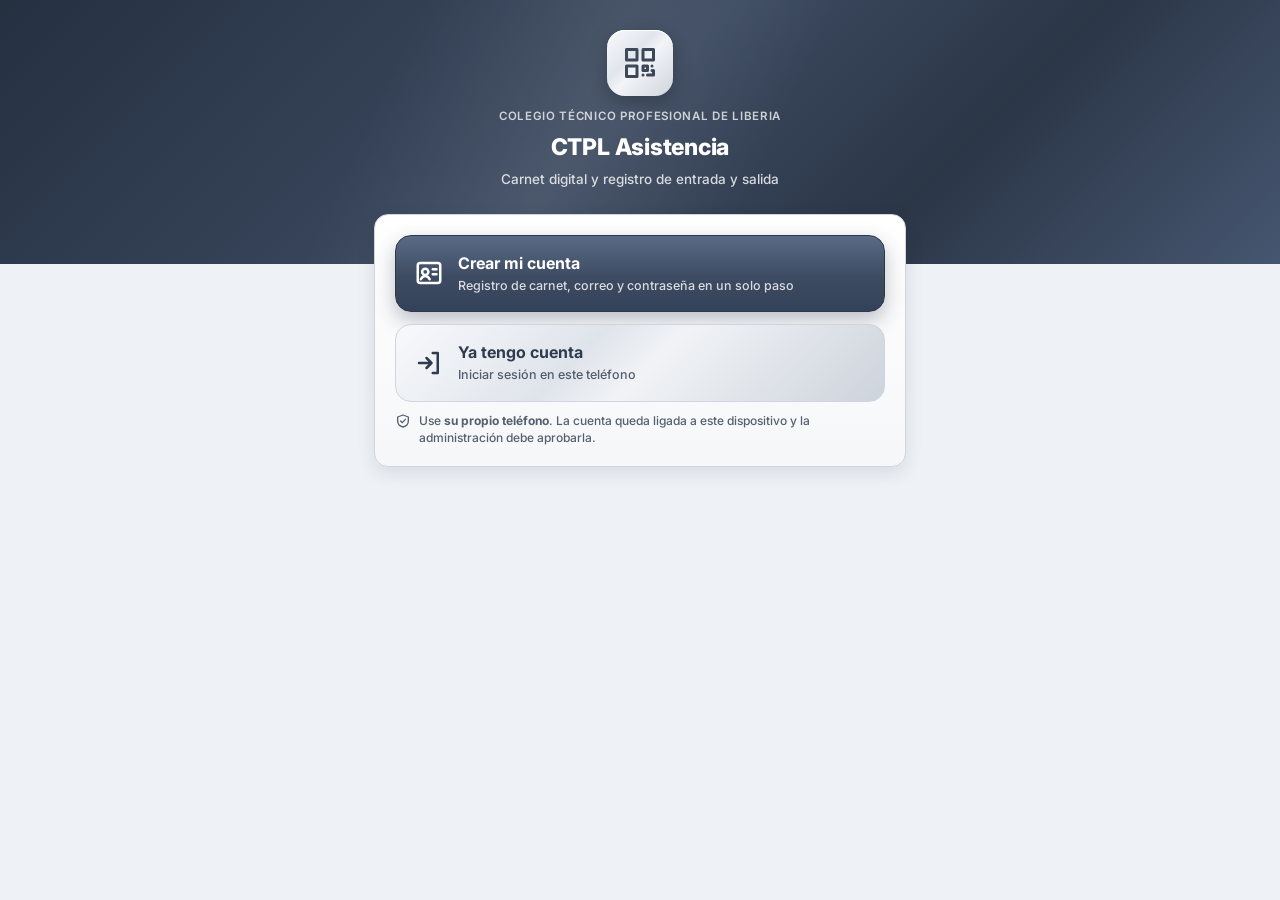
<file: index.html>
<!DOCTYPE html>
<html lang="es">
<head>
<meta charset="utf-8">
<meta name="viewport" content="width=device-width, initial-scale=1, viewport-fit=cover">
<meta name="theme-color" content="#2f3b4f">
<meta name="mobile-web-app-capable" content="yes">
<meta name="apple-mobile-web-app-capable" content="yes">
<meta name="apple-mobile-web-app-status-bar-style" content="black-translucent">
<meta name="apple-mobile-web-app-title" content="CTPL">
<title>CTPL Asistencia</title>
<link rel="manifest" href="manifest.webmanifest">
<link rel="icon" href="img/favicon.png">
<link rel="apple-touch-icon" href="img/apple-touch-icon.png">
<link rel="stylesheet" href="css/app.css">
<script src="config.js"></script>
<script src="js/comun.js"></script>
<script src="js/carnet.js"></script>
<script src="js/llavero.js"></script>
<script src="js/jsQR.js"></script>
<style>
  body{min-height:100vh}
  body.con-nav{padding-bottom:calc(76px + env(safe-area-inset-bottom))}
  .wrap{max-width:560px;margin:0 auto;padding:0 14px}
  .hero{padding:calc(30px + env(safe-area-inset-top)) 20px 74px;text-align:center}
  .logo{width:66px;height:66px;border-radius:18px;margin:0 auto 12px;background:var(--metal);display:flex;align-items:center;justify-content:center;color:var(--acero-700);box-shadow:0 6px 18px rgba(0,0,0,.3),0 1px 0 #fff inset}
  .logo .ico{width:36px;height:36px}
  .hero small{display:block;opacity:.75;font-size:11.5px;letter-spacing:.06em;text-transform:uppercase;font-weight:600}
  .hero h1{font-size:23px;margin-top:6px}.hero p{margin:6px 0 0;opacity:.8;font-size:13.5px}
  .sube{margin-top:-50px;position:relative;z-index:2}
  .card{padding:20px;margin-bottom:14px}
  .opciones{display:grid;gap:12px}
  .gran-btn{display:flex;align-items:center;gap:14px;width:100%;min-height:76px;text-align:left;padding:16px 18px;border-radius:16px;cursor:pointer;margin:0;font:inherit;box-sizing:border-box}
  .gran-btn div{flex:1;min-width:0}
  .gran-btn .ico{width:30px;height:30px;flex:none}
  .gran-btn b{display:block;font-size:16px}.gran-btn span{font-size:12.5px;opacity:.8}
  .gran-btn.g-pri{background:var(--boton);color:#fff;border:1px solid #2c384c;box-shadow:0 8px 20px rgba(37,48,65,.3)}
  .gran-btn.g-sec{background:var(--metal);color:var(--acero-700);border:1px solid var(--plata-300)}
  .nota{font-size:12px;color:var(--txt-2);display:flex;gap:8px;align-items:flex-start;margin-top:10px}
  .nota .ico{width:16px;height:16px;margin-top:1px;flex:none}
  .tabs{display:flex;background:var(--plata-200);border-radius:12px;padding:4px;margin-bottom:18px;gap:4px}
  .tabs button{flex:1;border:0;background:none;padding:10px 4px;border-radius:9px;font:700 12.5px 'Inter';color:var(--txt-2);cursor:pointer}
  .tabs button.on{background:#fff;color:var(--acero-700);box-shadow:0 2px 6px rgba(27,34,46,.12)}
  .volver{display:inline-flex;align-items:center;gap:4px;background:none;border:0;color:#fff;opacity:.85;font:600 13px 'Inter';cursor:pointer;position:absolute;left:12px;top:calc(12px + env(safe-area-inset-top))}
  .volver .ico{width:18px;height:18px}
  .hero{position:relative}
  /* registro */
  .reg-grid{display:grid;gap:16px;grid-template-columns:1fr}
  @media(min-width:900px){.reg-grid{grid-template-columns:1.15fr .85fr;max-width:1000px;margin:0 auto;align-items:start}.reg-prev{position:sticky;top:16px}}
  .paso{display:flex;align-items:center;gap:10px;margin:22px 0 14px}.paso:first-child{margin-top:0}
  .paso b{width:28px;height:28px;border-radius:50%;background:var(--boton);color:#fff;display:flex;align-items:center;justify-content:center;font-size:13px;flex:none}
  .paso h2{font-size:13.5px;color:var(--acero-600);text-transform:uppercase;letter-spacing:.06em}
  .seg{display:flex;background:var(--plata-200);border-radius:12px;padding:4px;gap:4px}
  .seg label{flex:1;margin:0;cursor:pointer}.seg input{display:none}
  .seg span{display:block;text-align:center;padding:11px 6px;border-radius:9px;font-weight:700;font-size:13.5px;color:var(--txt-2)}
  .seg input:checked+span{background:#fff;color:var(--acero-700);box-shadow:0 2px 6px rgba(27,34,46,.14)}
  .mayus{text-transform:uppercase}
  .fotobtns{display:grid;grid-template-columns:1fr 1fr;gap:10px}
  #recorte{display:none;margin-top:16px;text-align:center;padding:16px;border-radius:14px;background:var(--plata-50);border:1px dashed var(--plata-300)}
  #visor{width:220px;height:220px;border-radius:50%;touch-action:none;cursor:grab;background:var(--plata-300);box-shadow:0 0 0 5px #fff,0 0 0 7px var(--plata-400),0 10px 24px rgba(27,34,46,.25)}
  .zoom{display:flex;align-items:center;gap:10px;max-width:250px;margin:14px auto 0;color:var(--txt-2);font-weight:700}
  .zoom input{flex:1;accent-color:var(--acero-600)}
  .prev{display:flex;justify-content:center}
  .prev .carnet{width:min(250px,64vw);border-radius:13px;box-shadow:0 16px 36px rgba(27,34,46,.3)}
  .chk{display:grid;grid-template-columns:1fr 1fr;gap:6px 12px;margin-top:16px}
  .chk div{display:flex;align-items:center;gap:7px;font-size:12.5px;font-weight:600;color:var(--plata-500)}
  .chk .ico{width:17px;height:17px;padding:2px;border-radius:50%;background:var(--plata-200);color:#fff;stroke-width:3}
  .chk div.ok{color:var(--ok)}.chk div.ok .ico{background:var(--ok)}
  .codigo{font-size:28px;letter-spacing:10px;text-align:center;font-weight:800}
  /* app */
  .top{padding:calc(18px + env(safe-area-inset-top)) 18px 64px;border-radius:0 0 26px 26px}
  .top-in{max-width:560px;margin:0 auto;display:flex;align-items:center;gap:14px}
  .avatar{width:54px;height:54px;border-radius:50%;object-fit:cover;border:2px solid rgba(255,255,255,.8);background:#8a96a8;flex:none}
  .top h2{font-size:16px;line-height:1.2}.top small{opacity:.78;font-size:12px;display:block;margin-top:2px}
  .verif{margin-left:auto;display:flex;align-items:center;gap:4px;font-size:10.5px;font-weight:700;background:rgba(255,255,255,.12);padding:5px 8px;border-radius:20px;border:1px solid rgba(255,255,255,.2)}
  .verif .ico{width:14px;height:14px}
  .sec{margin-top:-46px;position:relative;z-index:2}
  .reloj{font-size:34px;font-weight:800;letter-spacing:-.02em;color:var(--acero-700)}
  .fecha{color:var(--txt-2);font-weight:600}
  .marcar-btn{width:100%;margin-top:16px;border:0;border-radius:18px;padding:20px;background:var(--boton);color:#fff;font:800 18px 'Inter';display:flex;align-items:center;justify-content:center;gap:12px;cursor:pointer;box-shadow:0 1px 0 rgba(255,255,255,.25) inset,0 10px 24px rgba(37,48,65,.35);position:relative;overflow:hidden}
  .marcar-btn .ico{width:30px;height:30px}
  .marcar-btn::after{content:"";position:absolute;top:0;left:-60%;width:40%;height:100%;background:linear-gradient(100deg,transparent,rgba(255,255,255,.18),transparent);animation:brillo 3.2s infinite}
  @keyframes brillo{to{left:130%}}
  .sig{font-size:12px;text-align:center;margin-top:8px;color:var(--txt-2);font-weight:600}
  .lineas{display:flex;gap:8px;flex-wrap:wrap;margin-top:10px}
  .marca{display:flex;align-items:center;gap:8px;padding:8px 11px;border-radius:11px;background:var(--plata-100);border:1px solid var(--plata-200);font-weight:700;font-size:13px}
  .marca b{font-size:10px;letter-spacing:.06em;padding:2px 6px;border-radius:6px}
  .m-E b{background:var(--ok-bg);color:var(--ok)} .m-S b{background:var(--info-bg);color:var(--acero-600)}
  .kpis{display:grid;grid-template-columns:repeat(4,1fr);gap:8px}
  .kpi{text-align:center;padding:10px 4px;border-radius:12px;background:var(--plata-50);border:1px solid var(--plata-200)}
  .kpi b{display:block;font-size:19px;color:var(--acero-700)} .kpi span{font-size:10.5px;color:var(--txt-2);font-weight:700;text-transform:uppercase;letter-spacing:.03em}
  .tit{display:flex;align-items:center;justify-content:space-between;margin-bottom:12px;gap:8px}
  .tit h3{font-size:14px;color:var(--acero-600);text-transform:uppercase;letter-spacing:.05em}
  nav.bn{position:fixed;left:0;right:0;bottom:0;background:linear-gradient(180deg,#fdfdfe,#eceff3);border-top:1px solid var(--plata-300);display:flex;justify-content:space-around;padding:6px 4px calc(6px + env(safe-area-inset-bottom));z-index:50;box-shadow:0 -4px 16px rgba(27,34,46,.08)}
  nav.bn button{flex:1;border:0;background:none;display:flex;flex-direction:column;align-items:center;gap:3px;font:700 10.5px 'Inter';color:var(--plata-500);padding:6px 0;cursor:pointer}
  nav.bn button.on{color:var(--acero-700)}
  .carnet-zona{display:flex;flex-direction:column;align-items:center;padding:6px 0 4px}
  .carnet-zona .carnet{width:min(300px,80vw);border-radius:14px;box-shadow:0 18px 40px rgba(27,34,46,.35)}
  .vigencia{margin-top:14px;width:min(300px,80vw);border-radius:12px;padding:10px 12px;text-align:center;position:relative;overflow:hidden}
  .vigencia b{display:block;font-size:11px;letter-spacing:.12em}.vigencia span{font-size:20px;font-weight:800;font-variant-numeric:tabular-nums}
  .vigencia::before{content:"";position:absolute;inset:0;background:linear-gradient(100deg,transparent 20%,rgba(255,255,255,.25) 50%,transparent 80%);animation:barrido 2.4s linear infinite}
  @keyframes barrido{from{transform:translateX(-100%)}to{transform:translateX(100%)}}
  .semnav{display:flex;align-items:center;gap:8px}.semnav .btn{padding:8px}
  .dia{padding:12px 0;border-bottom:1px solid var(--plata-200)}.dia:last-child{border:0}
  .dia h4{margin:0 0 6px;font-size:13px;display:flex;justify-content:space-between;align-items:center}
  .vacio{color:var(--plata-500);font-size:13px;font-weight:600}
  .inf{padding:14px;margin-bottom:10px;cursor:pointer}
  .inf h4{margin:0;font-size:14px;display:flex;justify-content:space-between}
  .inf .det{margin-top:12px;display:none}.inf.abierto .det{display:block}
  .tdia{width:100%;font-size:12px;border-collapse:collapse}
  .tdia td{padding:6px 4px;border-top:1px solid var(--plata-200);vertical-align:top}
  .interruptor{display:flex;align-items:center;justify-content:space-between;gap:12px;padding:6px 0}
  .interruptor input{width:46px;height:26px;appearance:none;background:var(--plata-300);border-radius:20px;position:relative;cursor:pointer;flex:none;transition:.2s}
  .interruptor input::after{content:"";position:absolute;top:3px;left:3px;width:20px;height:20px;border-radius:50%;background:#fff;box-shadow:0 1px 3px rgba(0,0,0,.3);transition:.2s}
  .interruptor input:checked{background:var(--acero-600)}.interruptor input:checked::after{left:23px}
  .instalar{display:flex;align-items:center;gap:12px;padding:14px 16px;margin-bottom:14px}
  .instalar img{width:42px;height:42px;border-radius:11px}
  /* escáner */
  #scan{position:fixed;inset:0;background:#0d1117;z-index:120;display:none;flex-direction:column}
  #scan.ver{display:flex}
  #scan video{position:absolute;inset:0;width:100%;height:100%;object-fit:cover}
  .marco{position:absolute;left:50%;top:44%;width:min(70vw,300px);aspect-ratio:1;transform:translate(-50%,-50%);border-radius:22px;box-shadow:0 0 0 9999px rgba(10,14,20,.6)}
  .marco i{position:absolute;width:42px;height:42px;border:4px solid #dfe4eb}
  .marco i:nth-child(1){top:-2px;left:-2px;border-right:0;border-bottom:0;border-radius:20px 0 0 0}
  .marco i:nth-child(2){top:-2px;right:-2px;border-left:0;border-bottom:0;border-radius:0 20px 0 0}
  .marco i:nth-child(3){bottom:-2px;left:-2px;border-right:0;border-top:0;border-radius:0 0 0 20px}
  .marco i:nth-child(4){bottom:-2px;right:-2px;border-left:0;border-top:0;border-radius:0 0 20px 0}
  .laser{position:absolute;left:8%;right:8%;height:2px;background:linear-gradient(90deg,transparent,#9fb4d4,transparent);top:10%;animation:laser 2s ease-in-out infinite alternate}
  @keyframes laser{to{top:90%}}
  .scan-txt{position:absolute;left:0;right:0;top:calc(44% + min(35vw,150px) + 24px);text-align:center;color:#fff;font-weight:700;padding:0 24px}
  .scan-txt small{display:block;opacity:.7;font-weight:500;margin-top:4px}
  .scan-bar{position:absolute;left:0;right:0;bottom:0;padding:18px 18px calc(18px + env(safe-area-inset-bottom));display:flex;gap:10px}
  .scan-bar .btn{flex:1}
  .scan-bar .btn.grande{flex:2;background:var(--boton);color:#fff;border-color:#2c384c;padding:16px;font-size:16px}
  .res{text-align:center;padding:30px 22px}
  .res .circ{width:84px;height:84px;border-radius:50%;margin:0 auto 14px;display:flex;align-items:center;justify-content:center;color:#fff}
  .res .circ .ico{width:44px;height:44px;stroke-width:2.6}
  .res .circ.ok{background:linear-gradient(180deg,#46987a,#2a6a50);box-shadow:0 10px 24px rgba(42,106,80,.35)}
  .res .circ.mal{background:linear-gradient(180deg,#b65252,#8a2f2f)}
  .res h2{font-size:22px}.res .h{font-size:40px;font-weight:800;color:var(--acero-700);font-variant-numeric:tabular-nums;margin:6px 0}
  .espera-ico{width:70px;height:70px;border-radius:50%;margin:0 auto 12px;background:var(--warn-bg);color:var(--warn);display:flex;align-items:center;justify-content:center}
  .espera-ico .ico{width:36px;height:36px}
</style>
</head>
<body>

<!-- ================= BIENVENIDA ================= -->
<div id="vInicio" class="vista oculto">
  <div class="hero metal-osc">
    <div class="logo"><svg class="ico" viewBox="0 0 24 24"><path d="M3 3h7v7H3zM14 3h7v7h-7zM3 14h7v7H3z"/><path d="M14 14h3v3h-3zM20 14v.01M14 20h.01M17 20h4v-3M20 17v.01"/></svg></div>
    <small>Colegio Técnico Profesional de Liberia</small>
    <h1>CTPL Asistencia</h1>
    <p>Carnet digital y registro de entrada y salida</p>
  </div>
  <div class="wrap sube">
    <div class="panel card">
      <div id="iniMsg"></div>
      <div class="opciones">
      <button class="gran-btn g-pri" onclick="irRegistro()">
        <svg class="ico" viewBox="0 0 24 24"><rect x="3" y="4" width="18" height="16" rx="2"/><circle cx="9" cy="11" r="2.5"/><path d="M5.5 17c.8-1.8 2-2.7 3.5-2.7s2.7.9 3.5 2.7M15 9h3M15 13h3"/></svg>
        <div><b>Crear mi cuenta</b><span>Registro de carnet, correo y contraseña en un solo paso</span></div></button>
      <button class="gran-btn g-sec" onclick="irLogin('tLogin')">
        <svg class="ico" viewBox="0 0 24 24"><path d="M15 4h4v16h-4M10 8l4 4-4 4M14 12H4"/></svg>
        <div><b>Ya tengo cuenta</b><span>Iniciar sesión en este teléfono</span></div></button>
      </div>
      <div class="nota"><svg class="ico" viewBox="0 0 24 24"><path d="M12 3l8 3v6c0 5-3.5 8-8 9-4.5-1-8-4-8-9V6z"/><path d="M8.5 12l2.5 2.5 4.5-5"/></svg>
        <span>Use <b>su propio teléfono</b>. La cuenta queda ligada a este dispositivo y la administración debe aprobarla.</span></div>
    </div>
    <div class="panel instalar oculto" id="bInstalar">
      <img src="img/icon-192.png" alt=""><div style="flex:1"><b>Instale la app</b><div class="ayuda" style="margin:0" id="txtInstalar">Ábrala desde su pantalla de inicio, como cualquier aplicación.</div></div>
      <button class="btn btn-pri" id="btnInstalar" onclick="instalar()">Instalar</button>
    </div>
  </div>
</div>

<!-- ================= REGISTRO UNIFICADO ================= -->
<div id="vRegistro" class="vista oculto">
  <div class="hero metal-osc" style="padding-bottom:70px">
    <button class="volver" onclick="mostrar('vInicio')"><svg class="ico" viewBox="0 0 24 24"><path d="M15 5l-7 7 7 7"/></svg>Volver</button>
    <small>Paso único</small><h1>Crear mi cuenta</h1><p>Sus datos para el carnet y su acceso a la app</p>
  </div>
  <div class="wrap sube" style="max-width:1000px">
    <div class="reg-grid">
      <div class="panel card">
        <div class="paso"><b>1</b><h2>Datos personales</h2></div>
        <div class="campo"><label>Nombre completo</label><input class="inp mayus" id="rNom" maxlength="70" placeholder="Nombre y dos apellidos" oninput="pintarReg()"></div>
        <div class="campo"><label>Cédula</label><input class="inp mono" id="rCed" inputmode="numeric" maxlength="12" placeholder="503520714" oninput="this.value=this.value.replace(/[^0-9A-Za-z]/g,'');pintarReg()"><div class="ayuda">Sin guiones ni espacios.</div></div>
        <div class="paso"><b>2</b><h2>Puesto</h2></div>
        <div class="campo"><label>Tipo de puesto</label><select class="inp mayus" id="rPue" onchange="pintarReg()"><option value="">— Seleccione —</option></select></div>
        <div class="campo"><label>El cargo se escribe en</label>
          <div class="seg"><label><input type="radio" name="rGen" value="M" checked onchange="pintarReg()"><span>Masculino</span></label>
            <label><input type="radio" name="rGen" value="F" onchange="pintarReg()"><span>Femenino</span></label></div></div>
        <div class="paso"><b>3</b><h2>Fotografía</h2></div>
        <div class="fotobtns">
          <button type="button" class="btn btn-pri" onclick="$('fCam').click()"><svg class="ico" viewBox="0 0 24 24"><path d="M4 8h3l2-3h6l2 3h3v11H4z"/><circle cx="12" cy="13" r="3.5"/></svg>Tomar foto</button>
          <button type="button" class="btn btn-sec" onclick="$('fGal').click()"><svg class="ico" viewBox="0 0 24 24"><rect x="3" y="4" width="18" height="16" rx="2"/><circle cx="9" cy="10" r="2"/><path d="M21 16l-5-5-9 9"/></svg>Galería</button>
        </div>
        <input type="file" id="fCam" accept="image/*" capture="user" hidden onchange="cargarFoto(this)">
        <input type="file" id="fGal" accept="image/*" hidden onchange="cargarFoto(this)">
        <div class="ayuda">Fondo claro, de frente, sin gorra ni lentes oscuros.</div>
        <div id="recorte"><canvas id="visor" width="520" height="520"></canvas>
          <div class="zoom"><span>−</span><input type="range" id="zoom" min="1" max="3" step="0.01" value="1"><span>+</span></div>
          <div class="ayuda">Arrastre para centrar el rostro y use la barra para acercar.</div></div>
        <div class="paso"><b>4</b><h2>Acceso a la app</h2></div>
        <div class="campo"><label>Correo electrónico</label><input class="inp" id="rCor" type="email" autocomplete="email" placeholder="nombre@mep.go.cr" oninput="pintarReg()"><div class="ayuda">Le enviaremos un código para verificarlo.</div></div>
        <div class="campo"><label>Contraseña</label><input class="inp" id="rP1" type="password" autocomplete="new-password" oninput="pintarReg()"><div class="ayuda">Mínimo 8 caracteres, con letras y números.</div></div>
        <div class="campo"><label>Repita la contraseña</label><input class="inp" id="rP2" type="password" autocomplete="new-password" oninput="pintarReg()"></div>
        <div id="regMsg"></div>
        <button class="btn btn-pri btn-bloque" id="bReg" onclick="enviarRegistro()" style="padding:16px;font-size:16px">Crear mi cuenta</button>
      </div>
      <div class="reg-prev"><div class="panel card" style="text-align:center">
        <div class="tit" style="justify-content:center"><h3>Vista previa del carnet</h3></div>
        <div class="prev" id="rPrev"></div>
        <div class="chk" id="rChk"></div>
      </div></div>
    </div>
  </div>
</div>

<!-- ================= VERIFICAR CORREO ================= -->
<div id="vVerif" class="vista oculto">
  <div class="hero metal-osc"><div class="logo"><svg class="ico" viewBox="0 0 24 24"><rect x="3" y="5" width="18" height="14" rx="2"/><path d="M3 7l9 6 9-6"/></svg></div>
    <small>Último paso</small><h1>Verifique su correo</h1><p id="vfTxt"></p></div>
  <div class="wrap sube"><div class="panel card">
    <div id="vfMsg"></div>
    <div class="campo"><label>Código de 6 dígitos</label><input class="inp mono codigo" id="vfCod" inputmode="numeric" maxlength="6" placeholder="000000" oninput="if(this.value.length===6)verificar()"></div>
    <button class="btn btn-pri btn-bloque" onclick="verificar()">Verificar y ligar este teléfono</button>
    <div class="campo oculto" id="vfClaveC" style="margin-top:16px"><label>Su contraseña (para reenviar)</label><input class="inp" id="vfClave" type="password"></div>
    <div style="display:flex;justify-content:space-between;margin-top:10px">
      <button class="btn btn-txt" onclick="reenviar()">Enviar otro código</button>
      <button class="btn btn-txt" onclick="cancelarVerif()">Cancelar</button>
    </div>
    <p class="ayuda">Revise también la carpeta de spam o correo no deseado.</p>
  </div></div>
</div>

<!-- ================= ESPERA DE APROBACIÓN ================= -->
<div id="vEspera" class="vista oculto">
  <div class="hero metal-osc"><small>Cuenta creada</small><h1>En revisión</h1><p>La administración debe aprobar su cuenta</p></div>
  <div class="wrap sube"><div class="panel card" style="text-align:center">
    <div class="espera-ico"><svg class="ico" viewBox="0 0 24 24"><circle cx="12" cy="12" r="9"/><path d="M12 7v5l3 2"/></svg></div>
    <p style="margin-top:0">Su correo fue verificado y este teléfono quedó ligado a su cuenta. Cuando la administración la apruebe podrá marcar entrada y salida.</p>
    <div class="prev" id="esPrev" style="margin:16px 0"></div>
    <button class="btn btn-pri btn-bloque" onclick="revisarEstado(true)">Revisar ahora</button>
    <p class="ayuda">Esta pantalla se actualiza sola cada minuto.</p>
  </div></div>
</div>

<!-- ================= INICIAR SESIÓN ================= -->
<div id="vLogin" class="vista oculto">
  <div class="hero metal-osc">
    <button class="volver" onclick="mostrar('vInicio')"><svg class="ico" viewBox="0 0 24 24"><path d="M15 5l-7 7 7 7"/></svg>Volver</button>
    <div class="logo"><svg class="ico" viewBox="0 0 24 24"><path d="M15 4h4v16h-4M10 8l4 4-4 4M14 12H4"/></svg></div>
    <h1>Ya tengo cuenta</h1><p>Colegio Técnico Profesional de Liberia</p></div>
  <div class="wrap sube"><div class="panel card">
    <div class="tabs">
      <button class="on" data-t="tLogin" onclick="tabLogin('tLogin')">Iniciar sesión</button>
      <button data-t="tAct" onclick="tabLogin('tAct')">Tengo un código</button>
      <button data-t="tRec" onclick="tabLogin('tRec')">Olvidé clave</button>
    </div>
    <div id="lgMsg"></div>
    <div id="tLogin">
      <div class="campo"><label>Cédula</label><input class="inp" id="lCed" inputmode="numeric" autocomplete="username"></div>
      <div class="campo"><label>Contraseña</label><input class="inp" id="lPass" type="password" autocomplete="current-password" onkeydown="if(event.key==='Enter')entrar()"></div>
      <button class="btn btn-pri btn-bloque" id="bLogin" onclick="entrar()">Ingresar</button>
    </div>
    <div id="tAct" class="oculto">
      <p class="ayuda" style="margin-top:0">Use esta opción si la administración ligó su correo y le envió un código de activación.</p>
      <div class="campo"><label>Cédula</label><input class="inp" id="aCed" inputmode="numeric"></div>
      <div class="campo"><label>Código de activación</label><input class="inp mono" id="aCod" inputmode="numeric" maxlength="6"></div>
      <div class="campo"><label>Cree su contraseña</label><input class="inp" id="aP1" type="password" autocomplete="new-password"></div>
      <div class="campo"><label>Repita la contraseña</label><input class="inp" id="aP2" type="password" autocomplete="new-password"></div>
      <button class="btn btn-pri btn-bloque" onclick="activar()">Activar en este teléfono</button>
    </div>
    <div id="tRec" class="oculto">
      <div class="campo"><label>Cédula</label><input class="inp" id="rcCed" inputmode="numeric"></div>
      <button class="btn btn-sec btn-bloque" onclick="pedirRecuperacion()">Enviar código a mi correo</button>
      <div id="rcPaso2" class="oculto" style="margin-top:16px">
        <div class="campo"><label>Código</label><input class="inp mono" id="rcCod" inputmode="numeric" maxlength="6"></div>
        <div class="campo"><label>Nueva contraseña</label><input class="inp" id="rcP1" type="password" autocomplete="new-password"></div>
        <button class="btn btn-pri btn-bloque" onclick="restablecer()">Cambiar contraseña</button>
      </div>
    </div>
  </div></div>
</div>

<!-- ================= TELÉFONO NUEVO ================= -->
<div id="vNuevo" class="vista oculto">
  <div class="hero metal-osc"><div class="logo"><svg class="ico" viewBox="0 0 24 24"><rect x="7" y="2.5" width="10" height="19" rx="2"/><path d="M11 18.5h2"/></svg></div>
    <h1>Teléfono nuevo</h1><p>Confirme que es usted</p></div>
  <div class="wrap sube"><div class="panel card">
    <div id="nMsg"></div>
    <p style="margin-top:0">Su cuenta está ligada a otro teléfono o navegador. Puede pasarla a <b>este teléfono</b> con un código enviado a <b id="nCorreo"></b>.</p>
    <div class="alerta al-warn">El teléfono anterior dejará de funcionar y la administración recibirá un aviso. Solo se permite una vez por periodo; los siguientes cambios requieren aprobación.</div>
    <div id="nPaso1"><button class="btn btn-pri btn-bloque" onclick="pedirRevinculo()">Enviar código a mi correo</button></div>
    <div id="nPaso2" class="oculto">
      <div class="campo"><label>Código recibido</label><input class="inp mono codigo" id="nCod" inputmode="numeric" maxlength="6" placeholder="000000"></div>
      <button class="btn btn-pri btn-bloque" onclick="confirmarRevinculo()">Ligar a este teléfono</button>
    </div>
    <div style="text-align:center;margin-top:10px"><button class="btn btn-txt" onclick="mostrar('vLogin')">Cancelar</button></div>
  </div></div>
</div>

<div id="vPend" class="vista oculto">
  <div class="hero metal-osc"><div class="logo"><svg class="ico" viewBox="0 0 24 24"><rect x="7" y="2.5" width="10" height="19" rx="2"/><path d="M11 18.5h2"/></svg></div>
    <h1>Dispositivo en revisión</h1><p>Se necesita autorización</p></div>
  <div class="wrap sube"><div class="panel card" style="text-align:center">
    <p style="margin-top:0" id="pendTxt"></p>
    <p class="ayuda">Cuando la aprueben, inicie sesión otra vez desde este mismo teléfono.</p>
    <button class="btn btn-sec btn-bloque" onclick="mostrar('vLogin')">Volver</button>
  </div></div>
</div>

<!-- ================= APLICACIÓN ================= -->
<div id="vApp" class="vista oculto">
  <div class="top metal-osc"><div class="top-in">
    <img class="avatar" id="uFoto" alt="">
    <div><h2 id="uNom"></h2><small id="uPuesto"></small></div>
    <div class="verif"><svg class="ico" viewBox="0 0 24 24"><path d="M12 3l8 3v6c0 5-3.5 8-8 9-4.5-1-8-4-8-9V6z"/><path d="M8.5 12l2.5 2.5 4.5-5"/></svg>Verificado</div>
  </div></div>
  <div class="wrap sec">
    <section id="pInicio">
      <div class="panel card">
        <div class="reloj mono" id="reloj">--:--:--</div>
        <div class="fecha" id="fechaHoy"></div>
        <div class="lineas" id="hoyMarcas"></div>
        <button class="marcar-btn" onclick="escanear()"><svg class="ico" viewBox="0 0 24 24"><path d="M3 3h7v7H3zM14 3h7v7h-7zM3 14h7v7H3z"/><path d="M14 14h3v3h-3zM20 14v.01M14 20h.01M17 20h4v-3M20 17v.01"/></svg>Escanear QR para marcar</button>
        <div class="sig" id="sigMarca"></div>
      </div>
      <div class="panel instalar oculto" id="bInstalar2"><img src="img/icon-192.png" alt=""><div style="flex:1"><b>Instale la app</b><div class="ayuda" style="margin:0" id="txtInstalar2">Quedará en su pantalla de inicio.</div></div><button class="btn btn-pri" onclick="instalar()">Instalar</button></div>
      <div class="panel card">
        <div class="tit"><h3>Esta semana</h3><span class="chip ch-info" id="hoyHorario"></span></div>
        <div class="kpis" id="kSemana"></div>
      </div>
    </section>
    <section id="pCarnet" class="oculto">
      <div class="panel card">
        <div class="tit"><h3>Carnet digital</h3><span class="chip ch-ok">Vigente</span></div>
        <div class="carnet-zona"><div id="miCarnet"></div>
          <div class="vigencia metal-osc"><b>CARNET DIGITAL VIGENTE</b><span id="vigReloj">--:--:--</span></div></div>
        <p class="ayuda" style="text-align:center">La hora en movimiento confirma que el carnet se muestra en vivo y no es una captura.</p>
      </div>
    </section>
    <section id="pHist" class="oculto">
      <div class="panel card">
        <div class="tit"><h3>Mis marcas</h3><div class="semnav">
          <button class="btn btn-sec" onclick="moverSemana(-7)"><svg class="ico" viewBox="0 0 24 24"><path d="M15 5l-7 7 7 7"/></svg></button>
          <button class="btn btn-sec" onclick="moverSemana(7)"><svg class="ico" viewBox="0 0 24 24"><path d="M9 5l7 7-7 7"/></svg></button></div></div>
        <div class="fecha" id="semTxt" style="margin-bottom:6px"></div>
        <div id="histLista"></div>
        <button class="btn btn-sec btn-bloque" style="margin-top:12px" onclick="descargarMias()"><svg class="ico" viewBox="0 0 24 24"><path d="M12 3v12M7 10l5 5 5-5M4 20h16"/></svg>Descargar semana (CSV)</button>
      </div>
    </section>
    <section id="pInf" class="oculto">
      <div class="tit" style="margin:4px 4px 12px"><h3 style="color:rgba(255,255,255,.85)">Informes semanales</h3></div>
      <div id="infLista"></div>
    </section>
    <section id="pCuenta" class="oculto">
      <div class="panel card"><div class="tit"><h3>Mi cuenta</h3></div><table class="tdia" id="datosCuenta"></table></div>
      <div class="panel card"><div class="tit"><h3>Seguridad</h3></div>
        <div class="interruptor"><div><b>Pedir huella o rostro al marcar</b><div class="ayuda" style="margin:0" id="bioTxt">Confirma que quien marca es el dueño del teléfono.</div></div><input type="checkbox" id="bioChk" onchange="cambiarBio(this)"></div>
      </div>
      <div class="panel card"><div class="tit"><h3>Mi horario</h3></div><table class="tdia" id="miHorario"></table>
        <p class="ayuda">Si su horario no es correcto, solicite el ajuste a la administración.</p></div>
      <div class="panel card"><div class="tit"><h3>Cambiar contraseña</h3></div>
        <div class="campo"><label>Contraseña actual</label><input class="inp" id="cAct" type="password"></div>
        <div class="campo"><label>Nueva contraseña</label><input class="inp" id="cNue" type="password" autocomplete="new-password"></div>
        <button class="btn btn-pri btn-bloque" onclick="cambiarClave()">Guardar</button></div>
      <button class="btn btn-peligro btn-bloque" onclick="salir()" style="margin-bottom:16px"><svg class="ico" viewBox="0 0 24 24"><path d="M15 4h4v16h-4M10 8l-4 4 4 4M6 12h10"/></svg>Cerrar sesión</button>
    </section>
  </div>
  <nav class="bn" id="nav">
    <button class="on" data-p="pInicio" onclick="ir(this)"></button><button data-p="pCarnet" onclick="ir(this)"></button>
    <button data-p="pHist" onclick="ir(this)"></button><button data-p="pInf" onclick="ir(this)"></button><button data-p="pCuenta" onclick="ir(this)"></button>
  </nav>
</div>

<!-- ================= ESCÁNER ================= -->
<div id="scan">
  <video id="video" playsinline muted></video>
  <div class="marco"><i></i><i></i><i></i><i></i><div class="laser"></div></div>
  <div class="scan-txt" id="scanTxt"></div>
  <div class="scan-bar">
    <button class="btn btn-sec" id="btnFotoQR" onclick="$('fotoQR').click()"><svg class="ico" viewBox="0 0 24 24"><path d="M4 8h3l2-3h6l2 3h3v11H4z"/><circle cx="12" cy="13" r="3.5"/></svg>Tomar foto</button>
    <button class="btn btn-pri" onclick="cerrarScan()">Cancelar</button>
  </div>
  <input type="file" id="fotoQR" accept="image/*" capture="environment" hidden onchange="leerFotoQR(this)">
  <canvas id="lienzo" hidden></canvas>
</div>
<div class="modal" id="mRes"><div class="panel mcaja res" id="resCaja"></div></div>
<div class="cargando" id="cargando"></div>
<div class="toast" id="toast"></div>

<script>
  let INFO = {}, OFF = 0, DEV = '', S = null, P = null, LUNES = '', STREAM = null, LECTOR = null, ENVIANDO = false;
  let REG = null, CLAVE_TMP = '', CED_TMP = '', T_ESPERA = null, INSTALADOR = null;
  const VISTAS = ['vInicio','vRegistro','vVerif','vEspera','vLogin','vNuevo','vPend','vApp'];
  const NAV = [['casa','Inicio'],['carnet','Carnet'],['reloj','Marcas'],['informe','Informes'],['user','Cuenta']];
  document.querySelectorAll('#nav button').forEach((b,i) => b.innerHTML = ico(NAV[i][0]) + NAV[i][1]);
  Object.keys(PUESTOS).forEach(k => $('rPue').insertAdjacentHTML('beforeend', '<option value="'+k+'">'+PUESTOS[k].txt+'</option>'));

  function ahora(){ return Date.now() + OFF; }
  function limpiarCed(c){ return String(c||'').toUpperCase().replace(/[^0-9A-Z]/g,''); }
  function mostrar(v){
    VISTAS.forEach(x => $(x).classList.toggle('oculto', x !== v));
    document.body.classList.toggle('con-nav', v === 'vApp');
    if (v !== 'vEspera') clearInterval(T_ESPERA);
    window.scrollTo(0,0);
  }
  function aviso(id, t, tipo){ $(id).innerHTML = t ? '<div class="alerta al-'+(tipo||'err')+'">'+escH(t)+'</div>' : ''; }
  async function firmaAuth(accion){
    const ts = String(ahora());
    return { ced: S.ced, dev: DEV, ts: ts, sig: await LLAVERO.firmar([S.ced, DEV, ts, accion].join('|')) };
  }
  function errorApp(e){
    if ((e.message||'').indexOf('DISPOSITIVO_NO_AUTORIZADO') >= 0) {
      LLAVERO.quitar('ses'); S = null; irLogin('tLogin');
      aviso('lgMsg', 'Este teléfono ya no está autorizado para su cuenta. Inicie sesión para continuar.', 'warn');
      return true;
    }
    return false;
  }
  async function persistir(){ try { if (navigator.storage && navigator.storage.persist && !(await navigator.storage.persisted())) await navigator.storage.persist(); } catch (e) {} }

  /* ================= ARRANQUE ================= */
  async function init(){
    if ('serviceWorker' in navigator) navigator.serviceWorker.register('sw.js').catch(() => {});
    if (!window.indexedDB || !window.crypto || !crypto.subtle) { mostrar('vInicio'); aviso('iniMsg', 'Este navegador no es compatible. Use Chrome o Safari actualizados, sin modo incógnito.'); return; }
    try { const pl = localStorage.getItem('ctpl_plantilla'); if (pl) PLANTILLA = pl; } catch (e) {}
    llamar('obtenerPlantilla').then(p => { if (p) { PLANTILLA = p; try { localStorage.setItem('ctpl_plantilla', p); } catch (e) {} } }).catch(() => {});
    try {
      DEV = await LLAVERO.idDispositivo();
      S = await LLAVERO.leer('ses').catch(() => null);
      REG = await LLAVERO.leer('reg').catch(() => null);
      if (S && await LLAVERO.tieneLlave()) {
        persistir();
        const guardado = await LLAVERO.leer('perfil').catch(() => null);
        if (guardado && guardado.ced === S.ced) { P = guardado; mostrar('vApp'); pintarPerfil(); cargarPerfil(true); }   // abre al instante y actualiza en segundo plano
        else { cargando(true, 'Cargando…'); await revisarEstado(); cargando(false); }
      }
      else if (REG) irVerif();
      else mostrar('vInicio');
    } catch (e) { cargando(false); mostrar('vInicio'); aviso('iniMsg', e.message); }
  }
  /* Llama al servidor con firma; si la hora del teléfono está desfasada, la corrige y reintenta una vez */
  async function firmado(fn, accion, ...args){
    try { return await llamar(fn, await firmaAuth(accion), ...args); }
    catch (e) {
      if (!/Solicitud vencida/.test(e.message || '')) throw e;
      INFO = await llamar('asisInfo'); OFF = INFO.ahora - Date.now();
      return await llamar(fn, await firmaAuth(accion), ...args);
    }
  }
  async function revisarEstado(manual){
    try {
      const e = await firmado('estadoCuenta', 'estado');
      S.nombre = e.nombre; await LLAVERO.poner('ses', S);
      if (e.estado === 'PENDIENTE') {
        mostrar('vEspera');
        const el = $('esPrev'); el.innerHTML = carnetHTML({nombre:e.nombre, cedula:e.ced, puesto:e.puesto, genero:e.genero, foto:e.foto}); ajustarCarnets(el);
        clearInterval(T_ESPERA); T_ESPERA = setInterval(() => revisarEstado(), 60000);
        if (manual) toast('Su cuenta aún está en revisión');
      } else { clearInterval(T_ESPERA); await cargarPerfil(); if (manual) toast('¡Su cuenta fue aprobada!'); }
    } catch (e) { if (!errorApp(e)) { mostrar('vInicio'); aviso('iniMsg', e.message); } }
  }

  /* ================= REGISTRO ================= */
  const V = $('visor'), ctx = V.getContext('2d');
  let IMG = null, esc0 = 1, zoomF = 1, ox = 0, oy = 0, FOTO = '';
  function irRegistro(){ mostrar('vRegistro'); pintarReg(); }
  function datosReg(){
    return { nombre: $('rNom').value.replace(/\s+/g,' ').trim().toUpperCase(), cedula: limpiarCed($('rCed').value), puesto: $('rPue').value,
      genero: document.querySelector('input[name=rGen]:checked').value, foto: FOTO, correo: $('rCor').value.trim().toLowerCase(), clave: $('rP1').value };
  }
  function pintarReg(){
    const d = datosReg(), el = $('rPrev');
    el.innerHTML = carnetHTML(d); ajustarCarnets(el);
    const ok = [[d.nombre.split(' ').length >= 2,'Nombre'],[d.cedula.length >= 9,'Cédula'],[!!d.puesto,'Puesto'],[!!d.foto,'Fotografía'],
      [/^[^\s@]+@[^\s@]+\.[^\s@]{2,}$/.test(d.correo),'Correo'],[d.clave.length >= 8 && /[A-Za-z]/.test(d.clave) && /\d/.test(d.clave) && d.clave === $('rP2').value,'Contraseña']];
    $('rChk').innerHTML = ok.map(x => '<div class="'+(x[0]?'ok':'')+'">'+ico('check')+x[1]+'</div>').join('');
    return ok.every(x => x[0]);
  }
  function cargarFoto(inp){
    const f = inp.files && inp.files[0]; inp.value = ''; if (!f) return;
    const im = new Image();
    im.onload = () => { IMG = im; zoomF = 1; $('zoom').value = 1; esc0 = Math.max(V.width/im.naturalWidth, V.height/im.naturalHeight); ox = oy = 0;
      $('recorte').style.display = 'block'; dibujar(); exportarFoto(); };
    im.onerror = () => aviso('regMsg', 'No se pudo leer la imagen. Intente con otra foto.');
    im.src = URL.createObjectURL(f);
  }
  function limitar(){ const s = esc0*zoomF, w = IMG.naturalWidth*s, h = IMG.naturalHeight*s, mx = Math.max(0,(w-V.width)/2), my = Math.max(0,(h-V.height)/2);
    ox = Math.min(mx, Math.max(-mx, ox)); oy = Math.min(my, Math.max(-my, oy)); }
  function dibujar(c, size){ c = c || ctx; size = size || V.width; const k = size/V.width, s = esc0*zoomF*k, w = IMG.naturalWidth*s, h = IMG.naturalHeight*s;
    c.fillStyle = '#fff'; c.fillRect(0,0,size,size); c.drawImage(IMG, size/2-w/2+ox*k, size/2-h/2+oy*k, w, h); }
  function exportarFoto(){ const cv = document.createElement('canvas'); cv.width = cv.height = 720; dibujar(cv.getContext('2d'), 720); FOTO = cv.toDataURL('image/jpeg', .88); pintarReg(); }
  let arr = null, tmr = null;
  function progExp(){ clearTimeout(tmr); tmr = setTimeout(exportarFoto, 120); }
  V.addEventListener('pointerdown', e => { if (!IMG) return; arr = {x:e.clientX, y:e.clientY, ox, oy}; V.setPointerCapture(e.pointerId); });
  V.addEventListener('pointermove', e => { if (!arr) return; const k = V.width/V.getBoundingClientRect().width; ox = arr.ox+(e.clientX-arr.x)*k; oy = arr.oy+(e.clientY-arr.y)*k; limitar(); dibujar(); progExp(); });
  ['pointerup','pointercancel'].forEach(t => V.addEventListener(t, () => arr = null));
  $('zoom').addEventListener('input', e => { if (!IMG) return; zoomF = +e.target.value; limitar(); dibujar(); progExp(); });

  async function enviarRegistro(){
    const d = datosReg();
    if (d.nombre.split(' ').length < 2) return aviso('regMsg', 'Escriba su nombre completo con apellidos.');
    if (d.cedula.length < 9) return aviso('regMsg', 'Revise la cédula (mínimo 9 dígitos, sin guiones).');
    if (!d.puesto) return aviso('regMsg', 'Seleccione el tipo de puesto.');
    if (!d.foto) return aviso('regMsg', 'Falta la fotografía.');
    if (!/^[^\s@]+@[^\s@]+\.[^\s@]{2,}$/.test(d.correo)) return aviso('regMsg', 'Revise el correo electrónico.');
    if (d.clave !== $('rP2').value) return aviso('regMsg', 'Las contraseñas no coinciden.');
    $('bReg').disabled = true; cargando(true, 'Creando su cuenta…'); aviso('regMsg', '');
    try {
      const r = await llamar('registroCompleto', Object.assign(d, { dev: DEV, info: LLAVERO.descripcion() }));
      REG = { ced: r.ced, nombre: r.nombre, correo: r.correo }; CLAVE_TMP = d.clave;
      await LLAVERO.poner('reg', REG); irVerif();
      if (r.enviado === false) aviso('vfMsg', 'No se pudo enviar el correo. Toque "Enviar otro código" o consulte con la administración.', 'warn');
    } catch (e) { aviso('regMsg', e.message); }
    $('bReg').disabled = false; cargando(false);
  }

  /* ================= VERIFICACIÓN ================= */
  function irVerif(){
    mostrar('vVerif'); aviso('vfMsg', '');
    $('vfTxt').textContent = 'Enviamos un código a ' + (REG.correo || 'su correo');
    $('vfClaveC').classList.toggle('oculto', !!CLAVE_TMP);
    $('vfCod').value = ''; setTimeout(() => $('vfCod').focus(), 300);
  }
  async function verificar(){
    const c = $('vfCod').value.trim(); if (c.length !== 6) return aviso('vfMsg', 'Escriba los 6 dígitos del código.');
    cargando(true, 'Verificando…');
    try {
      const r = await llamar('verificarRegistro', REG.ced, c, DEV, LLAVERO.descripcion());
      await LLAVERO.guardarLlave(r.llave); persistir();
      S = { ced: r.ced, nombre: r.nombre }; await LLAVERO.poner('ses', S); await LLAVERO.quitar('reg'); REG = null; CLAVE_TMP = '';
      await revisarEstado();
    } catch (e) { aviso('vfMsg', e.message); }
    cargando(false);
  }
  async function reenviar(){
    const clave = CLAVE_TMP || $('vfClave').value;
    if (!clave) { $('vfClaveC').classList.remove('oculto'); return aviso('vfMsg', 'Escriba su contraseña para enviar otro código.', 'info'); }
    cargando(true, 'Enviando…');
    try { const r = await llamar('reenviarCodigoRegistro', REG.ced, clave, DEV, LLAVERO.descripcion()); CLAVE_TMP = clave; REG.correo = r.correo; await LLAVERO.poner('reg', REG);
      aviso('vfMsg', 'Código enviado a ' + r.correo + '. Vence en 30 minutos.', 'ok'); $('vfClaveC').classList.add('oculto'); }
    catch (e) { aviso('vfMsg', e.message); }
    cargando(false);
  }
  async function cancelarVerif(){ await LLAVERO.quitar('reg'); REG = null; CLAVE_TMP = ''; mostrar('vInicio'); }

  /* ================= SESIÓN ================= */
  function irLogin(t){ mostrar('vLogin'); tabLogin(t || 'tLogin'); }
  function tabLogin(id){
    ['tLogin','tAct','tRec'].forEach(x => $(x).classList.toggle('oculto', x !== id));
    document.querySelectorAll('#vLogin .tabs button').forEach(b => b.classList.toggle('on', b.dataset.t === id));
    aviso('lgMsg', '');
  }
  async function entrar(){
    const ced = limpiarCed($('lCed').value), pass = $('lPass').value;
    if (!ced || !pass) return aviso('lgMsg', 'Escriba su cédula y contraseña.');
    $('bLogin').disabled = true; cargando(true, 'Verificando…');
    try {
      const ts = String(ahora()), sig = await LLAVERO.firmar([ced, DEV, ts, 'login'].join('|'));
      const r = await llamar('iniciarSesion', ced, pass, DEV, LLAVERO.descripcion(), ts, sig);
      if (r.auto) { CLAVE_TMP = pass; CED_TMP = ced; $('nCorreo').textContent = r.correo; $('nPaso1').classList.remove('oculto'); $('nPaso2').classList.add('oculto'); aviso('nMsg',''); mostrar('vNuevo'); }
      else if (r.pendiente) {
        $('pendTxt').innerHTML = r.limite ? 'Ya usó el cambio de teléfono permitido en este periodo. Se envió una <b>solicitud de autorización</b> a la administración.'
          : 'Su cuenta está ligada a otro teléfono. Se envió una <b>solicitud de cambio de dispositivo</b> a la administración.';
        mostrar('vPend');
      } else {
        if (r.llave) { await LLAVERO.guardarLlave(r.llave); persistir(); }
        S = { ced: r.ced, nombre: r.nombre }; await LLAVERO.poner('ses', S); $('lPass').value = ''; await revisarEstado();
      }
    } catch (e) {
      if ((e.message||'').indexOf('VERIFICAR_CORREO') >= 0) {
        REG = { ced: ced, correo: '' }; CLAVE_TMP = pass; await LLAVERO.poner('reg', REG); irVerif();
        aviso('vfMsg', 'Su correo aún no está verificado. Escriba el código o toque "Enviar otro código".', 'info');
      } else aviso('lgMsg', e.message);
    }
    $('bLogin').disabled = false; cargando(false);
  }
  async function activar(){
    if ($('aP1').value !== $('aP2').value) return aviso('lgMsg', 'Las contraseñas no coinciden.');
    cargando(true, 'Activando…');
    try { const r = await llamar('activarCuenta', $('aCed').value, $('aCod').value, $('aP1').value, DEV, LLAVERO.descripcion());
      await LLAVERO.guardarLlave(r.llave); persistir(); S = { ced: r.ced, nombre: r.nombre }; await LLAVERO.poner('ses', S); await cargarPerfil(); toast('Cuenta activada en este teléfono'); }
    catch (e) { aviso('lgMsg', e.message); }
    cargando(false);
  }
  async function pedirRecuperacion(){
    cargando(true);
    try { const r = await llamar('recuperarClave', $('rcCed').value); aviso('lgMsg', 'Código enviado a ' + r.correo, 'ok'); $('rcPaso2').classList.remove('oculto'); }
    catch (e) { aviso('lgMsg', e.message); }
    cargando(false);
  }
  async function restablecer(){
    cargando(true);
    try { await llamar('restablecerClave', $('rcCed').value, $('rcCod').value, $('rcP1').value); tabLogin('tLogin'); aviso('lgMsg', 'Contraseña actualizada. Ya puede iniciar sesión.', 'ok'); }
    catch (e) { aviso('lgMsg', e.message); }
    cargando(false);
  }
  async function pedirRevinculo(){
    cargando(true, 'Enviando código…');
    try { const r = await llamar('solicitarRevinculo', CED_TMP, CLAVE_TMP, DEV, LLAVERO.descripcion());
      aviso('nMsg', 'Código enviado a ' + r.correo + '. Vence en 15 minutos.', 'ok'); $('nPaso1').classList.add('oculto'); $('nPaso2').classList.remove('oculto'); }
    catch (e) { aviso('nMsg', e.message); }
    cargando(false);
  }
  async function confirmarRevinculo(){
    cargando(true, 'Ligando teléfono…');
    try { const r = await llamar('confirmarRevinculo', CED_TMP, $('nCod').value, DEV, LLAVERO.descripcion());
      await LLAVERO.guardarLlave(r.llave); persistir(); S = { ced: r.ced, nombre: r.nombre }; await LLAVERO.poner('ses', S); CLAVE_TMP = ''; await cargarPerfil(); toast('Cuenta ligada a este teléfono'); }
    catch (e) { aviso('nMsg', e.message); }
    cargando(false);
  }

  /* ================= PERFIL ================= */
  let ULT_PERFIL = 0;
  async function cargarPerfil(silencioso){
    try {
      const n = await firmado('perfil', 'perfil', P && P.fotoId);
      if (!n.foto && P && P.fotoId === n.fotoId) n.foto = P.foto;
      P = n; OFF = P.ahora - Date.now(); ULT_PERFIL = Date.now();
      LLAVERO.poner('perfil', P).catch(() => {});
      if ($('vApp').classList.contains('oculto')) mostrar('vApp');
      pintarPerfil(); revisarBio();
    } catch (e) {
      if (/DISPOSITIVO_NO_AUTORIZADO/.test(e.message || '')) {   // puede estar en espera de aprobación
        try { const st = await firmado('estadoCuenta', 'estado'); if (st.estado === 'PENDIENTE') { LLAVERO.quitar('perfil'); return revisarEstado(); } } catch (x) {}
        LLAVERO.quitar('perfil');
      }
      if (!errorApp(e) && !silencioso) { mostrar('vInicio'); aviso('iniMsg', e.message); }
      else if (silencioso && !/DISPOSITIVO/.test(e.message || '')) toast('Sin conexión: mostrando la última información guardada');
    }
  }
  function pintarPerfil(){
    $('uFoto').src = P.foto || ''; $('uNom').textContent = P.nombre;
    $('uPuesto').textContent = (PUESTOS[P.puesto] ? PUESTOS[P.puesto].txt : P.puesto) + ' · ' + P.ced;
    pintarHoy();
    const s = P.semana || {asis:0,prog:0,horas:'0:00',tard:0,aus:0};
    $('kSemana').innerHTML = [[s.asis+'/'+s.prog,'Días'],[s.horas,'Horas'],[s.tard,'Tardías'],[s.aus,'Ausencias']].map(k => '<div class="kpi"><b class="mono">'+k[0]+'</b><span>'+k[1]+'</span></div>').join('');
    $('hoyHorario').textContent = /^No labora/.test(P.hoy.horario) ? 'Hoy no labora' : 'Hoy ' + P.hoy.horario;
    const el = $('miCarnet'); el.innerHTML = carnetHTML({nombre:P.nombre, cedula:P.ced, puesto:P.puesto, genero:P.genero, foto:P.foto}); ajustarCarnets(el);
    $('datosCuenta').innerHTML = [['Nombre',P.nombre],['Cédula',P.ced],['Correo',P.correo],['Puesto',PUESTOS[P.puesto]?PUESTOS[P.puesto].txt:P.puesto],['Dispositivo',P.dispositivo],['Vinculado desde',P.vinculado]]
      .map(r => '<tr><td style="color:var(--txt-2);width:38%">'+r[0]+'</td><td><b>'+escH(r[1]||'—')+'</b></td></tr>').join('');
    $('miHorario').innerHTML = ['Lunes','Martes','Miércoles','Jueves','Viernes','Sábado','Domingo'].map((d,i) => '<tr><td style="color:var(--txt-2)">'+d+'</td><td class="mono"><b>'+escH(P.horario[i])+'</b></td></tr>').join('');
  }
  function fechaCR(){ return new Intl.DateTimeFormat('en-CA', {timeZone:'America/Costa_Rica', year:'numeric', month:'2-digit', day:'2-digit'}).format(new Date(ahora())); }
  function pintarHoy(){
    // Si la información guardada es de otro día, no se muestran marcas viejas y se actualiza.
    const vigente = P.hoy && P.hoy.fecha === fechaCR();
    const m = vigente ? P.hoy.marcas : [];
    if (vigente) pintarHoy._pidio = false;
    if (!vigente && !pintarHoy._pidio) { pintarHoy._pidio = true; setTimeout(() => { try { cargarPerfil(true); } catch (e) {} }, 300); }
    $('hoyMarcas').innerHTML = m.length ? m.map(x => '<div class="marca m-'+x.tipo.charAt(0)+'"><b>'+x.tipo+'</b><span class="mono">'+x.hora.slice(0,5)+'</span></div>').join('') : '<span class="vacio">Aún no hay marcas hoy</span>';
    const sig = vigente && P.hoy.sig ? P.hoy.sig : (m.length && m[m.length-1].tipo === 'ENTRADA' ? 'SALIDA' : 'ENTRADA');
    $('sigMarca').innerHTML = 'Su próxima marca será de <b>' + sig + '</b>';
  }
  setInterval(() => {
    const d = new Date(ahora()), h = d.toLocaleTimeString('es-CR', {hour12:false});
    $('reloj').textContent = h; $('vigReloj').textContent = h;
    $('fechaHoy').textContent = mayus(d.toLocaleDateString('es-CR', {weekday:'long', day:'numeric', month:'long', year:'numeric'}));
  }, 500);
  function ir(b){
    document.querySelectorAll('#nav button').forEach(x => x.classList.toggle('on', x === b));
    ['pInicio','pCarnet','pHist','pInf','pCuenta'].forEach(x => $(x).classList.toggle('oculto', x !== b.dataset.p));
    if (b.dataset.p === 'pHist') { if (!LUNES) LUNES = lunesDe(fISO(new Date(ahora()))); cargarHist(); }
    if (b.dataset.p === 'pInf') cargarInformes();
    if (b.dataset.p === 'pInicio' && Date.now() - ULT_PERFIL > 60000) cargarPerfil(true);
    window.scrollTo(0,0);
  }

  /* ================= HUELLA / ROSTRO (en el dispositivo) ================= */
  const BIO = {
    async disponible(){ try { return !!(window.PublicKeyCredential && await PublicKeyCredential.isUserVerifyingPlatformAuthenticatorAvailable()); } catch (e) { return false; } },
    azar(n){ const a = new Uint8Array(n); crypto.getRandomValues(a); return a; },
    async crear(){
      const c = await navigator.credentials.create({ publicKey: { challenge: this.azar(32), rp: { name: 'CTPL Asistencia' },
        user: { id: this.azar(16), name: S.ced, displayName: S.nombre || S.ced },
        pubKeyCredParams: [{ type: 'public-key', alg: -7 }, { type: 'public-key', alg: -257 }],
        authenticatorSelection: { authenticatorAttachment: 'platform', userVerification: 'required', residentKey: 'discouraged' }, timeout: 60000 } });
      await LLAVERO.poner('bio', new Uint8Array(c.rawId));
    },
    async confirmar(){
      const id = await LLAVERO.leer('bio').catch(() => null); if (!id) return;
      await navigator.credentials.get({ publicKey: { challenge: this.azar(32), allowCredentials: [{ type: 'public-key', id: id }], userVerification: 'required', timeout: 60000 } });
    }
  };
  async function revisarBio(){
    const disp = await BIO.disponible();
    $('bioChk').disabled = !disp; $('bioChk').checked = !!(await LLAVERO.leer('bio').catch(() => null));
    if (!disp) $('bioTxt').textContent = 'Este teléfono o navegador no tiene huella o rostro disponible.';
  }
  async function cambiarBio(c){
    try { if (c.checked) { await BIO.crear(); toast('Listo: se pedirá huella o rostro al marcar'); } else { await LLAVERO.quitar('bio'); toast('Desactivado'); } }
    catch (e) { c.checked = false; toast('No se pudo activar: ' + (e.message || e)); }
  }

  /* ================= ESCÁNER EN VIVO ================= */
  async function escanear(){
    if (ENVIANDO) return;
    try { await BIO.confirmar(); } catch (e) { return toast('Se canceló la verificación de huella o rostro'); }
    $('scan').classList.add('ver'); $('btnFotoQR').classList.remove('grande');
    $('scanTxt').innerHTML = 'Apunte al código QR de la pantalla de marcas<small>Se leerá automáticamente</small>';
    try {
      STREAM = await navigator.mediaDevices.getUserMedia({ video: { facingMode: { ideal: 'environment' }, width: { ideal: 1280 } }, audio: false });
      const v = $('video'); v.srcObject = STREAM; await v.play();
      LECTOR = null;
      if ('BarcodeDetector' in window) { try { const f = await BarcodeDetector.getSupportedFormats(); if (f.indexOf('qr_code') >= 0) LECTOR = new BarcodeDetector({ formats: ['qr_code'] }); } catch (e) {} }
      bucle();
    } catch (e) {
      $('scanTxt').innerHTML = 'No se pudo abrir la cámara en vivo<small>Permita el acceso a la cámara o use "Tomar foto"</small>';
      $('btnFotoQR').classList.add('grande');
    }
  }
  function cerrarScan(){ if (STREAM) STREAM.getTracks().forEach(t => t.stop()); STREAM = null; $('scan').classList.remove('ver'); }
  async function bucle(){
    if (!STREAM) return;
    const v = $('video'); let txt = null;
    try {
      if (v.readyState >= 2) {
        if (LECTOR) { const r = await LECTOR.detect(v); if (r.length) txt = r[0].rawValue; }
        else txt = decodificar(v, v.videoWidth, v.videoHeight, 'dontInvert', 800);
      }
    } catch (e) {}
    if (txt && txt.indexOf('CTPL|') === 0) { if (navigator.vibrate) navigator.vibrate(60); cerrarScan(); enviarMarca(txt); return; }
    if (txt) $('scanTxt').innerHTML = 'Ese no es el código de marcas<small>Escanee el QR de la pantalla del colegio</small>';
    setTimeout(bucle, 140);
  }
  function decodificar(fuente, w, h, modo, tam){
    if (!w || !h) return null;
    const k = Math.min(1, tam / Math.max(w, h)), cw = Math.round(w*k), ch = Math.round(h*k), c = $('lienzo');
    c.width = cw; c.height = ch; const x = c.getContext('2d', { willReadFrequently: true });
    x.drawImage(fuente, 0, 0, cw, ch);
    const r = jsQR(x.getImageData(0, 0, cw, ch).data, cw, ch, { inversionAttempts: modo });
    return r ? r.data : null;
  }
  function leerFotoQR(inp){
    const f = inp.files && inp.files[0]; inp.value = ''; if (!f) return;
    const im = new Image();
    im.onload = async () => {
      let t = null;
      if (LECTOR) { try { const r = await LECTOR.detect(im); if (r.length) t = r[0].rawValue; } catch (e) {} }
      for (const tam of [1400, 1000, 700, 1800]) { if (t) break; t = decodificar(im, im.naturalWidth, im.naturalHeight, 'attemptBoth', tam); }
      if (t && t.indexOf('CTPL|') === 0) { cerrarScan(); enviarMarca(t); }
      else { $('scanTxt').innerHTML = 'No se encontró el código en la foto<small>Acérquese, de frente y sin reflejos</small>'; $('btnFotoQR').classList.add('grande'); }
    };
    im.src = URL.createObjectURL(f);
  }
  function ubicacion(){
    return new Promise((ok, mal) => {
      if (!navigator.geolocation) return mal(new Error('Este teléfono no permite obtener la ubicación.'));
      navigator.geolocation.getCurrentPosition(p => ok({ lat: p.coords.latitude, lng: p.coords.longitude, acc: p.coords.accuracy }),
        () => mal(new Error('Active y permita la ubicación para marcar.')), { enableHighAccuracy: true, timeout: 12000, maximumAge: 30000 });
    });
  }
  async function enviarMarca(qr){
    ENVIANDO = true; cargando(true, 'Registrando marca…');
    try {
      const geo = (P && P.geo) ? await ubicacion() : null;
      const r = await firmado('marcar', 'marcar|' + qr, qr, geo);
      P.hoy.marcas = r.marcas; P.hoy.fecha = r.fecha || P.hoy.fecha; P.hoy.sig = r.tipo === 'ENTRADA' ? 'SALIDA' : 'ENTRADA'; pintarHoy(); LLAVERO.poner('perfil', P).catch(() => {});
      $('resCaja').innerHTML = '<div class="circ ok">' + ico('check') + '</div><h2>' + r.tipo + ' registrada</h2><div class="h">' + r.hora.slice(0,5) +
        '</div><div class="fecha">' + fechaTxt(r.fecha) + '</div>' + (r.aviso ? '<div class="alerta al-warn">' + escH(r.aviso) + '</div>' : '') +
        '<button class="btn btn-pri btn-bloque" style="margin-top:18px" onclick="cerrarM(\'mRes\')">Listo</button>';
      if (navigator.vibrate) navigator.vibrate([60,60,60]);
    } catch (e) {
      if (errorApp(e)) { ENVIANDO = false; cargando(false); return; }
      $('resCaja').innerHTML = '<div class="circ mal">' + ico('x') + '</div><h2>No se registró</h2><p>' + escH(e.message) + '</p>' +
        '<div class="fila-btns" style="justify-content:center"><button class="btn btn-sec" onclick="cerrarM(\'mRes\')">Cerrar</button><button class="btn btn-pri" onclick="cerrarM(\'mRes\');escanear()">Intentar de nuevo</button></div>';
    }
    abrirM('mRes'); ENVIANDO = false; cargando(false);
  }

  /* ================= HISTORIAL E INFORMES ================= */
  function moverSemana(n){ LUNES = sumarDias(LUNES, n); cargarHist(); }
  async function cargarHist(){
    $('semTxt').textContent = 'Semana del ' + fechaTxt(LUNES, true) + ' al ' + fechaTxt(sumarDias(LUNES, 6), true);
    $('histLista').innerHTML = '<div class="vacio"><span class="spin osc"></span></div>';
    try {
      const l = await firmado('misMarcas', 'marcas', LUNES, sumarDias(LUNES, 6)); let h = '';
      for (let i = 0; i < 7; i++) {
        const f = sumarDias(LUNES, i), m = l.filter(x => x.fecha === f).sort((a,b) => a.hora < b.hora ? -1 : 1);
        if (i > 4 && !m.length) continue;
        h += '<div class="dia"><h4>' + fechaTxt(f) + (f === fISO(new Date(ahora())) ? ' <span class="chip ch-info">Hoy</span>' : '') + '</h4><div class="lineas">' +
          (m.length ? m.map(x => '<div class="marca m-'+x.tipo.charAt(0)+'"'+(x.estado==='ANULADA'?' style="opacity:.45;text-decoration:line-through"':'')+'><b>'+x.tipo+'</b><span class="mono">'+x.hora.slice(0,5)+'</span>'+(x.metodo==='MANUAL'?'<span class="chip ch-gris">Manual</span>':'')+'</div>').join('') : '<span class="vacio">Sin marcas</span>') + '</div></div>';
      }
      $('histLista').innerHTML = h;
    } catch (e) { if (!errorApp(e)) $('histLista').innerHTML = '<div class="alerta al-err">' + escH(e.message) + '</div>'; }
  }
  async function descargarMias(){
    cargando(true, 'Preparando archivo…');
    try { descargarB64(await firmado('miExportacion', 'exportar', LUNES, sumarDias(LUNES, 6))); } catch (e) { if (!errorApp(e)) toast(e.message); }
    cargando(false);
  }
  function tarjetaInforme(x, enCurso){
    const kp = [[x.asis+'/'+x.prog,'Días'],[x.horas,'Horas'],[x.tard,'Tardías'],[x.aus,'Ausencias']];
    const est = x.aus || x.inc ? '<span class="chip ch-warn">Revisar</span>' : (x.tard ? '<span class="chip ch-warn">Tardías</span>' : '<span class="chip ch-ok">Al día</span>');
    return '<div class="panel inf" onclick="this.classList.toggle(\'abierto\')"><h4><span>'+(enCurso?'Semana en curso':'Semana del '+fechaTxt(x.semana,true))+'</span>'+(enCurso?'<span class="chip ch-info">Parcial</span>':est)+'</h4>'+
      '<div class="kpis" style="margin-top:12px">'+kp.map(k => '<div class="kpi"><b class="mono">'+k[0]+'</b><span>'+k[1]+'</span></div>').join('')+'</div>'+
      '<button class="btn btn-sec btn-bloque" style="margin-top:10px;padding:9px" onclick="event.stopPropagation();pdfSemana(\''+x.semana+'\')">'+ico('descarga')+'Descargar informe PDF</button>'+
      '<div class="det"><table class="tdia">'+(x.dias||[]).map(d => '<tr><td style="width:28%"><b>'+fechaTxt(d.fecha,true)+'</b></td><td class="mono">'+(d.marcas.join('<br>')||'—')+'</td><td style="text-align:right">'+
        d.obs.map(o => '<span class="chip '+(['Tardía','Ausente','Sin salida','Salida anticipada'].indexOf(o)>=0?'ch-warn':'ch-gris')+'">'+o+'</span>').join(' ')+'</td></tr>').join('')+'</table></div></div>';
  }
  async function pdfSemana(lunes){
    cargando(true, 'Generando PDF…');
    try { descargarB64(await firmado('miInformePdf', 'informepdf', lunes)); } catch (e) { if (!errorApp(e)) toast(e.message); }
    cargando(false);
  }
  async function cargarInformes(){
    const el = $('infLista'), cur = P.semana ? tarjetaInforme(P.semana, true) : '';
    el.innerHTML = cur + '<div class="vacio" style="text-align:center"><span class="spin osc"></span></div>';
    try { const l = await firmado('misInformes', 'informes');
      el.innerHTML = cur + (l.length ? l.map(x => tarjetaInforme(x)).join('') : '<div class="panel card vacio" style="text-align:center">Los informes se generan cada viernes al finalizar la jornada.</div>'); }
    catch (e) { if (!errorApp(e)) el.innerHTML = '<div class="alerta al-err">' + escH(e.message) + '</div>'; }
  }
  async function cambiarClave(){
    cargando(true);
    try { await firmado('cambiarClave', 'clave', $('cAct').value, $('cNue').value); $('cAct').value = $('cNue').value = ''; toast('Contraseña actualizada'); }
    catch (e) { if (!errorApp(e)) toast(e.message); }
    cargando(false);
  }
  async function salir(){ await LLAVERO.quitar('perfil'); await LLAVERO.quitar('ses'); S = null; P = null; irLogin('tLogin'); }

  /* ================= INSTALAR APP ================= */
  const esIOS = /iPhone|iPad|iPod/.test(navigator.userAgent), instalada = matchMedia('(display-mode: standalone)').matches || navigator.standalone;
  window.addEventListener('beforeinstallprompt', e => { e.preventDefault(); INSTALADOR = e; ['bInstalar','bInstalar2'].forEach(x => $(x).classList.remove('oculto')); });
  if (esIOS && !instalada) {
    ['bInstalar','bInstalar2'].forEach(x => $(x).classList.remove('oculto'));
    $('txtInstalar').textContent = $('txtInstalar2').textContent = 'En Safari toque Compartir y luego "Agregar a inicio".';
    $('btnInstalar').classList.add('oculto'); document.querySelector('#bInstalar2 .btn').classList.add('oculto');
  }
  async function instalar(){ if (!INSTALADOR) return; INSTALADOR.prompt(); await INSTALADOR.userChoice; INSTALADOR = null; ['bInstalar','bInstalar2'].forEach(x => $(x).classList.add('oculto')); }

  init();
</script>
</body>
</html>
</file>
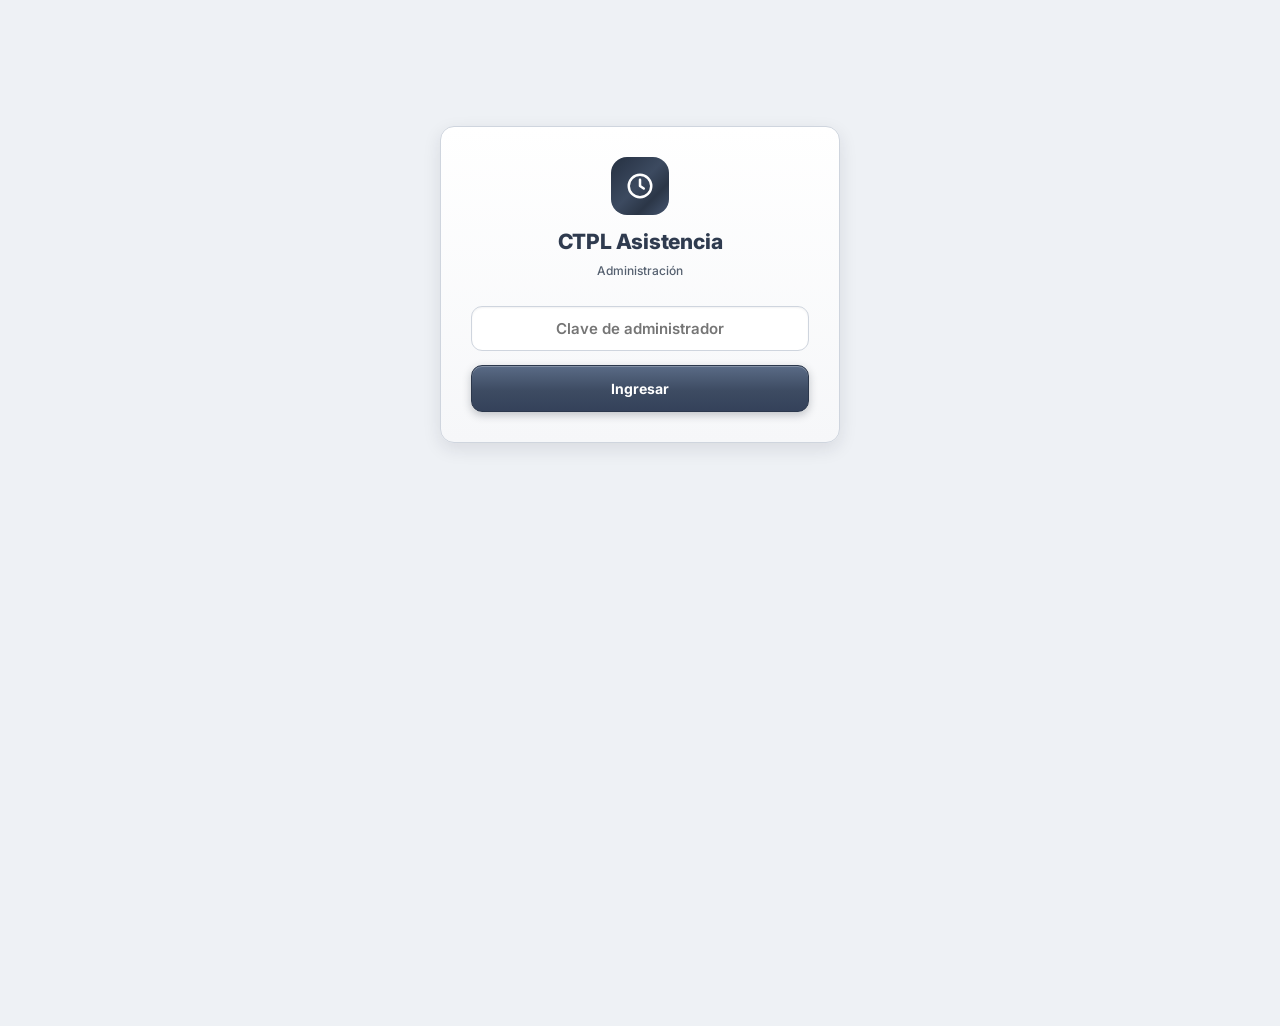
<file: Admin.html>
<!DOCTYPE html>
<html lang="es">
<head>
<meta charset="utf-8">
<meta name="viewport" content="width=device-width, initial-scale=1">
<meta name="theme-color" content="#2f3b4f">
<meta name="robots" content="noindex">
<title>CTPL · Administración</title>
<link rel="icon" href="img/favicon.png">
<link rel="stylesheet" href="css/app.css">
<script src="config.js"></script>
<script src="js/comun.js"></script>
<script src="js/carnet.js"></script>
<style>
  body{min-height:100vh}
  .lay{display:grid;grid-template-columns:240px 1fr;min-height:100vh}
  @media(max-width:900px){.lay{grid-template-columns:1fr}.lado{position:static !important;height:auto !important}.menu{display:flex;overflow:auto}.menu button{white-space:nowrap}}
  .lado{position:sticky;top:0;height:100vh;padding:20px 14px;display:flex;flex-direction:column;gap:18px}
  .marca-l{display:flex;gap:10px;align-items:center;padding:0 6px}
  .marca-l .lg{width:40px;height:40px;border-radius:12px;background:var(--metal);color:var(--acero-700);display:flex;align-items:center;justify-content:center;box-shadow:0 1px 0 #fff inset,0 4px 10px rgba(0,0,0,.3)}
  .marca-l b{display:block;font-size:15px}.marca-l small{opacity:.7;font-size:11px}
  .menu{display:flex;flex-direction:column;gap:4px}
  .menu button{display:flex;align-items:center;gap:10px;border:0;background:none;color:rgba(255,255,255,.75);padding:11px 12px;border-radius:10px;font:600 13.5px 'Inter';cursor:pointer;text-align:left;position:relative}
  .menu button:hover{background:rgba(255,255,255,.07);color:#fff}
  .menu button.on{background:linear-gradient(180deg,rgba(255,255,255,.16),rgba(255,255,255,.06));color:#fff;box-shadow:0 1px 0 rgba(255,255,255,.15) inset}
  .menu .badge{margin-left:auto;background:#d9a441;color:#2b2210;font-size:10.5px;font-weight:800;border-radius:20px;padding:1px 7px}
  .lado .pie{margin-top:auto;font-size:11px;opacity:.6;padding:0 6px}
  main{padding:24px 28px;min-width:0}
  .cab{display:flex;align-items:flex-end;justify-content:space-between;gap:14px;flex-wrap:wrap;margin-bottom:18px}
  .cab h1{font-size:22px;color:var(--acero-700)}.cab p{margin:4px 0 0;color:var(--txt-2);font-weight:600}
  .kp{display:grid;grid-template-columns:repeat(auto-fit,minmax(160px,1fr));gap:12px;margin-bottom:18px}
  .kp .panel-metal{padding:16px}
  .kp b{display:block;font-size:28px;color:var(--acero-700);font-variant-numeric:tabular-nums}
  .kp span{font-size:11.5px;font-weight:700;color:var(--txt-2);text-transform:uppercase;letter-spacing:.04em}
  .herr{display:flex;gap:10px;flex-wrap:wrap;align-items:center;padding:12px;margin-bottom:14px}
  .herr .inp{width:auto;padding:9px 11px;font-size:13px}
  .herr .btn{padding:9px 13px;font-size:13px}
  .tabwrap{padding:0;overflow:auto;max-height:calc(100vh - 260px)}
  .pers{display:flex;align-items:center;gap:10px}
  .pers img{width:34px;height:34px;border-radius:50%;object-fit:cover;background:var(--plata-300);flex:none}
  .pers b{display:block;font-size:13px}.pers small{color:var(--txt-2);font-size:11.5px}
  .acc{display:flex;gap:6px;flex-wrap:wrap}.acc .btn{padding:6px 10px;font-size:12px;border-radius:8px}
  .sol{padding:16px;margin-bottom:12px;display:flex;align-items:center;gap:14px;flex-wrap:wrap}
  .sol .txt{flex:1;min-width:220px}
  .grid2{display:grid;grid-template-columns:repeat(auto-fit,minmax(320px,1fr));gap:16px}
  .seccion{padding:20px}
  .seccion h3{font-size:14px;color:var(--acero-600);text-transform:uppercase;letter-spacing:.05em;margin-bottom:14px}
  .dos{display:grid;grid-template-columns:1fr 1fr;gap:10px}
  .login{max-width:400px;margin:14vh auto;padding:30px;text-align:center}
  .enlace{display:flex;gap:8px;align-items:center;background:var(--plata-100);border:1px solid var(--plata-300);border-radius:10px;padding:8px 10px;font-size:12px;word-break:break-all;margin-bottom:8px}
  .enlace span{flex:1}
  /* editor de horario */
  .hpres{display:flex;gap:6px;flex-wrap:wrap;margin-bottom:12px}.hpres .btn{padding:7px 10px;font-size:12px}
  .hdia{display:flex;align-items:flex-start;gap:12px;padding:10px 0;border-bottom:1px solid var(--plata-200)}
  .hdia:last-child{border:0}
  .hdia .nom{width:92px;font-weight:700;color:var(--acero-700);padding-top:8px;display:flex;flex-direction:column;gap:6px}
  .hdia.off .tramos{opacity:.35;pointer-events:none}
  .hdia .tramos{flex:1;display:flex;flex-direction:column;gap:6px}
  .tramo{display:flex;align-items:center;gap:6px;flex-wrap:wrap}
  .tramo input{width:118px;padding:8px 9px;font-size:14px}
  .tramo .et{font-size:10.5px;font-weight:800;letter-spacing:.04em;text-transform:uppercase;color:var(--txt-2);width:82px;white-space:nowrap}
  .tramo .x{background:none;border:0;color:var(--err);cursor:pointer;font-weight:800;font-size:16px;padding:4px 8px}
  .masj{align-self:flex-start;padding:5px 10px !important;font-size:12px !important}
  .sw{width:42px;height:24px;appearance:none;background:var(--plata-300);border-radius:20px;position:relative;cursor:pointer;transition:.2s;margin:0}
  .sw::after{content:"";position:absolute;top:3px;left:3px;width:18px;height:18px;border-radius:50%;background:#fff;box-shadow:0 1px 3px rgba(0,0,0,.3);transition:.2s}
  .sw:checked{background:var(--acero-600)}.sw:checked::after{left:21px}
  .sw-lbl{font-size:10.5px;font-weight:700;color:var(--txt-2);white-space:nowrap}
  /* carnets */
  .cgrid{display:grid;grid-template-columns:repeat(auto-fill,minmax(178px,1fr));gap:14px}
  .citem{padding:10px;display:flex;flex-direction:column;gap:8px;border:2px solid transparent}
  .citem.on{border-color:var(--azulgris-cl);background:#f4f7fc}
  .citem .carnet{width:100%;border-radius:3%;box-shadow:0 3px 10px rgba(0,0,0,.15);cursor:pointer}
  .citem .meta{display:flex;align-items:center;gap:6px;font-size:11px;color:var(--txt-2);font-weight:600}
  .citem .meta input{width:17px;height:17px;accent-color:var(--acero-600)}
  .citem .acc .btn{flex:1;padding:6px;font-size:12px}
  #imp{position:fixed;inset:0;background:#5d6577;z-index:140;display:none;flex-direction:column}
  #imp.ver{display:flex}
  #impBar{padding:12px 18px;display:flex;gap:14px;align-items:center;flex-wrap:wrap;font-size:13px;font-weight:600}
  #impBar select{padding:7px;border-radius:7px;border:0;font:600 13px 'Inter'}
  #impBar label{display:flex;align-items:center;gap:6px}
  #paginas{flex:1;overflow:auto;padding:24px;display:flex;flex-direction:column;align-items:center;gap:24px}
  .hoja{width:210mm;height:297mm;background:#fff;box-shadow:0 6px 24px rgba(0,0,0,.35);display:flex;align-items:center;justify-content:center;flex-shrink:0;position:relative}
  .hoja .rejilla{display:grid;grid-template-columns:repeat(3,54mm)}
  .hoja .carnet{width:54mm}
  .guias .hoja .carnet{outline:.15mm dashed #9aa3b5}
  .hoja .pie{position:absolute;bottom:6mm;left:0;right:0;text-align:center;font-size:7pt;color:#9aa3b5}
  @page{size:A4 portrait;margin:0}
  @media print{
    body{background:#fff}
    body > *:not(#imp){display:none !important}
    #imp{position:static;display:block !important;background:#fff}
    #impBar{display:none}
    #paginas{display:block;padding:0;overflow:visible}
    .hoja{box-shadow:none;break-after:page;margin:0}
    .hoja:last-child{break-after:auto}
  }
#mPer .kp{grid-template-columns:repeat(6,1fr)}@media(max-width:720px){#mPer .kp{grid-template-columns:repeat(3,1fr)}}
.ipgrid{display:grid;grid-template-columns:2fr 1.3fr 1fr 1fr;gap:10px}
@media(max-width:720px){.ipgrid{grid-template-columns:1fr 1fr}}
</style>
</head>
<body>

<div id="vLogin" class="panel login">
  <div style="width:58px;height:58px;margin:0 auto 12px;border-radius:16px;background:var(--metal-osc);color:#fff;display:flex;align-items:center;justify-content:center"><svg class="ico" style="width:30px;height:30px" viewBox="0 0 24 24"><circle cx="12" cy="12" r="9"/><path d="M12 7v5l3 2"/></svg></div>
  <h2 style="color:var(--acero-700)">CTPL Asistencia</h2>
  <p class="ayuda">Administración</p>
  <div id="lMsg"></div>
  <input class="inp" type="password" id="clave" placeholder="Clave de administrador" style="text-align:center;margin:14px 0" onkeydown="if(event.key==='Enter')entrar()">
  <button class="btn btn-pri btn-bloque" onclick="entrar()">Ingresar</button>
</div>

<div id="vApp" class="lay oculto">
  <aside class="lado metal-osc">
    <div class="marca-l"><div class="lg"><svg class="ico" viewBox="0 0 24 24"><circle cx="12" cy="12" r="9"/><path d="M12 7v5l3 2"/></svg></div>
      <div><b>CTPL Asistencia</b><small>Administración</small></div></div>
    <div class="menu" id="menu"></div>
    <div class="pie">Colegio Técnico Profesional de Liberia</div>
  </aside>

  <main>
    <!-- HOY -->
    <section id="sHoy">
      <div class="cab"><div><h1>Asistencia de hoy</h1><p id="hoyTxt"></p></div>
        <button class="btn btn-sec" onclick="cargar()"><svg class="ico" viewBox="0 0 24 24"><path d="M20 11a8 8 0 1 0-2.3 5.7M20 4v7h-7"/></svg>Actualizar</button></div>
      <div class="kp" id="kpHoy"></div>
      <div class="panel herr">
        <input class="inp" id="qHoy" placeholder="Buscar nombre o cédula…" oninput="pintarHoy()" style="flex:1;min-width:200px">
        <select class="inp" id="fHoy" onchange="pintarHoy()"><option value="">Todos</option><option value="dentro">En el colegio</option><option value="salio">Ya salieron</option><option value="sin">Sin marca</option></select>
      </div>
      <div class="panel tabwrap"><table class="tabla" id="tHoy"></table></div>
    </section>

    <!-- SOLICITUDES -->
    <section id="sSol" class="oculto">
      <div class="cab"><div><h1>Solicitudes</h1><p>Correos por aprobar y cambios de dispositivo</p></div></div>
      <div id="solLista"></div>
    </section>

    <!-- PERSONAL -->
    <section id="sPer" class="oculto">
      <div class="cab"><div><h1>Personal y cuentas</h1><p>Correos ligados, dispositivos y horarios</p></div></div>
      <div class="panel herr">
        <input class="inp" id="qPer" placeholder="Buscar…" oninput="pintarPer()" style="flex:1;min-width:200px">
        <select class="inp" id="fPer" onchange="pintarPer()">
          <option value="">Todas las cuentas</option><option value="ACTIVA">Activas</option><option value="APROBADA">Por activar</option>
          <option value="PENDIENTE">Pendientes</option><option value="SIN_CUENTA">Sin cuenta</option><option value="BLOQUEADA">Bloqueadas</option>
        </select>
      </div>
      <div class="panel tabwrap"><table class="tabla" id="tPer"></table></div>
    </section>

    <!-- CARNETS -->
    <section id="sCar" class="oculto">
      <div class="cab"><div><h1>Carnets</h1><p id="carTxt">Vista, edición e impresión en hojas A4</p></div>
        <button class="btn btn-pri" id="btnImp" onclick="vistaImpresion()" disabled><svg class="ico" viewBox="0 0 24 24"><path d="M6 9V3h12v6M6 18H4v-7h16v7h-2M8 14h8v7H8z"/></svg>Generar hojas A4</button></div>
      <div class="panel herr">
        <input class="inp" id="qCar" placeholder="Buscar nombre o cédula…" oninput="pintarCarnets()" style="flex:1;min-width:180px">
        <select class="inp" id="fCarP" onchange="pintarCarnets()"><option value="">Todos los puestos</option></select>
        <select class="inp" id="fCarE" onchange="pintarCarnets()"><option value="">Todos</option><option value="PENDIENTE">Por imprimir</option><option value="IMPRESO">Impresos</option></select>
        <button class="btn btn-sec" onclick="selCar(true)">Seleccionar visibles</button>
        <button class="btn btn-sec" onclick="selCar(false)">Quitar selección</button>
        <span class="chip ch-info" id="nSel">0 seleccionados</span>
      </div>
      <div class="cgrid" id="cGrid"></div>
    </section>

    <!-- MARCAS -->
    <section id="sMar" class="oculto">
      <div class="cab"><div><h1>Registro de marcas</h1><p>Consulta, correcciones y exportación</p></div>
        <button class="btn btn-pri" onclick="abrirManual()"><svg class="ico" viewBox="0 0 24 24"><path d="M12 5v14M5 12h14"/></svg>Marca manual</button></div>
      <div class="panel herr">
        <label class="ayuda" style="margin:0">Desde</label><input class="inp" type="date" id="mDesde">
        <label class="ayuda" style="margin:0">Hasta</label><input class="inp" type="date" id="mHasta">
        <button class="btn btn-sec" onclick="cargarMarcas()">Consultar</button>
        <input class="inp" id="qMar" placeholder="Filtrar…" oninput="pintarMarcas()" style="flex:1;min-width:160px">
        <button class="btn btn-sec" onclick="exportar('marcas','csv')"><svg class="ico" viewBox="0 0 24 24"><path d="M12 3v12M7 10l5 5 5-5M4 20h16"/></svg>CSV</button>
        <button class="btn btn-sec" onclick="exportar('marcas','zip')">ZIP</button>
      </div>
      <div class="panel tabwrap"><table class="tabla" id="tMar"></table></div>
    </section>

    <!-- INFORMES -->
    <section id="sInf" class="oculto">
      <div class="cab"><div><h1>Informes semanales</h1><p id="infTxt"></p></div>
        <div style="display:flex;gap:8px;flex-wrap:wrap">
          <button class="btn btn-sec" onclick="abrirInfPer()">Informe individual</button>
          <button class="btn btn-sec" onclick="generar(false)">Generar y guardar</button>
          <button class="btn btn-pri" onclick="generar(true)">Generar y enviar por correo</button>
        </div></div>
      <div class="panel herr">
        <button class="btn btn-sec" onclick="moverSem(-7)"><svg class="ico" viewBox="0 0 24 24"><path d="M15 5l-7 7 7 7"/></svg></button>
        <input class="inp" type="date" id="iLunes" onchange="cargarInforme()">
        <button class="btn btn-sec" onclick="moverSem(7)"><svg class="ico" viewBox="0 0 24 24"><path d="M9 5l7 7-7 7"/></svg></button>
        <span class="chip ch-gris" id="iEstado"></span>
        <span style="flex:1"></span>
        <button class="btn btn-pri" onclick="exportar('pdf','pdf')"><svg class="ico" viewBox="0 0 24 24"><path d="M6 3h9l4 4v14H6z"/><path d="M14 3v5h5M9 13h6M9 17h6"/></svg>Informe PDF</button>
        <button class="btn btn-sec" onclick="exportar('resumen','csv')">Resumen CSV</button>
        <button class="btn btn-sec" onclick="exportar('detalle','csv')">Detalle diario CSV</button>
        <button class="btn btn-sec" onclick="exportar('detalle','zip')">Detalle ZIP</button>
      </div>
      <div class="kp" id="kpInf"></div>
      <div class="panel tabwrap"><table class="tabla" id="tInf"></table></div>
    </section>

    <!-- PANTALLAS -->
    <section id="sPan" class="oculto">
      <div class="cab"><div><h1>Pantallas de marcas</h1><p>Equipos autorizados para mostrar el QR dinámico</p></div></div>
      <div class="panel seccion" style="margin-bottom:16px">
        <h3>Instalar una pantalla nueva</h3>
        <p style="margin-top:0">Abra este enlace en la computadora, tablet o televisor que quedará en la entrada. Le pedirá un nombre y la clave de administrador.</p>
        <div class="enlace"><span id="lnkPan"></span><button class="btn btn-sec" onclick="copiar('lnkPan')">Copiar</button></div>
      </div>
      <div class="panel tabwrap"><table class="tabla" id="tPan"></table></div>
    </section>

    <!-- CONFIGURACIÓN -->
    <section id="sCfg" class="oculto">
      <div class="cab"><div><h1>Configuración</h1><p>Jornada, seguridad y notificaciones</p></div>
        <button class="btn btn-pri" onclick="guardarCfg()">Guardar cambios</button></div>
      <div class="grid2">
        <div class="panel seccion">
          <h3>Jornada general</h3>
          <div class="dos">
            <div class="campo"><label>Hora de entrada</label><input class="inp" type="time" id="gEnt"></div>
            <div class="campo"><label>Hora de salida</label><input class="inp" type="time" id="gSal"></div>
          </div>
          <div class="campo"><label>Tolerancia para tardía (minutos)</label><input class="inp" type="number" id="gTol" min="0" max="60"></div>
          <div class="campo"><label>Días no lectivos</label><textarea class="inp" id="gNoLect" rows="3" placeholder="2026-12-08, 2026-12-25"></textarea><div class="ayuda">Formato AAAA-MM-DD, separados por coma. No cuentan como ausencia.</div></div>
          <p class="ayuda">Cada funcionario puede tener un horario propio desde "Personal".</p>
        </div>
        <div class="panel seccion">
          <h3>Seguridad de marcas</h3>
          <div class="dos">
            <div class="campo"><label>Duración del QR (seg)</label><input class="inp" type="number" id="gSlot" min="10" max="60"></div>
            <div class="campo"><label>Separación mínima (min)</label><input class="inp" type="number" id="gSep" min="1" max="120"></div>
          </div>
          <div class="campo"><label><input type="checkbox" id="gGeo" style="width:16px;height:16px;vertical-align:middle"> Exigir ubicación dentro del colegio</label></div>
          <div class="dos">
            <div class="campo"><label>Latitud</label><input class="inp" id="gLat"></div>
            <div class="campo"><label>Longitud</label><input class="inp" id="gLng"></div>
          </div>
          <div class="campo"><label>Radio permitido (metros)</label><input class="inp" type="number" id="gRad"></div>
          <button class="btn btn-sec" onclick="miUbicacion()">Usar mi ubicación actual</button>
          <div class="campo" style="margin-top:16px"><label>Cambio de teléfono sin aprobación: 1 vez cada (días)</label><input class="inp" type="number" id="gAuto" min="0" max="365">
            <div class="ayuda">El funcionario confirma con un código enviado a su correo; el teléfono anterior se anula y usted recibe un aviso. Use 0 para exigir siempre su aprobación.</div></div>
        </div>
        <div class="panel seccion">
          <h3>Informe semanal</h3>
          <div class="campo"><label>Correos de la administración</label><textarea class="inp" id="gCor" rows="3" placeholder="direccion@mep.go.cr, subdireccion@mep.go.cr" style="text-transform:none"></textarea>
            <div class="ayuda">Cada viernes a las 6:00 p. m. se genera el informe, se publica en la app de cada funcionario y se envía el consolidado a estos correos.</div></div>
        </div>
        <div class="panel seccion">
          <h3>Ventana de vinculación</h3>
          <p style="margin-top:0">Mientras esté abierta, el personal puede ligar un teléfono nuevo sin aprobación individual. Útil para la puesta en marcha o un cambio masivo de equipos.</p>
          <div id="vEstado" style="margin-bottom:10px"></div>
          <div style="display:flex;gap:8px;flex-wrap:wrap">
            <button class="btn btn-sec" onclick="ventana(2)">Abrir 2 horas</button>
            <button class="btn btn-sec" onclick="ventana(24)">Abrir 24 horas</button>
            <button class="btn btn-peligro" onclick="ventana(0)">Cerrar</button>
          </div>
        </div>
        <div class="panel seccion">
          <h3>Carnets y acceso</h3>
          <div class="campo"><label><input type="checkbox" id="gRegAb" style="width:16px;height:16px;vertical-align:middle" onchange="registroAbierto(this.checked)"> Permitir nuevos registros</label>
            <div class="ayuda">Si lo desactiva, nadie puede crear cuentas nuevas desde la app.</div></div>
          <div class="campo"><label>Dirección de la app (para los correos)</label><input class="inp" id="gUrl" style="text-transform:none" placeholder="https://usuario.github.io/ctpl/"></div>
          <div class="campo"><label>Fondo del carnet (opcional)</label><input type="file" id="pFile" accept="image/png,image/jpeg" class="inp">
            <div class="ayuda">Por defecto se usa el diseño oficial del sitio. Suba otra imagen solo si cambia el diseño.</div>
            <button class="btn btn-sec" style="margin-top:8px" onclick="subirPlantilla()">Subir fondo</button></div>
          <div class="campo"><label>Nueva clave de administrador</label><input class="inp" type="password" id="nClave" placeholder="Mínimo 6 caracteres">
            <button class="btn btn-sec" style="margin-top:8px" onclick="cambiarClaveAdmin()">Cambiar clave</button></div>
        </div>
        <div class="panel seccion">
          <h3>Enlaces</h3>
          <label class="ayuda">App del personal (registro de carnet, cuenta y marcas)</label><div class="enlace"><span id="lnkApp"></span><button class="btn btn-sec" onclick="copiar('lnkApp')">Copiar</button></div>
          <label class="ayuda">Pantalla de marcas</label><div class="enlace"><span id="lnkPan2"></span><button class="btn btn-sec" onclick="copiar('lnkPan2')">Copiar</button></div>
          <label class="ayuda">Administración (este panel)</label><div class="enlace"><span id="lnkReg"></span><button class="btn btn-sec" onclick="copiar('lnkReg')">Copiar</button></div>
        </div>
      </div>
    </section>
  </main>
</div>

<!-- Modales -->
<div class="modal" id="mCorreo"><div class="panel mcaja">
  <h3>Ligar correo</h3>
  <p class="ayuda" id="mcNom" style="margin-top:-8px"></p>
  <div class="campo"><label>Correo electrónico</label><input class="inp" id="mcCor" type="email" style="text-transform:none"></div>
  <p class="ayuda">Se enviará un código de activación a este correo. Solo con ese código la persona podrá crear su contraseña.</p>
  <div class="fila-btns"><button class="btn btn-sec" onclick="cerrarM('mCorreo')">Cancelar</button><button class="btn btn-pri" onclick="guardarCorreo()">Aprobar y enviar código</button></div>
</div></div>

<div class="modal" id="mHor"><div class="panel mcaja" style="width:min(640px,100%)">
  <h3>Horario semanal</h3>
  <p class="ayuda" id="mhNom" style="margin-top:-8px"></p>
  <div class="hpres">
    <button class="btn btn-sec" onclick="presetHor('general')">Jornada general L-V</button>
    <button class="btn btn-sec" onclick="presetHor('noche')">Solo nocturno</button>
    <button class="btn btn-sec" onclick="presetHor('doble')">Día y noche</button>
    <button class="btn btn-sec" onclick="presetHor('copiar')">Copiar lunes a todos</button>
  </div>
  <div id="mhDias"></div>
  <p class="ayuda">Desactive los días en que la persona no trabaja en la institución. Use <b>+ Jornada</b> para agregar un segundo horario el mismo día (por ejemplo, nocturno de 17:30 a 21:45). Cada jornada se evalúa por separado en tardías, salidas anticipadas y ausencias.</p>
  <div class="fila-btns"><button class="btn btn-sec" onclick="cerrarM('mHor')">Cancelar</button><button class="btn btn-pri" onclick="guardarHorario()">Guardar horario</button></div>
</div></div>

<div class="modal" id="mPer"><div class="panel mcaja" style="width:min(920px,100%);max-height:92vh;overflow:auto">
  <h3>Informe individual de asistencia</h3>
  <div class="ipgrid">
    <div class="campo"><label>Funcionario</label><select class="inp" id="ipCed"></select></div>
    <div class="campo"><label>Período</label><select class="inp" id="ipPer" onchange="presetPer()">
      <option value="sem">Esta semana</option><option value="semAnt">Semana pasada</option><option value="mes">Este mes</option>
      <option value="mesAnt">Mes anterior</option><option value="tri">Últimos 3 meses</option><option value="anio">Este año</option><option value="otro">Personalizado</option></select></div>
    <div class="campo"><label>Desde</label><input class="inp" type="date" id="ipDesde" onchange="$('ipPer').value='otro'"></div>
    <div class="campo"><label>Hasta</label><input class="inp" type="date" id="ipHasta" onchange="$('ipPer').value='otro'"></div>
  </div>
  <div class="fila-btns" style="justify-content:flex-start;margin-top:12px">
    <button class="btn btn-pri" onclick="verInfPer()">Ver informe</button>
    <button class="btn btn-sec" onclick="expInfPer('persona-pdf')">Descargar PDF</button>
    <button class="btn btn-sec" onclick="expInfPer('persona-csv')">Descargar CSV</button>
    <span style="flex:1"></span><button class="btn btn-sec" onclick="cerrarM('mPer')">Cerrar</button>
  </div>
  <div id="ipRes"></div>
</div></div>

<div class="modal" id="mMan"><div class="panel mcaja">
  <h3>Marca manual</h3>
  <div class="campo"><label>Funcionario</label><select class="inp" id="mmCed"></select></div>
  <div class="dos">
    <div class="campo"><label>Fecha</label><input class="inp" type="date" id="mmFec"></div>
    <div class="campo"><label>Hora</label><input class="inp" type="time" id="mmHor"></div>
  </div>
  <div class="campo"><label>Tipo</label><select class="inp" id="mmTip"><option>ENTRADA</option><option>SALIDA</option></select></div>
  <div class="campo"><label>Motivo / justificación</label><input class="inp" id="mmMot" placeholder="Ej.: olvido del teléfono, con visto bueno de Dirección"></div>
  <div class="fila-btns"><button class="btn btn-sec" onclick="cerrarM('mMan')">Cancelar</button><button class="btn btn-pri" onclick="guardarManual()">Registrar</button></div>
</div></div>

<div class="modal" id="mConf"><div class="panel mcaja">
  <h3 id="cfTit"></h3><p id="cfTxt"></p>
  <div class="campo oculto" id="cfCampo"><label>Motivo</label><input class="inp" id="cfMot"></div>
  <div class="fila-btns"><button class="btn btn-sec" onclick="cerrarM('mConf')">Cancelar</button><button class="btn btn-pri" id="cfOk">Confirmar</button></div>
</div></div>

<div class="modal" id="mCar"><div class="panel mcaja">
  <h3>Editar carnet</h3>
  <input type="hidden" id="eOrig">
  <div class="campo"><label>Nombre completo</label><input class="inp" id="eNom" maxlength="70" style="text-transform:uppercase"></div>
  <div class="dos">
    <div class="campo"><label>Cédula</label><input class="inp" id="eCed" maxlength="12"></div>
    <div class="campo"><label>Cargo en</label><select class="inp" id="eGen"><option value="M">Masculino</option><option value="F">Femenino</option></select></div>
  </div>
  <div class="campo"><label>Puesto</label><select class="inp" id="ePue"></select></div>
  <div class="campo"><label>Reemplazar foto (opcional)</label><input type="file" id="eFoto" accept="image/*" class="inp"></div>
  <div style="display:flex;justify-content:center" id="ePrev"></div>
  <div class="fila-btns"><button class="btn btn-peligro" onclick="eliminarCarnet()" style="margin-right:auto">Eliminar</button><button class="btn btn-sec" onclick="cerrarM('mCar')">Cancelar</button><button class="btn btn-pri" onclick="guardarCarnet()">Guardar</button></div>
</div></div>

<div id="imp" class="guias">
  <div id="impBar" class="metal-osc">
    <b style="font-size:14px">Vista de impresión A4</b><span id="impInfo"></span>
    <label>Separación <select id="sep" onchange="armarHojas()"><option value="0">0 mm</option><option value="2">2 mm</option><option value="3" selected>3 mm</option><option value="5">5 mm</option></select></label>
    <label><input type="checkbox" checked onchange="$('imp').classList.toggle('guias',this.checked)"> Guías de corte</label>
    <span style="flex:1"></span>
    <button class="btn btn-ok" onclick="imprimir()">Imprimir</button>
    <button class="btn btn-sec" onclick="marcarImpresos()">Marcar como impresos</button>
    <button class="btn btn-sec" onclick="$('imp').classList.remove('ver')">Cerrar</button>
  </div>
  <div id="paginas"></div>
</div>

<div class="cargando" id="cargando"></div>
<div class="toast" id="toast"></div>

<script>
  const URL_SITIO = location.href.replace(/[^/]*([?#].*)?$/, '');
  let TOKEN = '', D = null, MARCAS = [], INF = null, FOTOS = {}, EDIT = '';
  const SECC = [['sHoy','reloj','Hoy'],['sSol','bandeja','Solicitudes'],['sPer','grupo','Personal'],['sCar','carnet','Carnets'],['sMar','lista','Marcas'],['sInf','informe','Informes'],['sPan','pantalla','Pantallas'],['sCfg','engrane','Configuración']];
  try { TOKEN = sessionStorage.getItem('ctpl_asis_tok') || ''; } catch (e) {}

  function api(fn, ...a){
    return llamar(fn, TOKEN, ...a).catch(e => {
      if ((e.message||'').indexOf('SESION_EXPIRADA') >= 0) { try { sessionStorage.removeItem('ctpl_asis_tok'); } catch (x) {} location.reload(); }
      throw e;
    });
  }
  function confirmar(tit, txt, fn, conMotivo){
    $('cfTit').textContent = tit; $('cfTxt').textContent = txt; $('cfMot').value = '';
    $('cfCampo').classList.toggle('oculto', !conMotivo);
    $('cfOk').onclick = () => { const m = $('cfMot').value; if (conMotivo && !m.trim()) return toast('Indique el motivo'); cerrarM('mConf'); fn(m); };
    abrirM('mConf');
  }
  function copiar(id){ const t = $(id).textContent; (navigator.clipboard ? navigator.clipboard.writeText(t) : Promise.reject()).then(() => toast('Enlace copiado'), () => prompt('Copie el enlace:', t)); }

  async function entrar(){
    try { TOKEN = await llamar('adminLogin', $('clave').value); try { sessionStorage.setItem('ctpl_asis_tok', TOKEN); } catch (e) {} iniciar(); }
    catch (e) { $('lMsg').innerHTML = '<div class="alerta al-err">' + escH(e.message) + '</div>'; }
  }
  function iniciar(){
    $('vLogin').classList.add('oculto'); $('vApp').classList.remove('oculto');
    $('menu').innerHTML = SECC.map((s,i) => '<button data-s="'+s[0]+'" class="'+(i?'':'on')+'" onclick="ir(\''+s[0]+'\')">'+ico(s[1])+s[2]+(s[0]==='sSol'?'<span class="badge oculto" id="bSol"></span>':'')+'</button>').join('');
    $('lnkApp').textContent = URL_SITIO; $('lnkPan').textContent = $('lnkPan2').textContent = URL_SITIO + 'pantalla.html'; $('lnkReg').textContent = URL_SITIO + 'admin.html';
    cargar();
  }
  function ir(s){
    document.querySelectorAll('#menu button').forEach(b => b.classList.toggle('on', b.dataset.s === s));
    SECC.forEach(x => $(x[0]).classList.toggle('oculto', x[0] !== s));
    if (s === 'sMar' && !MARCAS.length) cargarMarcas();
    if (s === 'sInf' && !INF) cargarInforme();
    if (s === 'sCar') cargarCarnets();
  }

  async function cargar(){
    cargando(true, 'Cargando…');
    try {
      D = await api('asisAdminDatos');
      if (!$('mDesde').value) { $('mDesde').value = D.hoy; $('mHasta').value = D.hoy; $('iLunes').value = D.lunes; }
      pintarTodo(); cargarFotos();
      api('adminListar').then(r => { $('gRegAb').checked = r.abierto; }).catch(() => {});
    } catch (e) { toast(e.message); }
    cargando(false);
  }
  async function cargarFotos(){
    const ids = D.personal.map(p => p.fotoId).filter(id => id && !(id in FOTOS));
    for (let i = 0; i < ids.length; i += 20) {
      Object.assign(FOTOS, await api('adminFotos', ids.slice(i, i + 20)).catch(() => ({})));
      document.querySelectorAll('img[data-f]').forEach(im => { if (FOTOS[im.dataset.f]) im.src = FOTOS[im.dataset.f]; });
    }
  }
  function foto(p){ return '<img data-f="'+(p.fotoId||'')+'" src="'+(FOTOS[p.fotoId]||'')+'" alt="">'; }
  function pers(p){ return '<div class="pers">'+foto(p)+'<div><b>'+escH(p.nombre)+'</b><small>'+escH(PUESTOS[p.puesto]?PUESTOS[p.puesto].txt:(p.puesto||''))+' · '+p.ced+'</small></div></div>'; }
  const PUESTO_TXT_OLD = {DOCENTE_TECNICO:'Docente técnico',DOCENTE_ACADEMICO:'Docente académico',DOCENTE_IDIOMAS:'Docente de Idiomas',ADMINISTRATIVO:'Administrativo',AUXILIAR_ADMIN:'Auxiliar administrativo',COORD_TECNICO:'Coordinación técnica',COORD_EMPRESA:'Coordinación con la empresa',COORD_ACADEMICO:'Coordinación académica',SUBDIRECTOR:'Subdirección',DIRECTOR:'Dirección'};
  const EST = {VERIFICANDO:['ch-gris','Verificando correo'],ACTIVA:['ch-ok','Activa'],APROBADA:['ch-info','Por activar'],PENDIENTE:['ch-warn','Pendiente'],SIN_CUENTA:['ch-gris','Sin cuenta'],BLOQUEADA:['ch-err','Bloqueada'],RECHAZADA:['ch-err','Rechazada']};
  function chipEst(e){ const x = EST[e] || ['ch-gris', e]; return '<span class="chip '+x[0]+'">'+x[1]+'</span>'; }
  function filtroTxt(p, q){ q = q.trim().toUpperCase(); return !q || (p.nombre + ' ' + p.ced + ' ' + (p.correo||'')).toUpperCase().indexOf(q) >= 0; }

  function pintarTodo(){
    $('hoyTxt').textContent = fechaTxt(D.hoy); pintarHoy(); pintarSol(); pintarPer(); pintarPan(); pintarCfg();
  }

  /* ---------- Hoy ---------- */
  function pintarHoy(){
    const act = D.personal.filter(p => p.estado === 'ACTIVA' || p.estado === 'BLOQUEADA');
    const dentro = act.filter(p => p.hoy.dentro).length, marc = act.filter(p => p.hoy.n).length;
    const sol = D.personal.filter(p => p.estado === 'PENDIENTE' || (p.pend && p.pend.estado === 'PENDIENTE')).length;
    $('kpHoy').innerHTML = [[act.length,'Cuentas activas'],[dentro,'En el colegio ahora'],[marc,'Marcaron hoy'],[act.length - marc,'Sin marca hoy'],[sol,'Solicitudes'],[D.pantallas.filter(x => x.estado === 'ACTIVA').length,'Pantallas activas']]
      .map(k => '<div class="panel-metal"><b>'+k[0]+'</b><span>'+k[1]+'</span></div>').join('');
    const b = $('bSol'); if (b) { b.textContent = sol; b.classList.toggle('oculto', !sol); }
    const f = $('fHoy').value, q = $('qHoy').value;
    const l = act.filter(p => filtroTxt(p, q) && (!f || (f === 'dentro' && p.hoy.dentro) || (f === 'salio' && p.hoy.n && !p.hoy.dentro) || (f === 'sin' && !p.hoy.n)));
    $('tHoy').innerHTML = '<tr><th>Funcionario</th><th>Entrada</th><th>Última salida</th><th>Marcas</th><th>Estado</th></tr>' + (l.length ? l.map(p =>
      '<tr><td>'+pers(p)+'</td><td class="mono"><b>'+(p.hoy.entrada||'—')+'</b></td><td class="mono">'+(p.hoy.salida||'—')+'</td><td class="mono">'+p.hoy.n+'</td><td>'+
      (p.hoy.dentro ? '<span class="chip ch-ok">En el colegio</span>' : p.hoy.n ? '<span class="chip ch-info">Salió</span>' : '<span class="chip ch-gris">Sin marca</span>')+'</td></tr>').join('')
      : '<tr><td colspan="5" class="ayuda" style="padding:30px;text-align:center">Sin resultados</td></tr>');
  }

  /* ---------- Solicitudes ---------- */
  function pintarSol(){
    const acc = D.personal.filter(p => p.estado === 'PENDIENTE');
    const dis = D.personal.filter(p => p.pend && p.pend.estado === 'PENDIENTE');
    const act = D.personal.filter(p => p.estado === 'APROBADA');
    let h = '';
    h += '<h3 style="font-size:13px;color:var(--acero-600);text-transform:uppercase;letter-spacing:.05em;margin:4px 0 10px">Cuentas por aprobar ('+acc.length+')</h3>';
    h += acc.length ? acc.map(p => '<div class="panel sol">'+pers(p)+'<div class="txt"><b>'+escH(p.correo)+'</b> '+(p.verificado?'<span class="chip ch-ok">Correo verificado</span>':'')+'<div class="ayuda">Registrado: '+escH(p.fsol)+(p.disp?' · '+escH(p.disp):'')+'</div></div>'+
      '<div class="acc"><button class="btn btn-ok" onclick="resolverSol(\''+p.ced+'\',true)">'+(p.verificado?'Aprobar cuenta':'Aprobar correo')+'</button><button class="btn btn-peligro" onclick="resolverSol(\''+p.ced+'\',false)">Rechazar</button></div></div>').join('')
      : '<div class="panel sol ayuda">No hay solicitudes de acceso.</div>';
    h += '<h3 style="font-size:13px;color:var(--acero-600);text-transform:uppercase;letter-spacing:.05em;margin:22px 0 10px">Cambio de dispositivo ('+dis.length+')</h3>';
    h += dis.length ? dis.map(p => '<div class="panel sol">'+pers(p)+'<div class="txt"><div class="ayuda">Actual: <b>'+escH(p.disp||'—')+'</b></div><div class="ayuda">Nuevo: <b>'+escH(p.pend.info)+'</b></div></div>'+
      '<div class="acc"><button class="btn btn-ok" onclick="resolverDisp(\''+p.ced+'\',true)">Autorizar nuevo</button><button class="btn btn-peligro" onclick="resolverDisp(\''+p.ced+'\',false)">Rechazar</button></div></div>').join('')
      : '<div class="panel sol ayuda">No hay solicitudes de cambio de dispositivo.</div>';
    h += '<h3 style="font-size:13px;color:var(--acero-600);text-transform:uppercase;letter-spacing:.05em;margin:22px 0 10px">Aprobados sin activar ('+act.length+')</h3>';
    h += act.length ? act.map(p => '<div class="panel sol">'+pers(p)+'<div class="txt"><b>'+escH(p.correo)+'</b><div class="ayuda">Código de activación: <b class="mono" style="font-size:15px;letter-spacing:2px">'+escH(p.codigo)+'</b></div></div>'+
      '<div class="acc"><button class="btn btn-sec" onclick="reenviar(\''+p.ced+'\')">Reenviar código</button></div></div>').join('')
      : '<div class="panel sol ayuda">Ninguno.</div>';
    $('solLista').innerHTML = h;
  }
  async function resolverSol(ced, ok){
    cargando(true);
    try { const r = await api('asisResolverSolicitud', ced, ok); toast(ok ? (r.activada ? 'Cuenta aprobada. Ya puede marcar.' : r.enviado ? 'Aprobado. Código enviado por correo.' : 'Aprobado. Código: ' + r.codigo + ' (el correo no se pudo enviar)') : 'Solicitud rechazada', 5000); await cargar(); }
    catch (e) { toast(e.message); } cargando(false);
  }
  async function resolverDisp(ced, ok){
    cargando(true);
    try { await api('asisResolverDispositivo', ced, ok); toast(ok ? 'Autorizado. La persona debe iniciar sesión en el teléfono nuevo.' : 'Solicitud rechazada', 5000); await cargar(); }
    catch (e) { toast(e.message); } cargando(false);
  }
  async function reenviar(ced){
    const p = D.personal.find(x => x.ced === ced);
    cargando(true);
    try { const r = await api('asisVincularCorreo', ced, p.correo); toast(r.enviado ? 'Nuevo código enviado' : 'Código nuevo: ' + r.codigo, 5000); await cargar(); }
    catch (e) { toast(e.message); } cargando(false);
  }

  /* ---------- Personal ---------- */
  function pintarPer(){
    const f = $('fPer').value, q = $('qPer').value;
    const l = D.personal.filter(p => filtroTxt(p, q) && (!f || p.estado === f));
    $('tPer').innerHTML = '<tr><th>Funcionario</th><th>Cuenta</th><th>Correo</th><th>Dispositivo</th><th>Último acceso</th><th>Acciones</th></tr>' + l.map(p => {
      const a = [];
      a.push('<button class="btn btn-sec" onclick="editarCorreo(\''+p.ced+'\')">'+(p.correo ? 'Correo' : 'Ligar correo')+'</button>');
      if (p.estado !== 'SIN_CUENTA' && p.estado !== 'PENDIENTE') a.push('<button class="btn btn-sec" onclick="editarHorario(\''+p.ced+'\')">Horario</button>');
      if (p.estado === 'ACTIVA' || p.estado === 'BLOQUEADA') a.push('<button class="btn btn-sec" onclick="abrirInfPer(\''+p.ced+'\')">Informe</button>');
      if (p.disp) a.push('<button class="btn btn-sec" onclick="liberar(\''+p.ced+'\')">Liberar disp.</button>');
      if (p.estado === 'ACTIVA') a.push('<button class="btn btn-peligro" onclick="estado(\''+p.ced+'\',\'BLOQUEADA\')">Bloquear</button>');
      if (p.estado === 'BLOQUEADA') a.push('<button class="btn btn-ok" onclick="estado(\''+p.ced+'\',\'ACTIVA\')">Desbloquear</button>');
      return '<tr><td>'+pers(p)+'</td><td>'+chipEst(p.estado)+(p.estado==='ACTIVA'||p.estado==='BLOQUEADA'?'<div class="ayuda" style="margin-top:4px">'+escH(resumenHor(p.horario))+'</div>':'')+(p.pend&&p.pend.estado==='PENDIENTE'?' <span class="chip ch-warn">Disp. nuevo</span>':'')+'</td><td style="font-size:12.5px">'+escH(p.correo||'—')+
        '</td><td style="font-size:12px">'+escH(p.disp||'—')+(p.dispDesde?'<div class="ayuda">desde '+escH(p.dispDesde)+'</div>':'')+(p.auto?'<div class="ayuda">Último cambio propio: <b>'+escH(p.auto)+'</b></div>':'')+'</td><td style="font-size:12px">'+escH(p.ult||'—')+'</td><td><div class="acc">'+a.join('')+'</div></td></tr>';
    }).join('');
  }
  function editarCorreo(ced){ EDIT = ced; const p = D.personal.find(x => x.ced === ced); $('mcNom').textContent = p.nombre + ' · ' + ced; $('mcCor').value = p.correo || ''; abrirM('mCorreo'); }
  async function guardarCorreo(){
    cargando(true);
    try { const r = await api('asisVincularCorreo', EDIT, $('mcCor').value); cerrarM('mCorreo');
      toast(r.codigo ? (r.enviado ? 'Correo aprobado y código enviado' : 'Correo aprobado. Código: ' + r.codigo) : 'Correo actualizado', 5000); await cargar(); }
    catch (e) { toast(e.message); } cargando(false);
  }
  /* ---------- Editor de horario por día y jornadas ---------- */
  function resumenHor(h){
    h = h || {}; const ini = ['L','K','M','J','V'];
    const dias = [1,2,3,4,5].filter(d => String(h[d]||'') !== '-');
    const doble = dias.some(d => String(h[d]||'').indexOf(',') >= 0);
    const noche = dias.some(d => /(^|,)(1[7-9]|2\d):/.test(String(h[d]||'')));
    if (!dias.length) return 'Sin días asignados';
    return 'Labora: ' + dias.map(d => ini[d-1]).join(' ') + (doble ? ' · día y noche' : noche ? ' · nocturno' : '');
  }
  const DIAS_H = ['Lunes','Martes','Miércoles','Jueves','Viernes'];
  let HOR = {};   // {1:{on:true, tramos:[['07:00','16:20'],['17:30','21:45']]}, ...}
  function leerHor(v){
    v = String(v || '').replace(/\s/g, '');
    if (v === '-') return { on: false, tramos: [[D.cfg.entrada, D.cfg.salida]] };
    if (!v) return { on: true, tramos: [[D.cfg.entrada, D.cfg.salida]] };
    return { on: true, tramos: v.split(',').map(x => x.split('-')) };
  }
  function editarHorario(ced){
    EDIT = ced; const p = D.personal.find(x => x.ced === ced); $('mhNom').textContent = p.nombre + ' · ' + ced;
    HOR = {}; [1,2,3,4,5].forEach(d => HOR[d] = leerHor(p.horario[d]));
    pintarHor(); abrirM('mHor');
  }
  function pintarHor(){
    $('mhDias').innerHTML = [1,2,3,4,5].map(d => {
      const x = HOR[d];
      return '<div class="hdia'+(x.on?'':' off')+'"><div class="nom">'+DIAS_H[d-1]+
        '<label style="display:flex;align-items:center;gap:6px;margin:0"><input type="checkbox" class="sw" '+(x.on?'checked':'')+' onchange="HOR['+d+'].on=this.checked;pintarHor()"><span class="sw-lbl">'+(x.on?'Labora':'No labora')+'</span></label></div>'+
        '<div class="tramos">'+x.tramos.map((t,i) => '<div class="tramo"><span class="et">'+(i===0?'Jornada':'Jornada '+(i+1))+'</span>'+
          '<input type="time" class="inp mono" value="'+t[0]+'" onchange="HOR['+d+'].tramos['+i+'][0]=this.value"> a '+
          '<input type="time" class="inp mono" value="'+t[1]+'" onchange="HOR['+d+'].tramos['+i+'][1]=this.value">'+
          (i>0?'<button class="x" title="Quitar" onclick="HOR['+d+'].tramos.splice('+i+',1);pintarHor()">×</button>':'')+'</div>').join('')+
          (x.tramos.length < 3 ? '<button class="btn btn-sec masj" onclick="HOR['+d+'].tramos.push([\'17:30\',\'21:45\']);pintarHor()">+ Jornada</button>' : '')+
        '</div></div>';
    }).join('');
  }
  function presetHor(t){
    [1,2,3,4,5].forEach(d => {
      if (t === 'general') HOR[d] = { on: true, tramos: [[D.cfg.entrada, D.cfg.salida]] };
      if (t === 'noche') HOR[d] = { on: true, tramos: [['17:30','21:45']] };
      if (t === 'doble') HOR[d] = { on: true, tramos: [[D.cfg.entrada, D.cfg.salida], ['17:30','21:45']] };
      if (t === 'copiar' && d > 1) HOR[d] = JSON.parse(JSON.stringify(HOR[1]));
    });
    pintarHor();
  }
  async function guardarHorario(){
    const h = {};
    [1,2,3,4,5].forEach(d => { const x = HOR[d];
      h[d] = !x.on ? '-' : (x.tramos.length === 1 && x.tramos[0][0] === D.cfg.entrada && x.tramos[0][1] === D.cfg.salida) ? '' : x.tramos.map(t => t[0] + '-' + t[1]).join(','); });
    cargando(true);
    try { await api('asisHorario', EDIT, h); cerrarM('mHor'); toast('Horario guardado'); await cargar(); } catch (e) { toast(e.message); } cargando(false);
  }
  function liberar(ced){
    const p = D.personal.find(x => x.ced === ced);
    confirmar('Liberar dispositivo', 'Se revocará el teléfono de ' + p.nombre + '. El próximo inicio de sesión quedará ligado al dispositivo que use.', async () => {
      cargando(true); try { await api('asisLiberarDispositivo', ced); toast('Dispositivo liberado'); await cargar(); } catch (e) { toast(e.message); } cargando(false);
    });
  }
  function estado(ced, e){
    cargando(true);
    api('asisEstadoCuenta', ced, e).then(() => { toast(e === 'BLOQUEADA' ? 'Cuenta bloqueada' : 'Cuenta activada'); return cargar(); }).catch(x => toast(x.message)).finally(() => cargando(false));
  }

  /* ---------- Marcas ---------- */
  async function cargarMarcas(){
    cargando(true, 'Consultando marcas…');
    try { MARCAS = await api('asisMarcas', $('mDesde').value, $('mHasta').value); pintarMarcas(); } catch (e) { toast(e.message); }
    cargando(false);
  }
  function pintarMarcas(){
    const q = $('qMar').value.trim().toUpperCase();
    const l = MARCAS.filter(m => !q || (m.nombre + ' ' + m.ced + ' ' + m.tipo + ' ' + m.metodo).toUpperCase().indexOf(q) >= 0);
    $('tMar').innerHTML = '<tr><th>Fecha</th><th>Hora</th><th>Funcionario</th><th>Tipo</th><th>Origen</th><th>Ubicación</th><th>Estado</th><th></th></tr>' + (l.length ? l.map(m =>
      '<tr'+(m.estado==='ANULADA'?' style="opacity:.5"':'')+'><td style="text-transform:capitalize">'+fechaTxt(m.fecha,true)+'</td><td class="mono"><b>'+m.hora+'</b></td><td><b>'+escH(m.nombre)+'</b><div class="ayuda">'+m.ced+'</div></td>'+
      '<td><span class="chip '+(m.tipo==='ENTRADA'?'ch-ok':'ch-info')+'">'+m.tipo+'</span></td><td style="font-size:12px">'+escH(m.metodo)+' · '+escH(m.pantalla)+(m.obs?'<div class="ayuda">'+escH(m.obs)+'</div>':'')+'</td>'+
      '<td style="font-size:12px">'+(m.lat?'<a href="https://maps.google.com/?q='+m.lat+','+m.lng+'" target="_blank">Ver mapa</a>':'—')+'</td>'+
      '<td>'+(m.estado==='ANULADA'?'<span class="chip ch-err">Anulada</span>':'<span class="chip ch-gris">Válida</span>')+'</td>'+
      '<td>'+(m.estado!=='ANULADA'?'<button class="btn btn-txt" onclick="anular(\''+m.id+'\')">Anular</button>':'')+'</td></tr>').join('')
      : '<tr><td colspan="8" class="ayuda" style="padding:30px;text-align:center">No hay marcas en el rango</td></tr>');
  }
  function abrirManual(){
    $('mmCed').innerHTML = D.personal.filter(p => p.estado !== 'SIN_CUENTA').map(p => '<option value="'+p.ced+'">'+escH(p.nombre)+' · '+p.ced+'</option>').join('');
    $('mmFec').value = D.hoy; $('mmHor').value = ''; $('mmMot').value = ''; abrirM('mMan');
  }
  async function guardarManual(){
    cargando(true);
    try { await api('asisMarcaManual', {ced:$('mmCed').value, fecha:$('mmFec').value, hora:$('mmHor').value, tipo:$('mmTip').value, motivo:$('mmMot').value});
      cerrarM('mMan'); toast('Marca registrada'); await cargarMarcas(); } catch (e) { toast(e.message); } cargando(false);
  }
  function anular(id){
    confirmar('Anular marca', 'La marca quedará registrada como anulada y no contará en los informes.', async m => {
      cargando(true); try { await api('asisAnularMarca', id, m); toast('Marca anulada'); await cargarMarcas(); } catch (e) { toast(e.message); } cargando(false);
    }, true);
  }

  /* ---------- Informes ---------- */
  function moverSem(n){ $('iLunes').value = sumarDias(lunesDe($('iLunes').value), n); cargarInforme(); }
  async function cargarInforme(gen, env){
    cargando(true, gen ? 'Generando informe…' : 'Cargando informe…');
    try {
      INF = await api('asisInforme', lunesDe($('iLunes').value), !!gen, !!env); $('iLunes').value = INF.lunes;
      $('infTxt').textContent = 'Semana del ' + fechaTxt(INF.lunes) + ' al ' + fechaTxt(sumarDias(INF.lunes, 4));
      $('iEstado').textContent = INF.guardado ? 'Guardado ' + INF.generado : 'Vista previa (sin guardar)';
      const s = k => INF.filas.reduce((a, x) => a + (+x[k] || 0), 0);
      $('kpInf').innerHTML = [[INF.filas.length,'Funcionarios'],[s('tard'),'Tardías'],[s('aus'),'Ausencias'],[s('salAnt'),'Salidas anticipadas'],[s('inc'),'Marcas incompletas']]
        .map(k => '<div class="panel-metal"><b>'+k[0]+'</b><span>'+k[1]+'</span></div>').join('');
      $('tInf').innerHTML = '<tr><th>Funcionario</th><th>Días</th><th>Horas</th><th>Tardías</th><th>Sal. ant.</th><th>Ausencias</th><th>Incompletas</th><th>Detalle</th></tr>' +
        INF.filas.map(x => '<tr><td><b>'+escH(x.nombre)+'</b><div class="ayuda">'+escH(PUESTOS[x.puesto]?PUESTOS[x.puesto].txt:x.puesto)+'</div></td><td class="mono">'+x.asis+'/'+x.prog+'</td><td class="mono"><b>'+x.horas+'</b></td>'+
          ['tard','salAnt','aus','inc'].map(k => '<td class="mono">'+(x[k] ? '<span class="chip ch-warn">'+x[k]+'</span>' : '0')+'</td>').join('')+
          '<td style="font-size:11.5px">'+x.dias.map(d => '<div><b style="text-transform:capitalize">'+fechaTxt(d.fecha,true)+':</b> '+(d.marcas.join(', ')||'—')+(d.obs.length?' <i style="color:var(--warn)">'+d.obs.join(', ')+'</i>':'')+'</div>').join('')+'</td></tr>').join('');
      if (INF.info) toast(INF.info.enviado ? 'Informe guardado y enviado a la administración' : 'Informe guardado' + (env ? ' (revise los correos en Configuración)' : ''), 5000);
    } catch (e) { toast(e.message); }
    cargando(false);
  }
  function generar(env){ cargarInforme(true, env); }

  async function exportar(tipo, fmt){
    cargando(true, 'Preparando archivo…');
    try {
      const desde = tipo === 'marcas' ? $('mDesde').value : lunesDe($('iLunes').value);
      const hasta = tipo === 'marcas' ? $('mHasta').value : sumarDias(desde, 4);
      descargarB64(await api('asisExportar', tipo, desde, hasta, fmt));
    } catch (e) { toast(e.message); }
    cargando(false);
  }

  /* ---------- Informe individual ---------- */
  function abrirInfPer(ced){
    const l = D.personal.filter(p => p.estado === 'ACTIVA' || p.estado === 'BLOQUEADA').sort((a, b) => a.nombre < b.nombre ? -1 : 1);
    if (!l.length) return toast('No hay cuentas activas');
    $('ipCed').innerHTML = l.map(p => '<option value="'+p.ced+'">'+escH(p.nombre)+' · '+p.ced+'</option>').join('');
    if (ced) $('ipCed').value = ced;
    $('ipPer').value = 'mes'; presetPer(); $('ipRes').innerHTML = ''; abrirM('mPer');
    if (ced) verInfPer();
  }
  function presetPer(){
    const h = fISO(new Date()), y = +h.slice(0,4), m = +h.slice(5,7), v = $('ipPer').value;
    const fin = (yy, mm) => fISO(new Date(yy, mm, 0));
    let d = h, a = h;
    if (v === 'sem') { d = lunesDe(h); a = h; }
    else if (v === 'semAnt') { d = sumarDias(lunesDe(h), -7); a = sumarDias(d, 6); }
    else if (v === 'mes') { d = h.slice(0,8)+'01'; a = h; }
    else if (v === 'mesAnt') { const p = m === 1 ? [y-1, 12] : [y, m-1]; d = p[0]+'-'+String(p[1]).padStart(2,'0')+'-01'; a = fin(p[0], p[1]); }
    else if (v === 'tri') { d = sumarDias(h, -91); a = h; }
    else if (v === 'anio') { d = y+'-01-01'; a = h; }
    else return;
    $('ipDesde').value = d; $('ipHasta').value = a;
  }
  function rangoPer(){
    const d = $('ipDesde').value, a = $('ipHasta').value;
    if (!d || !a || d > a) { toast('Revise el rango de fechas'); return null; }
    return [d, a];
  }
  async function verInfPer(){
    const r = rangoPer(); if (!r) return;
    cargando(true, 'Calculando asistencia…');
    try {
      const x = await api('asisInformePersona', $('ipCed').value, r[0], r[1]);
      const k = [[x.asis+'/'+x.prog,'Días asistidos'],[x.horas,'Horas'],[x.tard,'Tardías'],[x.salAnt,'Salidas anticipadas'],[x.aus,'Ausencias'],[x.inc,'Incompletas']];
      $('ipRes').innerHTML = '<p class="ayuda" style="margin:14px 0 8px"><b>'+escH(x.nombre)+'</b> · '+escH(PUESTOS[x.puesto]?PUESTOS[x.puesto].txt:x.puesto)+' · del '+fechaTxt(r[0])+' al '+fechaTxt(r[1])+'</p>'+
        '<div class="kp">'+k.map(v => '<div class="panel-metal"><b>'+v[0]+'</b><span>'+v[1]+'</span></div>').join('')+'</div>'+
        '<div class="tabwrap"><table class="tabla"><tr><th>Fecha</th><th>Horario</th><th>Marcas</th><th>Horas</th><th>Observaciones</th></tr>'+
        (x.dias.length ? x.dias.map(d => '<tr><td style="text-transform:capitalize;white-space:nowrap"><b>'+fechaTxt(d.fecha,true)+'</b></td><td style="font-size:12px">'+escH(d.horario||'—')+'</td><td class="mono">'+(d.marcas.join(', ')||'—')+'</td><td class="mono">'+horasTxt(d.horas)+'</td><td>'+
          (d.obs.length ? d.obs.map(o => '<span class="chip '+(/Ausen|Tard|anticip|incomplet/i.test(o)?'ch-warn':'ch-gris')+'" style="margin:2px">'+escH(o)+'</span>').join('') : '<span class="chip ch-ok">Correcto</span>')+'</td></tr>').join('')
          : '<tr><td colspan="5" class="ayuda" style="padding:24px;text-align:center">Sin días en el rango</td></tr>')+'</table></div>';
    } catch (e) { toast(e.message); }
    cargando(false);
  }
  function horasTxt(h){ const m = Math.round((+h||0)*60); return Math.floor(m/60)+':'+String(m%60).padStart(2,'0'); }
  async function expInfPer(tipo){
    const r = rangoPer(); if (!r) return;
    cargando(true, 'Preparando archivo…');
    try { descargarB64(await api('asisExportar', tipo, r[0], r[1], tipo === 'persona-pdf' ? 'pdf' : 'csv', $('ipCed').value)); } catch (e) { toast(e.message); }
    cargando(false);
  }

  /* ---------- Pantallas ---------- */
  function pintarPan(){
    $('tPan').innerHTML = '<tr><th>Pantalla</th><th>ID</th><th>Autorizada</th><th>Última conexión</th><th>Estado</th><th></th></tr>' + (D.pantallas.length ? D.pantallas.map(k =>
      '<tr><td><b>'+escH(k.nombre)+'</b></td><td class="mono">'+k.id+'</td><td>'+escH(k.creada)+'</td><td>'+escH(k.pulso||'—')+'</td><td>'+(k.estado==='ACTIVA'?'<span class="chip ch-ok">Activa</span>':'<span class="chip ch-err">Revocada</span>')+'</td>'+
      '<td>'+(k.estado==='ACTIVA'?'<button class="btn btn-peligro" style="padding:6px 10px;font-size:12px" onclick="pantalla(\''+k.id+'\',\'REVOCADA\')">Revocar</button>':'<button class="btn btn-sec" style="padding:6px 10px;font-size:12px" onclick="pantalla(\''+k.id+'\',\'ACTIVA\')">Reactivar</button>')+'</td></tr>').join('')
      : '<tr><td colspan="6" class="ayuda" style="padding:30px;text-align:center">Aún no hay pantallas autorizadas</td></tr>');
  }
  async function pantalla(id, e){ cargando(true); try { await api('asisPantalla', id, e); toast('Pantalla actualizada'); await cargar(); } catch (x) { toast(x.message); } cargando(false); }

  /* ---------- Configuración ---------- */
  function pintarCfg(){
    const c = D.cfg;
    $('gEnt').value = c.entrada; $('gSal').value = c.salida; $('gTol').value = c.tolerancia; $('gNoLect').value = (c.noLectivos||'').split(',').filter(Boolean).join(', ');
    $('gSlot').value = c.slot; $('gSep').value = c.separacion; $('gGeo').checked = !!c.geo; $('gLat').value = c.lat || ''; $('gLng').value = c.lng || ''; $('gRad').value = c.radio; $('gAuto').value = c.autoDias;
    $('gCor').value = (c.correos||'').split(',').filter(Boolean).join(', ');
    $('gUrl').value = c.urlApp || URL_SITIO;
    const v = +c.ventanaHasta || 0;
    $('vEstado').innerHTML = v > Date.now() ? '<span class="chip ch-warn">Abierta hasta ' + new Date(v).toLocaleString('es-CR') + '</span>' : '<span class="chip ch-ok">Cerrada · cambios de teléfono requieren aprobación</span>';
  }
  async function guardarCfg(){
    cargando(true, 'Guardando…');
    try {
      D.cfg = await api('asisGuardarConfig', { entrada:$('gEnt').value, salida:$('gSal').value, tolerancia:$('gTol').value, noLectivos:$('gNoLect').value,
        slot:$('gSlot').value, separacion:$('gSep').value, geo:$('gGeo').checked, lat:$('gLat').value, lng:$('gLng').value, radio:$('gRad').value, autoDias:$('gAuto').value, correos:$('gCor').value, urlApp:$('gUrl').value });
      pintarCfg(); toast('Configuración guardada');
    } catch (e) { toast(e.message); }
    cargando(false);
  }
  function miUbicacion(){
    if (!navigator.geolocation) return toast('Este navegador no permite obtener la ubicación');
    navigator.geolocation.getCurrentPosition(p => { $('gLat').value = p.coords.latitude.toFixed(6); $('gLng').value = p.coords.longitude.toFixed(6); toast('Ubicación tomada (precisión ' + Math.round(p.coords.accuracy) + ' m). Guarde los cambios.'); },
      () => toast('No se pudo obtener la ubicación'), { enableHighAccuracy: true, timeout: 15000 });
  }
  async function ventana(h){
    cargando(true);
    try { D.cfg.ventanaHasta = await api('asisVentana', h); pintarCfg(); toast(h ? 'Ventana de vinculación abierta' : 'Ventana cerrada'); } catch (e) { toast(e.message); }
    cargando(false);
  }

  /* ---------- Carnets ---------- */
  let CAR = [], SELC = new Set(), IMPR = [], eFotoN = '';
  Object.keys(PUESTOS).forEach(k => { $('fCarP').insertAdjacentHTML('beforeend','<option value="'+k+'">'+PUESTOS[k].txt+'</option>'); $('ePue').insertAdjacentHTML('beforeend','<option value="'+k+'">'+PUESTOS[k].txt+'</option>'); });
  async function cargarCarnets(){
    cargando(true, 'Cargando carnets…');
    try { const r = await api('adminListar'); CAR = r.registros; $('gRegAb').checked = r.abierto; pintarCarnets(); cargarFotosCar(); } catch (e) { toast(e.message); }
    cargando(false);
  }
  async function cargarFotosCar(){
    const ids = CAR.map(x => x.fotoId).filter(id => id && !(id in FOTOS));
    for (let i = 0; i < ids.length; i += 20) {
      Object.assign(FOTOS, await api('adminFotos', ids.slice(i, i + 20)).catch(() => ({})));
      document.querySelectorAll('[data-cf]').forEach(el => { const id = el.dataset.cf; if (FOTOS[id] && !el.querySelector('img')) el.innerHTML = '<img src="'+FOTOS[id]+'">'; });
    }
  }
  function persCar(r){ return { nombre:r.nombre, cedula:r.cedula, puesto:r.puesto, genero:r.genero, foto:FOTOS[r.fotoId]||'' }; }
  function filtCar(){
    const q = $('qCar').value.trim().toUpperCase().normalize('NFD').replace(/[\u0300-\u036f]/g,''), p = $('fCarP').value, e = $('fCarE').value;
    return CAR.filter(r => (!p || r.puesto === p) && (!e || r.estado === e) && (!q || (r.nombre.normalize('NFD').replace(/[\u0300-\u036f]/g,'') + ' ' + r.cedula).indexOf(q) >= 0))
      .sort((a,b) => a.nombre.localeCompare(b.nombre));
  }
  function pintarCarnets(){
    const l = filtCar();
    $('carTxt').textContent = CAR.length + ' registrados · ' + CAR.filter(r => r.estado !== 'IMPRESO').length + ' por imprimir';
    $('cGrid').innerHTML = l.length ? l.map(r => {
      const on = SELC.has(r.cedula);
      return '<div class="panel citem'+(on?' on':'')+'" data-c="'+r.cedula+'"><div class="meta"><input type="checkbox" '+(on?'checked':'')+' onchange="togCar(\''+r.cedula+'\')">'+
        '<span class="chip '+(r.estado==='IMPRESO'?'ch-ok':'ch-warn')+'">'+(r.estado==='IMPRESO'?'Impreso':'Pendiente')+'</span><span style="margin-left:auto">'+r.fecha.split(' ')[0]+'</span></div>'+
        '<div onclick="togCar(\''+r.cedula+'\')">'+carnetHTML(persCar(r)).replace('<div class="c-foto">','<div class="c-foto" data-cf="'+r.fotoId+'">')+'</div>'+
        '<div class="acc" style="display:flex"><button class="btn btn-sec" onclick="editarCarnet(\''+r.cedula+'\')">Editar</button></div></div>';
    }).join('') : '<div class="panel ayuda" style="padding:30px;text-align:center;grid-column:1/-1">No hay carnets para mostrar.</div>';
    ajustarCarnets($('cGrid')); actSel();
  }
  function togCar(c){ SELC.has(c) ? SELC.delete(c) : SELC.add(c); const it = document.querySelector('.citem[data-c="'+c+'"]'); if (it) { it.classList.toggle('on', SELC.has(c)); it.querySelector('input').checked = SELC.has(c); } actSel(); }
  function selCar(v){ filtCar().forEach(r => v ? SELC.add(r.cedula) : SELC.delete(r.cedula)); pintarCarnets(); }
  function actSel(){ $('nSel').textContent = SELC.size + ' seleccionado' + (SELC.size === 1 ? '' : 's'); $('btnImp').disabled = !SELC.size; }
  async function vistaImpresion(){
    IMPR = CAR.filter(r => SELC.has(r.cedula)).sort((a,b) => a.nombre.localeCompare(b.nombre));
    const falt = IMPR.map(r => r.fotoId).filter(id => id && !FOTOS[id]);
    if (falt.length) { cargando(true, 'Preparando fotografías…'); for (let i = 0; i < falt.length; i += 20) Object.assign(FOTOS, await api('adminFotos', falt.slice(i, i+20)).catch(() => ({}))); cargando(false); }
    $('imp').classList.add('ver'); armarHojas();
  }
  function armarHojas(){
    const sep = $('sep').value + 'mm', n = Math.ceil(IMPR.length / 9); let h = '';
    for (let i = 0; i < n; i++) h += '<div class="hoja"><div class="rejilla" style="gap:'+sep+'">' + IMPR.slice(i*9, i*9+9).map(r => carnetHTML(persCar(r))).join('') +
      '</div><div class="pie">CTPL · Carnets del personal · Hoja '+(i+1)+' de '+n+'</div></div>';
    $('paginas').innerHTML = h; ajustarCarnets($('paginas'));
    $('impInfo').textContent = IMPR.length + ' carnets · ' + n + ' hoja' + (n === 1 ? '' : 's') + ' A4 (9 por hoja)';
  }
  function imprimir(){
    const imgs = [...document.querySelectorAll('#paginas img')];
    Promise.all(imgs.map(i => i.complete ? 1 : new Promise(r => { i.onload = i.onerror = r; }))).then(() => window.print());
  }
  function marcarImpresos(){
    confirmar('Marcar como impresos', '¿Marcar los ' + IMPR.length + ' carnets como IMPRESOS?', async () => {
      cargando(true, 'Guardando…');
      try { await api('adminMarcar', IMPR.map(r => r.cedula), 'IMPRESO'); IMPR.forEach(r => r.estado = 'IMPRESO'); SELC.clear(); $('imp').classList.remove('ver'); pintarCarnets(); toast('Carnets marcados como impresos'); }
      catch (e) { toast(e.message); }
      cargando(false);
    });
  }
  function editarCarnet(c){
    const r = CAR.find(x => x.cedula === c); if (!r) return; eFotoN = ''; $('eFoto').value = '';
    $('eOrig').value = r.cedula; $('eNom').value = r.nombre; $('eCed').value = r.cedula; $('ePue').value = r.puesto; $('eGen').value = r.genero;
    prevCarnet(); abrirM('mCar');
  }
  function prevCarnet(){
    const r = CAR.find(x => x.cedula === $('eOrig').value);
    $('ePrev').innerHTML = carnetHTML({ nombre:$('eNom').value, cedula:$('eCed').value, puesto:$('ePue').value, genero:$('eGen').value, foto: eFotoN || FOTOS[r.fotoId] || '' });
    $('ePrev').querySelector('.carnet').style.width = '170px'; ajustarCarnets($('ePrev'));
  }
  ['eNom','eCed','ePue','eGen'].forEach(id => $(id).addEventListener('input', prevCarnet));
  $('eFoto').addEventListener('change', e => { const f = e.target.files[0]; if (!f) return; const im = new Image();
    im.onload = () => { const s = Math.min(im.naturalWidth, im.naturalHeight), c = document.createElement('canvas'); c.width = c.height = 720;
      c.getContext('2d').drawImage(im, (im.naturalWidth-s)/2, (im.naturalHeight-s)/2, s, s, 0, 0, 720, 720); eFotoN = c.toDataURL('image/jpeg', .88); prevCarnet(); };
    im.src = URL.createObjectURL(f); });
  async function guardarCarnet(){
    cargando(true, 'Guardando…');
    try { const d = { cedulaOriginal:$('eOrig').value, cedula:$('eCed').value, nombre:$('eNom').value, puesto:$('ePue').value, genero:$('eGen').value, foto:eFotoN };
      const r = await api('adminGuardar', d); if (eFotoN) FOTOS[r.fotoId] = eFotoN; cerrarM('mCar'); await cargarCarnets(); toast('Carnet actualizado'); }
    catch (e) { toast(e.message); }
    cargando(false);
  }
  function eliminarCarnet(){
    const c = $('eOrig').value, r = CAR.find(x => x.cedula === c);
    confirmar('Eliminar registro', '¿Eliminar a ' + r.nombre + ' (' + c + ')? Se borrará su fotografía. Su cuenta de asistencia se conserva.', async () => {
      cargando(true); try { await api('adminEliminar', c); cerrarM('mCar'); SELC.delete(c); await cargarCarnets(); toast('Registro eliminado'); } catch (e) { toast(e.message); } cargando(false);
    });
  }
  async function registroAbierto(v){ try { await api('adminRegistroAbierto', v); toast(v ? 'Registro abierto' : 'Registro cerrado'); } catch (e) { toast(e.message); } }
  async function subirPlantilla(){
    const f = $('pFile').files[0]; if (!f) return toast('Seleccione una imagen');
    cargando(true, 'Subiendo…');
    try { const d = await new Promise((ok, mal) => { const fr = new FileReader(); fr.onload = () => ok(fr.result); fr.onerror = mal; fr.readAsDataURL(f); });
      await api('adminSubirPlantilla', d); PLANTILLA = d; toast('Fondo del carnet actualizado'); }
    catch (e) { toast(e.message); }
    cargando(false);
  }
  async function cambiarClaveAdmin(){
    try { await api('adminCambiarClave', $('nClave').value); $('nClave').value = ''; toast('Clave de administrador actualizada'); } catch (e) { toast(e.message); }
  }
  llamar('obtenerPlantilla').then(p => { if (p) PLANTILLA = p; }).catch(() => {});

  if (TOKEN) iniciar();
</script>
</body>
</html>
</file>
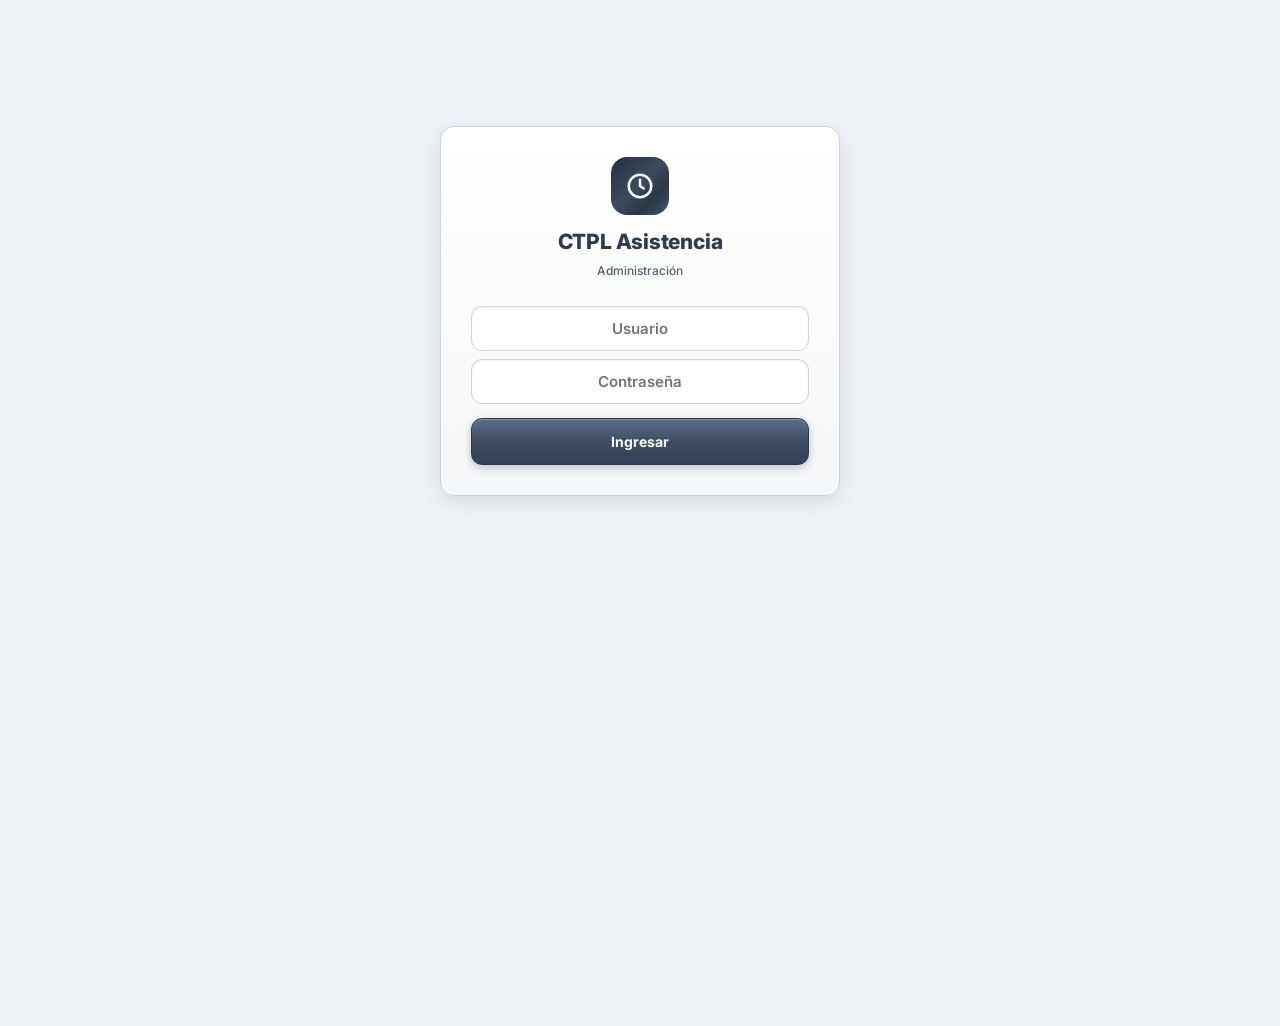
<file: admin.html>
<!DOCTYPE html>
<html lang="es">
<head>
<meta charset="utf-8">
<meta name="viewport" content="width=device-width, initial-scale=1">
<meta name="theme-color" content="#2f3b4f">
<meta name="robots" content="noindex">
<title>CTPL · Administración</title>
<link rel="icon" href="img/favicon.png">
<link rel="stylesheet" href="css/app.css">
<script src="config.js"></script>
<script src="js/comun.js"></script>
<script src="js/carnet.js"></script>
<style>
  body{min-height:100vh}
  .lay{display:grid;grid-template-columns:240px 1fr;min-height:100vh}
  @media(max-width:900px){.lay{grid-template-columns:1fr}.lado{position:static !important;height:auto !important}.menu{display:flex;overflow:auto}.menu button{white-space:nowrap}}
  .lado{position:sticky;top:0;height:100vh;padding:20px 14px;display:flex;flex-direction:column;gap:18px}
  .marca-l{display:flex;gap:10px;align-items:center;padding:0 6px}
  .marca-l .lg{width:40px;height:40px;border-radius:12px;background:var(--metal);color:var(--acero-700);display:flex;align-items:center;justify-content:center;box-shadow:0 1px 0 #fff inset,0 4px 10px rgba(0,0,0,.3)}
  .marca-l b{display:block;font-size:15px}.marca-l small{opacity:.7;font-size:11px}
  .menu{display:flex;flex-direction:column;gap:4px}
  .menu button{display:flex;align-items:center;gap:10px;border:0;background:none;color:rgba(255,255,255,.75);padding:11px 12px;border-radius:10px;font:600 13.5px 'Inter';cursor:pointer;text-align:left;position:relative}
  .menu button:hover{background:rgba(255,255,255,.07);color:#fff}
  .menu button.on{background:linear-gradient(180deg,rgba(255,255,255,.16),rgba(255,255,255,.06));color:#fff;box-shadow:0 1px 0 rgba(255,255,255,.15) inset}
  .menu .badge{margin-left:auto;background:#d9a441;color:#2b2210;font-size:10.5px;font-weight:800;border-radius:20px;padding:1px 7px}
  .yo{margin-top:auto;padding:12px;border-radius:12px;background:rgba(255,255,255,.07);font-size:12px}
  .yo b{display:block;font-size:13px;color:#fff}.yo small{opacity:.75}
  .yo .bts{display:flex;gap:6px;margin-top:8px}.yo .bts button{flex:1;border:0;border-radius:8px;padding:7px;background:rgba(255,255,255,.12);color:#fff;font:600 12px 'Inter';cursor:pointer}
  .yo .bts button:hover{background:rgba(255,255,255,.2)}
  .permgrid{display:grid;grid-template-columns:1fr 1fr;gap:8px}
  .permgrid label{display:flex;gap:8px;align-items:flex-start;padding:9px 10px;border:1px solid var(--plata-300);border-radius:10px;font-size:13px;cursor:pointer;background:#fff}
  .permgrid input{width:16px;height:16px;margin-top:2px;accent-color:var(--acero-600)}
  @media(max-width:720px){.permgrid{grid-template-columns:1fr}}
  .lado .pie{margin-top:10px;font-size:11px;opacity:.6;padding:0 6px}
  main{padding:24px 28px;min-width:0}
  .cab{display:flex;align-items:flex-end;justify-content:space-between;gap:14px;flex-wrap:wrap;margin-bottom:18px}
  .cab h1{font-size:22px;color:var(--acero-700)}.cab p{margin:4px 0 0;color:var(--txt-2);font-weight:600}
  .kp{display:grid;grid-template-columns:repeat(auto-fit,minmax(160px,1fr));gap:12px;margin-bottom:18px}
  .kp .panel-metal{padding:16px}
  .kp b{display:block;font-size:28px;color:var(--acero-700);font-variant-numeric:tabular-nums}
  .kp span{font-size:11.5px;font-weight:700;color:var(--txt-2);text-transform:uppercase;letter-spacing:.04em}
  .herr{display:flex;gap:10px;flex-wrap:wrap;align-items:center;padding:12px;margin-bottom:14px}
  .herr .inp{width:auto;padding:9px 11px;font-size:13px}
  .herr .btn{padding:9px 13px;font-size:13px}
  .tabwrap{padding:0;overflow:auto;max-height:calc(100vh - 260px)}
  .pers{display:flex;align-items:center;gap:10px}
  .pers img{width:34px;height:34px;border-radius:50%;object-fit:cover;background:var(--plata-300);flex:none}
  .pers b{display:block;font-size:13px}.pers small{color:var(--txt-2);font-size:11.5px}
  .acc{display:flex;gap:6px;flex-wrap:wrap}.acc .btn{padding:6px 10px;font-size:12px;border-radius:8px}
  .sol{padding:16px;margin-bottom:12px;display:flex;align-items:center;gap:14px;flex-wrap:wrap}
  .sol .txt{flex:1;min-width:220px}
  .grid2{display:grid;grid-template-columns:repeat(auto-fit,minmax(320px,1fr));gap:16px}
  .seccion{padding:20px}
  .seccion h3{font-size:14px;color:var(--acero-600);text-transform:uppercase;letter-spacing:.05em;margin-bottom:14px}
  .dos{display:grid;grid-template-columns:1fr 1fr;gap:10px}
  .login{max-width:400px;margin:14vh auto;padding:30px;text-align:center}
  .enlace{display:flex;gap:8px;align-items:center;background:var(--plata-100);border:1px solid var(--plata-300);border-radius:10px;padding:8px 10px;font-size:12px;word-break:break-all;margin-bottom:8px}
  .enlace span{flex:1}
  /* editor de horario */
  .hpres{display:flex;gap:6px;flex-wrap:wrap;margin-bottom:12px}.hpres .btn{padding:7px 10px;font-size:12px}
  .hdia{display:flex;align-items:flex-start;gap:12px;padding:10px 0;border-bottom:1px solid var(--plata-200)}
  .hdia:last-child{border:0}
  .hdia .nom{width:92px;font-weight:700;color:var(--acero-700);padding-top:8px;display:flex;flex-direction:column;gap:6px}
  .hdia.off .tramos{opacity:.35;pointer-events:none}
  .hdia .tramos{flex:1;display:flex;flex-direction:column;gap:6px}
  .tramo{display:flex;align-items:center;gap:6px;flex-wrap:wrap}
  .tramo input{width:118px;padding:8px 9px;font-size:14px}
  .tramo .et{font-size:10.5px;font-weight:800;letter-spacing:.04em;text-transform:uppercase;color:var(--txt-2);width:82px;white-space:nowrap}
  .tramo .x{background:none;border:0;color:var(--err);cursor:pointer;font-weight:800;font-size:16px;padding:4px 8px}
  .masj{align-self:flex-start;padding:5px 10px !important;font-size:12px !important}
  .sw{width:42px;height:24px;appearance:none;background:var(--plata-300);border-radius:20px;position:relative;cursor:pointer;transition:.2s;margin:0}
  .sw::after{content:"";position:absolute;top:3px;left:3px;width:18px;height:18px;border-radius:50%;background:#fff;box-shadow:0 1px 3px rgba(0,0,0,.3);transition:.2s}
  .sw:checked{background:var(--acero-600)}.sw:checked::after{left:21px}
  .sw-lbl{font-size:10.5px;font-weight:700;color:var(--txt-2);white-space:nowrap}
  /* carnets */
  .cgrid{display:grid;grid-template-columns:repeat(auto-fill,minmax(178px,1fr));gap:14px}
  .citem{padding:10px;display:flex;flex-direction:column;gap:8px;border:2px solid transparent}
  .citem.on{border-color:var(--azulgris-cl);background:#f4f7fc}
  .citem .carnet{width:100%;border-radius:3%;box-shadow:0 3px 10px rgba(0,0,0,.15);cursor:pointer}
  .citem .meta{display:flex;align-items:center;gap:6px;font-size:11px;color:var(--txt-2);font-weight:600}
  .citem .meta input{width:17px;height:17px;accent-color:var(--acero-600)}
  .citem .acc .btn{flex:1;padding:6px;font-size:12px}
  #imp{position:fixed;inset:0;background:#5d6577;z-index:140;display:none;flex-direction:column}
  #imp.ver{display:flex}
  #impBar{padding:12px 18px;display:flex;gap:14px;align-items:center;flex-wrap:wrap;font-size:13px;font-weight:600}
  #impBar select{padding:7px;border-radius:7px;border:0;font:600 13px 'Inter'}
  #impBar label{display:flex;align-items:center;gap:6px}
  #paginas{flex:1;overflow:auto;padding:24px;display:flex;flex-direction:column;align-items:center;gap:24px}
  .hoja{width:210mm;height:297mm;background:#fff;box-shadow:0 6px 24px rgba(0,0,0,.35);display:flex;align-items:center;justify-content:center;flex-shrink:0;position:relative}
  .hoja .rejilla{display:grid;grid-template-columns:repeat(3,54mm)}
  .hoja .carnet{width:54mm}
  .guias .hoja .carnet{outline:.15mm dashed #9aa3b5}
  .hoja .pie{position:absolute;bottom:6mm;left:0;right:0;text-align:center;font-size:7pt;color:#9aa3b5}
  @page{size:A4 portrait;margin:0}
  @media print{
    body{background:#fff}
    body > *:not(#imp){display:none !important}
    #imp{position:static;display:block !important;background:#fff}
    #impBar{display:none}
    #paginas{display:block;padding:0;overflow:visible}
    .hoja{box-shadow:none;break-after:page;margin:0}
    .hoja:last-child{break-after:auto}
  }
#mPer .kp{grid-template-columns:repeat(6,1fr)}@media(max-width:720px){#mPer .kp{grid-template-columns:repeat(3,1fr)}}
.ipgrid{display:grid;grid-template-columns:2fr 1.3fr 1fr 1fr;gap:10px}
@media(max-width:720px){.ipgrid{grid-template-columns:1fr 1fr}}
</style>
</head>
<body>

<div id="vLogin" class="panel login">
  <div style="width:58px;height:58px;margin:0 auto 12px;border-radius:16px;background:var(--metal-osc);color:#fff;display:flex;align-items:center;justify-content:center"><svg class="ico" style="width:30px;height:30px" viewBox="0 0 24 24"><circle cx="12" cy="12" r="9"/><path d="M12 7v5l3 2"/></svg></div>
  <h2 style="color:var(--acero-700)">CTPL Asistencia</h2>
  <p class="ayuda">Administración</p>
  <div id="lMsg"></div>
  <input class="inp" id="lUsu" placeholder="Usuario" autocomplete="username" autocapitalize="none" style="text-align:center;margin:14px 0 8px;text-transform:none" onkeydown="if(event.key==='Enter')$('clave').focus()">
  <input class="inp" type="password" id="clave" placeholder="Contraseña" autocomplete="current-password" style="text-align:center;margin:0 0 14px" onkeydown="if(event.key==='Enter')entrar()">
  <button class="btn btn-pri btn-bloque" onclick="entrar()">Ingresar</button>
</div>

<div id="vApp" class="lay oculto">
  <aside class="lado metal-osc">
    <div class="marca-l"><div class="lg"><svg class="ico" viewBox="0 0 24 24"><circle cx="12" cy="12" r="9"/><path d="M12 7v5l3 2"/></svg></div>
      <div><b>CTPL Asistencia</b><small>Administración</small></div></div>
    <div class="menu" id="menu"></div>
    <div class="yo" id="yo"></div>
    <div class="pie">Colegio Técnico Profesional de Liberia</div>
  </aside>

  <main>
    <!-- HOY -->
    <section id="sHoy">
      <div class="cab"><div><h1>Asistencia de hoy</h1><p id="hoyTxt"></p></div>
        <button class="btn btn-sec" onclick="cargar()"><svg class="ico" viewBox="0 0 24 24"><path d="M20 11a8 8 0 1 0-2.3 5.7M20 4v7h-7"/></svg>Actualizar</button></div>
      <div class="kp" id="kpHoy"></div>
      <div class="panel herr">
        <input class="inp" id="qHoy" placeholder="Buscar nombre o cédula…" oninput="pintarHoy()" style="flex:1;min-width:200px">
        <select class="inp" id="fHoy" onchange="pintarHoy()"><option value="">Todos</option><option value="dentro">En el colegio</option><option value="salio">Ya salieron</option><option value="sin">Sin marca</option></select>
      </div>
      <div class="panel tabwrap"><table class="tabla" id="tHoy"></table></div>
    </section>

    <!-- SOLICITUDES -->
    <section id="sSol" class="oculto">
      <div class="cab"><div><h1>Solicitudes</h1><p>Correos por aprobar y cambios de dispositivo</p></div></div>
      <div id="solLista"></div>
    </section>

    <!-- PERSONAL -->
    <section id="sPer" class="oculto">
      <div class="cab"><div><h1>Personal y cuentas</h1><p>Correos ligados, dispositivos y horarios</p></div></div>
      <div class="panel herr">
        <input class="inp" id="qPer" placeholder="Buscar…" oninput="pintarPer()" style="flex:1;min-width:200px">
        <select class="inp" id="fPer" onchange="pintarPer()">
          <option value="">Todas las cuentas</option><option value="ACTIVA">Activas</option><option value="APROBADA">Por activar</option>
          <option value="PENDIENTE">Pendientes</option><option value="SIN_CUENTA">Sin cuenta</option><option value="BLOQUEADA">Bloqueadas</option>
        </select>
      </div>
      <div class="panel tabwrap"><table class="tabla" id="tPer"></table></div>
    </section>

    <!-- CARNETS -->
    <section id="sCar" class="oculto">
      <div class="cab"><div><h1>Carnets</h1><p id="carTxt">Vista, edición e impresión en hojas A4</p></div>
        <button class="btn btn-pri" id="btnImp" onclick="vistaImpresion()" disabled><svg class="ico" viewBox="0 0 24 24"><path d="M6 9V3h12v6M6 18H4v-7h16v7h-2M8 14h8v7H8z"/></svg>Generar hojas A4</button></div>
      <div class="panel herr">
        <input class="inp" id="qCar" placeholder="Buscar nombre o cédula…" oninput="pintarCarnets()" style="flex:1;min-width:180px">
        <select class="inp" id="fCarP" onchange="pintarCarnets()"><option value="">Todos los puestos</option></select>
        <select class="inp" id="fCarE" onchange="pintarCarnets()"><option value="">Todos</option><option value="PENDIENTE">Por imprimir</option><option value="IMPRESO">Impresos</option></select>
        <button class="btn btn-sec" onclick="selCar(true)">Seleccionar visibles</button>
        <button class="btn btn-sec" onclick="selCar(false)">Quitar selección</button>
        <span class="chip ch-info" id="nSel">0 seleccionados</span>
      </div>
      <div class="cgrid" id="cGrid"></div>
    </section>

    <!-- MARCAS -->
    <section id="sMar" class="oculto">
      <div class="cab"><div><h1>Registro de marcas</h1><p>Consulta, correcciones y exportación</p></div>
        <button class="btn btn-pri" onclick="abrirManual()"><svg class="ico" viewBox="0 0 24 24"><path d="M12 5v14M5 12h14"/></svg>Marca manual</button></div>
      <div class="panel herr">
        <label class="ayuda" style="margin:0">Desde</label><input class="inp" type="date" id="mDesde">
        <label class="ayuda" style="margin:0">Hasta</label><input class="inp" type="date" id="mHasta">
        <button class="btn btn-sec" onclick="cargarMarcas()">Consultar</button>
        <input class="inp" id="qMar" placeholder="Filtrar…" oninput="pintarMarcas()" style="flex:1;min-width:160px">
        <button class="btn btn-sec" onclick="exportar('marcas','csv')"><svg class="ico" viewBox="0 0 24 24"><path d="M12 3v12M7 10l5 5 5-5M4 20h16"/></svg>CSV</button>
        <button class="btn btn-sec" onclick="exportar('marcas','zip')">ZIP</button>
      </div>
      <div class="panel tabwrap"><table class="tabla" id="tMar"></table></div>
    </section>

    <!-- INFORMES -->
    <section id="sInf" class="oculto">
      <div class="cab"><div><h1>Informes semanales</h1><p id="infTxt"></p></div>
        <div style="display:flex;gap:8px;flex-wrap:wrap">
          <button class="btn btn-sec" onclick="abrirInfPer()">Informe individual</button>
          <button class="btn btn-sec" onclick="generar(false)">Generar y guardar</button>
          <button class="btn btn-pri" onclick="generar(true)">Generar y enviar por correo</button>
        </div></div>
      <div class="panel herr">
        <button class="btn btn-sec" onclick="moverSem(-7)"><svg class="ico" viewBox="0 0 24 24"><path d="M15 5l-7 7 7 7"/></svg></button>
        <input class="inp" type="date" id="iLunes" onchange="cargarInforme()">
        <button class="btn btn-sec" onclick="moverSem(7)"><svg class="ico" viewBox="0 0 24 24"><path d="M9 5l7 7-7 7"/></svg></button>
        <span class="chip ch-gris" id="iEstado"></span>
        <span style="flex:1"></span>
        <button class="btn btn-pri" onclick="exportar('pdf','pdf')"><svg class="ico" viewBox="0 0 24 24"><path d="M6 3h9l4 4v14H6z"/><path d="M14 3v5h5M9 13h6M9 17h6"/></svg>Informe PDF</button>
        <button class="btn btn-sec" onclick="exportar('resumen','csv')">Resumen CSV</button>
        <button class="btn btn-sec" onclick="exportar('detalle','csv')">Detalle diario CSV</button>
        <button class="btn btn-sec" onclick="exportar('detalle','zip')">Detalle ZIP</button>
      </div>
      <div class="kp" id="kpInf"></div>
      <div class="panel tabwrap"><table class="tabla" id="tInf"></table></div>
    </section>

    <!-- PANTALLAS -->
    <section id="sPan" class="oculto">
      <div class="cab"><div><h1>Pantallas de marcas</h1><p>Equipos autorizados para mostrar el QR dinámico</p></div></div>
      <div class="panel seccion" style="margin-bottom:16px">
        <h3>Instalar una pantalla nueva</h3>
        <p style="margin-top:0">Abra este enlace en la computadora, tablet o televisor que quedará en la entrada. Le pedirá un nombre y la clave de administrador.</p>
        <div class="enlace"><span id="lnkPan"></span><button class="btn btn-sec" onclick="copiar('lnkPan')">Copiar</button></div>
      </div>
      <div class="panel tabwrap"><table class="tabla" id="tPan"></table></div>
    </section>

    <!-- CONFIGURACIÓN -->
    <section id="sUsu" class="oculto">
      <div class="cab"><div><h1>Usuarios de administración</h1><p>Hasta 2 usuarios principales con todas las funciones; los secundarios solo tienen las funciones asignadas.</p></div>
        <button class="btn btn-pri" onclick="abrirUsuario()">+ Nuevo usuario</button></div>
      <div id="usuAviso"></div>
      <div class="panel tabwrap"><table class="tabla" id="tUsu"></table></div>
    </section>

    <section id="sCfg" class="oculto">
      <div class="cab"><div><h1>Configuración</h1><p>Jornada, seguridad y notificaciones</p></div>
        <button class="btn btn-pri" onclick="guardarCfg()">Guardar cambios</button></div>
      <div class="grid2">
        <div class="panel seccion">
          <h3>Jornada general</h3>
          <div class="dos">
            <div class="campo"><label>Hora de entrada</label><input class="inp" type="time" id="gEnt"></div>
            <div class="campo"><label>Hora de salida</label><input class="inp" type="time" id="gSal"></div>
          </div>
          <div class="campo"><label>Tolerancia para tardía (minutos)</label><input class="inp" type="number" id="gTol" min="0" max="60"></div>
          <div class="campo"><label>Días no lectivos</label><textarea class="inp" id="gNoLect" rows="3" placeholder="2026-12-08, 2026-12-25"></textarea><div class="ayuda">Formato AAAA-MM-DD, separados por coma. No cuentan como ausencia.</div></div>
          <p class="ayuda">Cada funcionario puede tener un horario propio desde "Personal".</p>
        </div>
        <div class="panel seccion">
          <h3>Seguridad de marcas</h3>
          <div class="dos">
            <div class="campo"><label>Duración del QR (seg)</label><input class="inp" type="number" id="gSlot" min="10" max="60"></div>
            <div class="campo"><label>Separación mínima (min)</label><input class="inp" type="number" id="gSep" min="1" max="120"></div>
          </div>
          <div class="campo"><label><input type="checkbox" id="gGeo" style="width:16px;height:16px;vertical-align:middle"> Exigir ubicación dentro del colegio</label></div>
          <div class="dos">
            <div class="campo"><label>Latitud</label><input class="inp" id="gLat"></div>
            <div class="campo"><label>Longitud</label><input class="inp" id="gLng"></div>
          </div>
          <div class="campo"><label>Radio permitido (metros)</label><input class="inp" type="number" id="gRad"></div>
          <button class="btn btn-sec" onclick="miUbicacion()">Usar mi ubicación actual</button>
          <div class="campo" style="margin-top:16px"><label>Cambio de teléfono sin aprobación: 1 vez cada (días)</label><input class="inp" type="number" id="gAuto" min="0" max="365">
            <div class="ayuda">El funcionario confirma con un código enviado a su correo; el teléfono anterior se anula y usted recibe un aviso. Use 0 para exigir siempre su aprobación.</div></div>
        </div>
        <div class="panel seccion">
          <h3>Informe semanal</h3>
          <div class="campo"><label>Correos de la administración</label><textarea class="inp" id="gCor" rows="3" placeholder="direccion@mep.go.cr, subdireccion@mep.go.cr" style="text-transform:none"></textarea>
            <div class="ayuda">Cada viernes a las 10:00 p. m. se genera el informe, se publica en la app de cada funcionario y se envía el consolidado a estos correos.</div></div>
        </div>
        <div class="panel seccion">
          <h3>Ventana de vinculación</h3>
          <p style="margin-top:0">Mientras esté abierta, el personal puede ligar un teléfono nuevo sin aprobación individual. Útil para la puesta en marcha o un cambio masivo de equipos.</p>
          <div id="vEstado" style="margin-bottom:10px"></div>
          <div style="display:flex;gap:8px;flex-wrap:wrap">
            <button class="btn btn-sec" onclick="ventana(2)">Abrir 2 horas</button>
            <button class="btn btn-sec" onclick="ventana(24)">Abrir 24 horas</button>
            <button class="btn btn-peligro" onclick="ventana(0)">Cerrar</button>
          </div>
        </div>
        <div class="panel seccion">
          <h3>Carnets y acceso</h3>
          <div class="campo"><label><input type="checkbox" id="gRegAb" style="width:16px;height:16px;vertical-align:middle" onchange="registroAbierto(this.checked)"> Permitir nuevos registros</label>
            <div class="ayuda">Si lo desactiva, nadie puede crear cuentas nuevas desde la app.</div></div>
          <div class="campo"><label>Dirección de la app (para los correos)</label><input class="inp" id="gUrl" style="text-transform:none" placeholder="https://usuario.github.io/ctpl/"></div>
          <div class="campo"><label>Fondo del carnet (opcional)</label><input type="file" id="pFile" accept="image/png,image/jpeg" class="inp">
            <div class="ayuda">Por defecto se usa el diseño oficial del sitio. Suba otra imagen solo si cambia el diseño.</div>
            <button class="btn btn-sec" style="margin-top:8px" onclick="subirPlantilla()">Subir fondo</button></div>
        </div>
        <div class="panel seccion">
          <h3>Enlaces</h3>
          <label class="ayuda">App del personal (registro de carnet, cuenta y marcas)</label><div class="enlace"><span id="lnkApp"></span><button class="btn btn-sec" onclick="copiar('lnkApp')">Copiar</button></div>
          <label class="ayuda">Pantalla de marcas</label><div class="enlace"><span id="lnkPan2"></span><button class="btn btn-sec" onclick="copiar('lnkPan2')">Copiar</button></div>
          <label class="ayuda">Administración (este panel)</label><div class="enlace"><span id="lnkReg"></span><button class="btn btn-sec" onclick="copiar('lnkReg')">Copiar</button></div>
        </div>
      </div>
    </section>
  </main>
</div>

<!-- Modales -->
<div class="modal" id="mCorreo"><div class="panel mcaja">
  <h3>Ligar correo</h3>
  <p class="ayuda" id="mcNom" style="margin-top:-8px"></p>
  <div class="campo"><label>Correo electrónico</label><input class="inp" id="mcCor" type="email" style="text-transform:none"></div>
  <p class="ayuda">Se enviará un código de activación a este correo. Solo con ese código la persona podrá crear su contraseña.</p>
  <div class="fila-btns"><button class="btn btn-sec" onclick="cerrarM('mCorreo')">Cancelar</button><button class="btn btn-pri" onclick="guardarCorreo()">Aprobar y enviar código</button></div>
</div></div>

<div class="modal" id="mHor"><div class="panel mcaja" style="width:min(640px,100%);max-height:92vh;overflow:auto">
  <h3>Horario semanal</h3>
  <p class="ayuda" id="mhNom" style="margin-top:-8px"></p>
  <div class="hpres">
    <button class="btn btn-sec" onclick="presetHor('general')">Jornada general L-V</button>
    <button class="btn btn-sec" onclick="presetHor('noche')">Solo nocturno</button>
    <button class="btn btn-sec" onclick="presetHor('doble')">Día y noche</button>
    <button class="btn btn-sec" onclick="presetHor('copiar')">Copiar lunes a todos</button>
  </div>
  <div id="mhDias"></div>
  <p class="ayuda">Desactive los días en que la persona no trabaja en la institución. Use <b>+ Jornada</b> para agregar un segundo horario el mismo día (por ejemplo, nocturno de 17:30 a 21:45). Cada jornada se evalúa por separado en tardías, salidas anticipadas y ausencias. Si la salida es menor que la entrada (por ejemplo, <b>18:00 a 06:00</b>), la jornada termina al día siguiente: la primera marca de esa mañana se registra como su salida. Sábado y domingo solo cuentan si se activan.</p>
  <div class="fila-btns"><button class="btn btn-sec" onclick="cerrarM('mHor')">Cancelar</button><button class="btn btn-pri" onclick="guardarHorario()">Guardar horario</button></div>
</div></div>

<div class="modal" id="mUsu"><div class="panel mcaja" style="width:min(640px,100%);max-height:92vh;overflow:auto">
  <h3 id="uTit">Nuevo usuario</h3>
  <div class="ipgrid" style="grid-template-columns:1fr 1fr">
    <div class="campo"><label>Usuario (para ingresar)</label><input class="inp" id="uUsu" style="text-transform:none" autocapitalize="none" placeholder="ej. mrodriguez"></div>
    <div class="campo"><label>Nombre completo</label><input class="inp" id="uNom"></div>
    <div class="campo"><label>Correo (opcional)</label><input class="inp" id="uCor" style="text-transform:none" type="email"></div>
    <div class="campo"><label id="uClaveL">Contraseña inicial</label><input class="inp" id="uCla" type="text" style="text-transform:none" autocomplete="off" placeholder="8+ caracteres, letras y números"></div>
  </div>
  <div class="campo"><label>Rol</label>
    <select class="inp" id="uRol" onchange="pintarPermUsu()"><option value="SECUNDARIO">Secundario: solo las funciones marcadas</option><option value="PRINCIPAL">Principal: todas las funciones (máximo 2)</option></select></div>
  <div id="uPermBox"><label class="lbl" style="display:block;font-weight:700;font-size:13px;margin:4px 0 8px">Funciones permitidas</label><div class="permgrid" id="uPerm"></div></div>
  <div class="campo" style="margin-top:12px"><label><input type="checkbox" id="uAct" style="width:16px;height:16px;vertical-align:middle" checked> Usuario activo</label></div>
  <div class="fila-btns"><button class="btn btn-sec" onclick="cerrarM('mUsu')">Cancelar</button><button class="btn btn-pri" onclick="guardarUsuario()">Guardar usuario</button></div>
</div></div>

<div class="modal" id="mClave"><div class="panel mcaja" style="width:min(420px,100%)">
  <h3>Cambiar mi contraseña</h3>
  <div class="campo" id="mcActBox"><label>Contraseña actual</label><input class="inp" type="password" id="mcAct" style="text-transform:none"></div>
  <div class="campo"><label>Contraseña nueva</label><input class="inp" type="password" id="mcNue" style="text-transform:none" placeholder="8+ caracteres, letras y números"></div>
  <div class="campo"><label>Repita la contraseña nueva</label><input class="inp" type="password" id="mcRep" style="text-transform:none"></div>
  <div class="fila-btns"><button class="btn btn-sec" onclick="cerrarM('mClave')">Cancelar</button><button class="btn btn-pri" onclick="cambiarClaveAdmin()">Guardar</button></div>
</div></div>

<div class="modal" id="mPer"><div class="panel mcaja" style="width:min(920px,100%);max-height:92vh;overflow:auto">
  <h3>Informe individual de asistencia</h3>
  <div class="ipgrid">
    <div class="campo"><label>Funcionario</label><select class="inp" id="ipCed"></select></div>
    <div class="campo"><label>Período</label><select class="inp" id="ipPer" onchange="presetPer()">
      <option value="sem">Esta semana</option><option value="semAnt">Semana pasada</option><option value="mes">Este mes</option>
      <option value="mesAnt">Mes anterior</option><option value="tri">Últimos 3 meses</option><option value="anio">Este año</option><option value="otro">Personalizado</option></select></div>
    <div class="campo"><label>Desde</label><input class="inp" type="date" id="ipDesde" onchange="$('ipPer').value='otro'"></div>
    <div class="campo"><label>Hasta</label><input class="inp" type="date" id="ipHasta" onchange="$('ipPer').value='otro'"></div>
  </div>
  <div class="fila-btns" style="justify-content:flex-start;margin-top:12px">
    <button class="btn btn-pri" onclick="verInfPer()">Ver informe</button>
    <button class="btn btn-sec" onclick="expInfPer('persona-pdf')">Descargar PDF</button>
    <button class="btn btn-sec" onclick="expInfPer('persona-csv')">Descargar CSV</button>
    <span style="flex:1"></span><button class="btn btn-sec" onclick="cerrarM('mPer')">Cerrar</button>
  </div>
  <div id="ipRes"></div>
</div></div>

<div class="modal" id="mDel"><div class="panel mcaja">
  <h3>Eliminar persona</h3>
  <p id="delTxt"></p>
  <label style="display:flex;gap:8px;align-items:flex-start;margin:10px 0;font-size:14px"><input type="checkbox" id="delMar" style="margin-top:3px"> Borrar también todo su historial de marcas (los informes anteriores dejarán de mostrarla)</label>
  <div class="campo"><label>Para confirmar, escriba la cédula</label><input class="inp" id="delCed" inputmode="numeric" autocomplete="off"></div>
  <div class="fila-btns"><button class="btn btn-sec" onclick="cerrarM('mDel')">Cancelar</button><button class="btn btn-peligro" onclick="eliminarPersona()">Eliminar definitivamente</button></div>
</div></div>

<div class="modal" id="mMan"><div class="panel mcaja">
  <h3>Marca manual</h3>
  <div class="campo"><label>Funcionario</label><select class="inp" id="mmCed"></select></div>
  <div class="dos">
    <div class="campo"><label>Fecha</label><input class="inp" type="date" id="mmFec"></div>
    <div class="campo"><label>Hora</label><input class="inp" type="time" id="mmHor"></div>
  </div>
  <div class="campo"><label>Tipo</label><select class="inp" id="mmTip"><option>ENTRADA</option><option>SALIDA</option></select></div>
  <div class="campo"><label>Motivo / justificación</label><input class="inp" id="mmMot" placeholder="Ej.: olvido del teléfono, con visto bueno de Dirección"></div>
  <div class="fila-btns"><button class="btn btn-sec" onclick="cerrarM('mMan')">Cancelar</button><button class="btn btn-pri" onclick="guardarManual()">Registrar</button></div>
</div></div>

<div class="modal" id="mConf"><div class="panel mcaja">
  <h3 id="cfTit"></h3><p id="cfTxt"></p>
  <div class="campo oculto" id="cfCampo"><label>Motivo</label><input class="inp" id="cfMot"></div>
  <div class="fila-btns"><button class="btn btn-sec" onclick="cerrarM('mConf')">Cancelar</button><button class="btn btn-pri" id="cfOk">Confirmar</button></div>
</div></div>

<div class="modal" id="mCar"><div class="panel mcaja">
  <h3>Editar carnet</h3>
  <input type="hidden" id="eOrig">
  <div class="campo"><label>Nombre completo</label><input class="inp" id="eNom" maxlength="70" style="text-transform:uppercase"></div>
  <div class="dos">
    <div class="campo"><label>Cédula</label><input class="inp" id="eCed" maxlength="12"></div>
    <div class="campo"><label>Cargo en</label><select class="inp" id="eGen"><option value="M">Masculino</option><option value="F">Femenino</option></select></div>
  </div>
  <div class="campo"><label>Puesto</label><select class="inp" id="ePue"></select></div>
  <div class="campo"><label>Reemplazar foto (opcional)</label><input type="file" id="eFoto" accept="image/*" class="inp"></div>
  <div style="display:flex;justify-content:center" id="ePrev"></div>
  <div class="fila-btns"><button class="btn btn-peligro" onclick="eliminarCarnet()" style="margin-right:auto">Eliminar</button><button class="btn btn-sec" onclick="cerrarM('mCar')">Cancelar</button><button class="btn btn-pri" onclick="guardarCarnet()">Guardar</button></div>
</div></div>

<div id="imp" class="guias">
  <div id="impBar" class="metal-osc">
    <b style="font-size:14px">Vista de impresión A4</b><span id="impInfo"></span>
    <label>Separación <select id="sep" onchange="armarHojas()"><option value="0">0 mm</option><option value="2">2 mm</option><option value="3" selected>3 mm</option><option value="5">5 mm</option></select></label>
    <label><input type="checkbox" checked onchange="$('imp').classList.toggle('guias',this.checked)"> Guías de corte</label>
    <span style="flex:1"></span>
    <button class="btn btn-ok" onclick="imprimir()">Imprimir</button>
    <button class="btn btn-sec" onclick="marcarImpresos()">Marcar como impresos</button>
    <button class="btn btn-sec" onclick="$('imp').classList.remove('ver')">Cerrar</button>
  </div>
  <div id="paginas"></div>
</div>

<div class="cargando" id="cargando"></div>
<div class="toast" id="toast"></div>

<script>
  const URL_SITIO = location.href.replace(/[^/]*([?#].*)?$/, '');
  let TOKEN = '', D = null, MARCAS = [], INF = null, FOTOS = {}, EDIT = '';
  const SECC = [['sHoy','reloj','Hoy',null],['sSol','bandeja','Solicitudes','solicitudes'],['sPer','grupo','Personal',['personal','horarios','informes','eliminar']],['sCar','carnet','Carnets','carnets'],['sMar','lista','Marcas','marcas'],['sInf','informe','Informes','informes'],['sPan','pantalla','Pantallas','pantallas'],['sUsu','escudo','Usuarios','usuarios'],['sCfg','engrane','Configuración','config']];
  const PERM_TXT = [['solicitudes','Aprobar cuentas y cambios de teléfono'],['personal','Gestionar cuentas: correo, liberar teléfono, bloquear'],['horarios','Asignar horarios y jornadas'],['informes','Ver y generar informes (semanal e individual)'],['marcas','Consultar marcas, marcas manuales y anulaciones'],['carnets','Carnets: editar e imprimir'],['pantallas','Autorizar pantallas de marcas'],['eliminar','Eliminar personas']];
  let SES = null;
  try { TOKEN = sessionStorage.getItem('ctpl_asis_tok') || ''; } catch (e) {}
  function puede(p){ if (!p) return true; if (!SES) return false; if (SES.rol === 'PRINCIPAL') return true; return (Array.isArray(p) ? p : [p]).some(x => SES.permisos.indexOf(x) >= 0); }

  function api(fn, ...a){
    return llamar(fn, TOKEN, ...a).catch(e => {
      if ((e.message||'').indexOf('SESION_EXPIRADA') >= 0) { try { sessionStorage.removeItem('ctpl_asis_tok'); } catch (x) {} location.reload(); }
      throw e;
    });
  }
  function confirmar(tit, txt, fn, conMotivo){
    $('cfTit').textContent = tit; $('cfTxt').textContent = txt; $('cfMot').value = '';
    $('cfCampo').classList.toggle('oculto', !conMotivo);
    $('cfOk').onclick = () => { const m = $('cfMot').value; if (conMotivo && !m.trim()) return toast('Indique el motivo'); cerrarM('mConf'); fn(m); };
    abrirM('mConf');
  }
  function copiar(id){ const t = $(id).textContent; (navigator.clipboard ? navigator.clipboard.writeText(t) : Promise.reject()).then(() => toast('Enlace copiado'), () => prompt('Copie el enlace:', t)); }

  async function entrar(){
    try {
      const r = await llamar('adminLogin', $('lUsu').value.trim().toLowerCase(), $('clave').value);
      TOKEN = r.token; SES = r; $('clave').value = '';
      try { sessionStorage.setItem('ctpl_asis_tok', TOKEN); } catch (e) {}
      iniciar();
    } catch (e) { $('lMsg').innerHTML = '<div class="alerta al-err">' + escH(e.message) + '</div>'; }
  }
  async function iniciar(){
    if (!SES) { try { SES = await api('adminSesion'); } catch (e) { return; } }
    $('vLogin').classList.add('oculto'); $('vApp').classList.remove('oculto');
    const vis = SECC.filter(s => puede(s[3]));
    $('menu').innerHTML = vis.map((s,i) => '<button data-s="'+s[0]+'" class="'+(i?'':'on')+'" onclick="ir(\''+s[0]+'\')">'+ico(s[1])+s[2]+(s[0]==='sSol'?'<span class="badge oculto" id="bSol"></span>':'')+'</button>').join('');
    $('yo').innerHTML = '<small>Sesión de</small><b>'+escH(SES.nombre)+'</b><small>'+(SES.legado ? 'Acceso inicial' : (SES.rol === 'PRINCIPAL' ? 'Administrador principal' : 'Administrador secundario'))+' · '+escH(SES.u)+'</small>'+
      '<div class="bts"><button onclick="abrirClave()">Mi contraseña</button><button onclick="salir()">Salir</button></div>';
    $('usuAviso').innerHTML = SES.legado ? '<div class="alerta al-warn" style="margin-bottom:14px"><b>Primer paso:</b> cree aquí los usuarios principales. Al crear el primero, el acceso con la clave general se desactiva y deberá ingresar con su usuario.</div>' : '';
    if (SES.legado) setTimeout(() => ir('sUsu'), 50);
    else ir(vis[0][0]);
    $('lnkApp').textContent = URL_SITIO; $('lnkPan').textContent = $('lnkPan2').textContent = URL_SITIO + 'pantalla.html'; $('lnkReg').textContent = URL_SITIO + 'admin.html';
    cargar();
  }
  async function salir(){ try { await api('adminSalir'); } catch (e) {} try { sessionStorage.removeItem('ctpl_asis_tok'); } catch (e) {} location.reload(); }
  function ir(s){
    document.querySelectorAll('#menu button').forEach(b => b.classList.toggle('on', b.dataset.s === s));
    if (s === 'sUsu') cargarUsuarios();
    SECC.forEach(x => $(x[0]).classList.toggle('oculto', x[0] !== s));
    if (s === 'sMar' && !MARCAS.length) cargarMarcas();
    if (s === 'sInf' && !INF) cargarInforme();
    if (s === 'sCar') cargarCarnets();
  }

  async function cargar(){
    cargando(true, 'Cargando…');
    try {
      D = await api('asisAdminDatos');
      if (!$('mDesde').value) { $('mDesde').value = D.hoy; $('mHasta').value = D.hoy; $('iLunes').value = D.lunes; }
      pintarTodo(); cargarFotos();
      if (puede('config')) api('adminListar').then(r => { $('gRegAb').checked = r.abierto; }).catch(() => {});
    } catch (e) { toast(e.message); }
    cargando(false);
  }
  async function cargarFotos(){
    const ids = D.personal.map(p => p.fotoId).filter(id => id && !(id in FOTOS));
    for (let i = 0; i < ids.length; i += 20) {
      Object.assign(FOTOS, await api('adminFotos', ids.slice(i, i + 20)).catch(() => ({})));
      document.querySelectorAll('img[data-f]').forEach(im => { if (FOTOS[im.dataset.f]) im.src = FOTOS[im.dataset.f]; });
    }
  }
  function foto(p){ return '<img data-f="'+(p.fotoId||'')+'" src="'+(FOTOS[p.fotoId]||'')+'" alt="">'; }
  function pers(p){ return '<div class="pers">'+foto(p)+'<div><b>'+escH(p.nombre)+'</b><small>'+escH(PUESTOS[p.puesto]?PUESTOS[p.puesto].txt:(p.puesto||''))+' · '+p.ced+'</small></div></div>'; }
  const PUESTO_TXT_OLD = {DOCENTE_TECNICO:'Docente técnico',DOCENTE_ACADEMICO:'Docente académico',DOCENTE_IDIOMAS:'Docente de Idiomas',ADMINISTRATIVO:'Administrativo',AUXILIAR_ADMIN:'Auxiliar administrativo',COORD_TECNICO:'Coordinación técnica',COORD_EMPRESA:'Coordinación con la empresa',COORD_ACADEMICO:'Coordinación académica',SUBDIRECTOR:'Subdirección',DIRECTOR:'Dirección'};
  const EST = {VERIFICANDO:['ch-gris','Verificando correo'],ACTIVA:['ch-ok','Activa'],APROBADA:['ch-info','Por activar'],PENDIENTE:['ch-warn','Pendiente'],SIN_CUENTA:['ch-gris','Sin cuenta'],BLOQUEADA:['ch-err','Bloqueada'],RECHAZADA:['ch-err','Rechazada']};
  function chipEst(e){ const x = EST[e] || ['ch-gris', e]; return '<span class="chip '+x[0]+'">'+x[1]+'</span>'; }
  function filtroTxt(p, q){ q = q.trim().toUpperCase(); return !q || (p.nombre + ' ' + p.ced + ' ' + (p.correo||'')).toUpperCase().indexOf(q) >= 0; }

  function pintarTodo(){
    $('hoyTxt').textContent = fechaTxt(D.hoy); pintarHoy(); pintarSol(); pintarPer(); pintarPan(); pintarCfg();
  }

  /* ---------- Hoy ---------- */
  function pintarHoy(){
    const act = D.personal.filter(p => p.estado === 'ACTIVA' || p.estado === 'BLOQUEADA');
    const dentro = act.filter(p => p.hoy.dentro).length, marc = act.filter(p => p.hoy.n).length;
    const sol = D.personal.filter(p => p.estado === 'PENDIENTE' || (p.pend && p.pend.estado === 'PENDIENTE')).length;
    $('kpHoy').innerHTML = [[act.length,'Cuentas activas'],[dentro,'En el colegio ahora'],[marc,'Marcaron hoy'],[act.length - marc,'Sin marca hoy'],[sol,'Solicitudes'],[D.pantallas.filter(x => x.estado === 'ACTIVA').length,'Pantallas activas']]
      .map(k => '<div class="panel-metal"><b>'+k[0]+'</b><span>'+k[1]+'</span></div>').join('');
    const b = $('bSol'); if (b) { b.textContent = sol; b.classList.toggle('oculto', !sol); }
    const f = $('fHoy').value, q = $('qHoy').value;
    const l = act.filter(p => filtroTxt(p, q) && (!f || (f === 'dentro' && p.hoy.dentro) || (f === 'salio' && p.hoy.n && !p.hoy.dentro) || (f === 'sin' && !p.hoy.n)));
    $('tHoy').innerHTML = '<tr><th>Funcionario</th><th>Entrada</th><th>Última salida</th><th>Marcas</th><th>Estado</th></tr>' + (l.length ? l.map(p =>
      '<tr><td>'+pers(p)+'</td><td class="mono"><b>'+(p.hoy.entrada||'—')+'</b></td><td class="mono">'+(p.hoy.salida||'—')+'</td><td class="mono">'+p.hoy.n+'</td><td>'+
      (p.hoy.dentro ? '<span class="chip ch-ok">En el colegio</span>' : p.hoy.n ? '<span class="chip ch-info">Salió</span>' : '<span class="chip ch-gris">Sin marca</span>')+'</td></tr>').join('')
      : '<tr><td colspan="5" class="ayuda" style="padding:30px;text-align:center">Sin resultados</td></tr>');
  }

  /* ---------- Solicitudes ---------- */
  function pintarSol(){
    const acc = D.personal.filter(p => p.estado === 'PENDIENTE');
    const dis = D.personal.filter(p => p.pend && p.pend.estado === 'PENDIENTE');
    const act = D.personal.filter(p => p.estado === 'APROBADA');
    let h = '';
    h += '<h3 style="font-size:13px;color:var(--acero-600);text-transform:uppercase;letter-spacing:.05em;margin:4px 0 10px">Cuentas por aprobar ('+acc.length+')</h3>';
    h += acc.length ? acc.map(p => '<div class="panel sol">'+pers(p)+'<div class="txt"><b>'+escH(p.correo)+'</b> '+(p.verificado?'<span class="chip ch-ok">Correo verificado</span>':'')+'<div class="ayuda">Registrado: '+escH(p.fsol)+(p.disp?' · '+escH(p.disp):'')+'</div></div>'+
      '<div class="acc"><button class="btn btn-ok" onclick="resolverSol(\''+p.ced+'\',true)">'+(p.verificado?'Aprobar cuenta':'Aprobar correo')+'</button><button class="btn btn-peligro" onclick="resolverSol(\''+p.ced+'\',false)">Rechazar</button></div></div>').join('')
      : '<div class="panel sol ayuda">No hay solicitudes de acceso.</div>';
    h += '<h3 style="font-size:13px;color:var(--acero-600);text-transform:uppercase;letter-spacing:.05em;margin:22px 0 10px">Cambio de dispositivo ('+dis.length+')</h3>';
    h += dis.length ? dis.map(p => '<div class="panel sol">'+pers(p)+'<div class="txt"><div class="ayuda">Actual: <b>'+escH(p.disp||'—')+'</b></div><div class="ayuda">Nuevo: <b>'+escH(p.pend.info)+'</b></div></div>'+
      '<div class="acc"><button class="btn btn-ok" onclick="resolverDisp(\''+p.ced+'\',true)">Autorizar nuevo</button><button class="btn btn-peligro" onclick="resolverDisp(\''+p.ced+'\',false)">Rechazar</button></div></div>').join('')
      : '<div class="panel sol ayuda">No hay solicitudes de cambio de dispositivo.</div>';
    h += '<h3 style="font-size:13px;color:var(--acero-600);text-transform:uppercase;letter-spacing:.05em;margin:22px 0 10px">Aprobados sin activar ('+act.length+')</h3>';
    h += act.length ? act.map(p => '<div class="panel sol">'+pers(p)+'<div class="txt"><b>'+escH(p.correo)+'</b><div class="ayuda">Código de activación: <b class="mono" style="font-size:15px;letter-spacing:2px">'+escH(p.codigo)+'</b></div></div>'+
      '<div class="acc"><button class="btn btn-sec" onclick="reenviar(\''+p.ced+'\')">Reenviar código</button></div></div>').join('')
      : '<div class="panel sol ayuda">Ninguno.</div>';
    $('solLista').innerHTML = h;
  }
  async function resolverSol(ced, ok){
    cargando(true);
    try { const r = await api('asisResolverSolicitud', ced, ok); toast(ok ? (r.activada ? 'Cuenta aprobada. Ya puede marcar.' : r.enviado ? 'Aprobado. Código enviado por correo.' : 'Aprobado. Código: ' + r.codigo + ' (el correo no se pudo enviar)') : 'Solicitud rechazada', 5000); await cargar(); }
    catch (e) { toast(e.message); } cargando(false);
  }
  async function resolverDisp(ced, ok){
    cargando(true);
    try { await api('asisResolverDispositivo', ced, ok); toast(ok ? 'Autorizado. La persona debe iniciar sesión en el teléfono nuevo.' : 'Solicitud rechazada', 5000); await cargar(); }
    catch (e) { toast(e.message); } cargando(false);
  }
  async function reenviar(ced){
    const p = D.personal.find(x => x.ced === ced);
    cargando(true);
    try { const r = await api('asisVincularCorreo', ced, p.correo); toast(r.enviado ? 'Nuevo código enviado' : 'Código nuevo: ' + r.codigo, 5000); await cargar(); }
    catch (e) { toast(e.message); } cargando(false);
  }

  /* ---------- Personal ---------- */
  function pintarPer(){
    const f = $('fPer').value, q = $('qPer').value;
    const l = D.personal.filter(p => filtroTxt(p, q) && (!f || p.estado === f));
    $('tPer').innerHTML = '<tr><th>Funcionario</th><th>Cuenta</th><th>Correo</th><th>Dispositivo</th><th>Último acceso</th><th>Acciones</th></tr>' + l.map(p => {
      const a = [];
      if (puede('personal')) a.push('<button class="btn btn-sec" onclick="editarCorreo(\''+p.ced+'\')">'+(p.correo ? 'Correo' : 'Ligar correo')+'</button>');
      if (puede('horarios') && p.estado !== 'SIN_CUENTA' && p.estado !== 'PENDIENTE') a.push('<button class="btn btn-sec" onclick="editarHorario(\''+p.ced+'\')">Horario</button>');
      if (puede('informes') && (p.estado === 'ACTIVA' || p.estado === 'BLOQUEADA')) a.push('<button class="btn btn-sec" onclick="abrirInfPer(\''+p.ced+'\')">Informe</button>');
      if (puede('personal') && p.disp) a.push('<button class="btn btn-sec" onclick="liberar(\''+p.ced+'\')">Liberar disp.</button>');
      if (puede('personal') && p.estado === 'ACTIVA') a.push('<button class="btn btn-peligro" onclick="estado(\''+p.ced+'\',\'BLOQUEADA\')">Bloquear</button>');
      if (puede('personal') && p.estado === 'BLOQUEADA') a.push('<button class="btn btn-ok" onclick="estado(\''+p.ced+'\',\'ACTIVA\')">Desbloquear</button>');
      if (puede('eliminar')) a.push('<button class="btn btn-peligro" onclick="abrirEliminar(\''+p.ced+'\')">Eliminar</button>');
      return '<tr><td>'+pers(p)+'</td><td>'+chipEst(p.estado)+(p.estado==='ACTIVA'||p.estado==='BLOQUEADA'?'<div class="ayuda" style="margin-top:4px">'+escH(resumenHor(p.horario))+'</div>':'')+(p.pend&&p.pend.estado==='PENDIENTE'?' <span class="chip ch-warn">Disp. nuevo</span>':'')+'</td><td style="font-size:12.5px">'+escH(p.correo||'—')+
        '</td><td style="font-size:12px">'+escH(p.disp||'—')+(p.dispDesde?'<div class="ayuda">desde '+escH(p.dispDesde)+'</div>':'')+(p.auto?'<div class="ayuda">Último cambio propio: <b>'+escH(p.auto)+'</b></div>':'')+'</td><td style="font-size:12px">'+escH(p.ult||'—')+'</td><td><div class="acc">'+a.join('')+'</div></td></tr>';
    }).join('');
  }
  function editarCorreo(ced){ EDIT = ced; const p = D.personal.find(x => x.ced === ced); $('mcNom').textContent = p.nombre + ' · ' + ced; $('mcCor').value = p.correo || ''; abrirM('mCorreo'); }
  async function guardarCorreo(){
    cargando(true);
    try { const r = await api('asisVincularCorreo', EDIT, $('mcCor').value); cerrarM('mCorreo');
      toast(r.codigo ? (r.enviado ? 'Correo aprobado y código enviado' : 'Correo aprobado. Código: ' + r.codigo) : 'Correo actualizado', 5000); await cargar(); }
    catch (e) { toast(e.message); } cargando(false);
  }
  /* ---------- Editor de horario por día y jornadas ---------- */
  function resumenHor(h){
    h = h || {}; const ini = ['L','K','M','J','V','S','D'];
    const dias = [1,2,3,4,5,6,7].filter(d => d <= 5 ? String(h[d]||'') !== '-' : (h[d] && h[d] !== '-'));
    const doble = dias.some(d => String(h[d]||'').indexOf(',') >= 0);
    const noche = dias.some(d => /(^|,)(1[7-9]|2\d):/.test(String(h[d]||'')));
    const cruza = dias.some(d => String(h[d]||'').split(',').some(x => { const p = x.split('-'); return p.length === 2 && p[1] <= p[0]; }));
    if (!dias.length) return 'Sin días asignados';
    return 'Labora: ' + dias.map(d => ini[d-1]).join(' ') + (cruza ? ' · termina al día sig.' : doble ? ' · día y noche' : noche ? ' · nocturno' : '');
  }
  const DIAS_H = ['Lunes','Martes','Miércoles','Jueves','Viernes','Sábado','Domingo'];
  let HOR = {};   // {1:{on:true, tramos:[['07:00','16:20'],['17:30','21:45']]}, ...}
  function leerHor(v, finde){
    v = String(v || '').replace(/\s/g, '');
    if (v === '-' || (finde && !v)) return { on: false, tramos: [[D.cfg.entrada, D.cfg.salida]] };
    if (!v) return { on: true, tramos: [[D.cfg.entrada, D.cfg.salida]] };
    return { on: true, tramos: v.split(',').map(x => x.split('-')) };
  }
  function editarHorario(ced){
    EDIT = ced; const p = D.personal.find(x => x.ced === ced); $('mhNom').textContent = p.nombre + ' · ' + ced;
    HOR = {}; [1,2,3,4,5,6,7].forEach(d => HOR[d] = leerHor(p.horario[d], d > 5));
    pintarHor(); abrirM('mHor');
  }
  function pintarHor(){
    $('mhDias').innerHTML = [1,2,3,4,5,6,7].map(d => {
      const x = HOR[d];
      return '<div class="hdia'+(x.on?'':' off')+'"><div class="nom">'+DIAS_H[d-1]+
        '<label style="display:flex;align-items:center;gap:6px;margin:0"><input type="checkbox" class="sw" '+(x.on?'checked':'')+' onchange="HOR['+d+'].on=this.checked;pintarHor()"><span class="sw-lbl">'+(x.on?'Labora':'No labora')+'</span></label></div>'+
        '<div class="tramos">'+x.tramos.map((t,i) => '<div class="tramo"><span class="et">'+(i===0?'Jornada':'Jornada '+(i+1))+'</span>'+
          '<input type="time" class="inp mono" value="'+t[0]+'" onchange="HOR['+d+'].tramos['+i+'][0]=this.value"> a '+
          '<input type="time" class="inp mono" value="'+t[1]+'" onchange="HOR['+d+'].tramos['+i+'][1]=this.value;pintarHor()">'+
          (t[1] && t[0] && t[1] <= t[0] ? '<span class="chip ch-info" style="font-size:10.5px">termina al día siguiente</span>' : '')+
          (i>0?'<button class="x" title="Quitar" onclick="HOR['+d+'].tramos.splice('+i+',1);pintarHor()">×</button>':'')+'</div>').join('')+
          (x.tramos.length < 3 ? '<button class="btn btn-sec masj" onclick="HOR['+d+'].tramos.push([\'17:30\',\'21:45\']);pintarHor()">+ Jornada</button>' : '')+
        '</div></div>';
    }).join('');
  }
  function presetHor(t){
    [1,2,3,4,5].forEach(d => {
      if (t === 'general') HOR[d] = { on: true, tramos: [[D.cfg.entrada, D.cfg.salida]] };
      if (t === 'noche') HOR[d] = { on: true, tramos: [['17:30','21:45']] };
      if (t === 'doble') HOR[d] = { on: true, tramos: [[D.cfg.entrada, D.cfg.salida], ['17:30','21:45']] };
      if (t === 'copiar' && d > 1) HOR[d] = JSON.parse(JSON.stringify(HOR[1]));
    });
    pintarHor();
  }
  async function guardarHorario(){
    const h = {};
    [1,2,3,4,5,6,7].forEach(d => { const x = HOR[d];
      h[d] = !x.on ? '-' : d > 5 ? x.tramos.map(t => t[0] + '-' + t[1]).join(',') : (x.tramos.length === 1 && x.tramos[0][0] === D.cfg.entrada && x.tramos[0][1] === D.cfg.salida) ? '' : x.tramos.map(t => t[0] + '-' + t[1]).join(','); });
    cargando(true);
    try { await api('asisHorario', EDIT, h); cerrarM('mHor'); toast('Horario guardado'); await cargar(); } catch (e) { toast(e.message); } cargando(false);
  }
  function liberar(ced){
    const p = D.personal.find(x => x.ced === ced);
    confirmar('Liberar dispositivo', 'Se revocará el teléfono de ' + p.nombre + '. El próximo inicio de sesión quedará ligado al dispositivo que use.', async () => {
      cargando(true); try { await api('asisLiberarDispositivo', ced); toast('Dispositivo liberado'); await cargar(); } catch (e) { toast(e.message); } cargando(false);
    });
  }
  function estado(ced, e){
    cargando(true);
    api('asisEstadoCuenta', ced, e).then(() => { toast(e === 'BLOQUEADA' ? 'Cuenta bloqueada' : 'Cuenta activada'); return cargar(); }).catch(x => toast(x.message)).finally(() => cargando(false));
  }

  /* ---------- Marcas ---------- */
  async function cargarMarcas(){
    cargando(true, 'Consultando marcas…');
    try { MARCAS = await api('asisMarcas', $('mDesde').value, $('mHasta').value); pintarMarcas(); } catch (e) { toast(e.message); }
    cargando(false);
  }
  function pintarMarcas(){
    const q = $('qMar').value.trim().toUpperCase();
    const l = MARCAS.filter(m => !q || (m.nombre + ' ' + m.ced + ' ' + m.tipo + ' ' + m.metodo).toUpperCase().indexOf(q) >= 0);
    $('tMar').innerHTML = '<tr><th>Fecha</th><th>Hora</th><th>Funcionario</th><th>Tipo</th><th>Origen</th><th>Ubicación</th><th>Estado</th><th></th></tr>' + (l.length ? l.map(m =>
      '<tr'+(m.estado==='ANULADA'?' style="opacity:.5"':'')+'><td style="text-transform:capitalize">'+fechaTxt(m.fecha,true)+'</td><td class="mono"><b>'+m.hora+'</b></td><td><b>'+escH(m.nombre)+'</b><div class="ayuda">'+m.ced+'</div></td>'+
      '<td><span class="chip '+(m.tipo==='ENTRADA'?'ch-ok':'ch-info')+'">'+m.tipo+'</span></td><td style="font-size:12px">'+escH(m.metodo)+' · '+escH(m.pantalla)+(m.obs?'<div class="ayuda">'+escH(m.obs)+'</div>':'')+'</td>'+
      '<td style="font-size:12px">'+(m.lat?'<a href="https://maps.google.com/?q='+m.lat+','+m.lng+'" target="_blank">Ver mapa</a>':'—')+'</td>'+
      '<td>'+(m.estado==='ANULADA'?'<span class="chip ch-err">Anulada</span>':'<span class="chip ch-gris">Válida</span>')+'</td>'+
      '<td>'+(m.estado!=='ANULADA'?'<button class="btn btn-txt" onclick="anular(\''+m.id+'\')">Anular</button>':'')+'</td></tr>').join('')
      : '<tr><td colspan="8" class="ayuda" style="padding:30px;text-align:center">No hay marcas en el rango</td></tr>');
  }
  function abrirManual(){
    $('mmCed').innerHTML = D.personal.filter(p => p.estado !== 'SIN_CUENTA').map(p => '<option value="'+p.ced+'">'+escH(p.nombre)+' · '+p.ced+'</option>').join('');
    $('mmFec').value = D.hoy; $('mmHor').value = ''; $('mmMot').value = ''; abrirM('mMan');
  }
  async function guardarManual(){
    cargando(true);
    try { await api('asisMarcaManual', {ced:$('mmCed').value, fecha:$('mmFec').value, hora:$('mmHor').value, tipo:$('mmTip').value, motivo:$('mmMot').value});
      cerrarM('mMan'); toast('Marca registrada'); await cargarMarcas(); } catch (e) { toast(e.message); } cargando(false);
  }
  function anular(id){
    confirmar('Anular marca', 'La marca quedará registrada como anulada y no contará en los informes.', async m => {
      cargando(true); try { await api('asisAnularMarca', id, m); toast('Marca anulada'); await cargarMarcas(); } catch (e) { toast(e.message); } cargando(false);
    }, true);
  }

  /* ---------- Informes ---------- */
  function moverSem(n){ $('iLunes').value = sumarDias(lunesDe($('iLunes').value), n); cargarInforme(); }
  async function cargarInforme(gen, env){
    cargando(true, gen ? 'Generando informe…' : 'Cargando informe…');
    try {
      INF = await api('asisInforme', lunesDe($('iLunes').value), !!gen, !!env); $('iLunes').value = INF.lunes;
      $('infTxt').textContent = 'Semana del ' + fechaTxt(INF.lunes) + ' al ' + fechaTxt(sumarDias(INF.lunes, 4));
      $('iEstado').textContent = INF.guardado ? 'Guardado ' + INF.generado : 'Vista previa (sin guardar)';
      const s = k => INF.filas.reduce((a, x) => a + (+x[k] || 0), 0);
      $('kpInf').innerHTML = [[INF.filas.length,'Funcionarios'],[s('tard'),'Tardías'],[s('aus'),'Ausencias'],[s('salAnt'),'Salidas anticipadas'],[s('inc'),'Marcas incompletas']]
        .map(k => '<div class="panel-metal"><b>'+k[0]+'</b><span>'+k[1]+'</span></div>').join('');
      $('tInf').innerHTML = '<tr><th>Funcionario</th><th>Días</th><th>Horas</th><th>Tardías</th><th>Sal. ant.</th><th>Ausencias</th><th>Incompletas</th><th>Detalle</th></tr>' +
        INF.filas.map(x => '<tr><td><b>'+escH(x.nombre)+'</b><div class="ayuda">'+escH(PUESTOS[x.puesto]?PUESTOS[x.puesto].txt:x.puesto)+'</div></td><td class="mono">'+x.asis+'/'+x.prog+'</td><td class="mono"><b>'+x.horas+'</b></td>'+
          ['tard','salAnt','aus','inc'].map(k => '<td class="mono">'+(x[k] ? '<span class="chip ch-warn">'+x[k]+'</span>' : '0')+'</td>').join('')+
          '<td style="font-size:11.5px">'+x.dias.map(d => '<div><b style="text-transform:capitalize">'+fechaTxt(d.fecha,true)+':</b> '+(d.marcas.join(', ')||'—')+(d.obs.length?' <i style="color:var(--warn)">'+d.obs.join(', ')+'</i>':'')+'</div>').join('')+'</td></tr>').join('');
      if (INF.info) toast(INF.info.enviado ? 'Informe guardado y enviado a la administración' : 'Informe guardado' + (env ? ' (revise los correos en Configuración)' : ''), 5000);
    } catch (e) { toast(e.message); }
    cargando(false);
  }
  function generar(env){ cargarInforme(true, env); }

  async function exportar(tipo, fmt){
    cargando(true, 'Preparando archivo…');
    try {
      const desde = tipo === 'marcas' ? $('mDesde').value : lunesDe($('iLunes').value);
      const hasta = tipo === 'marcas' ? $('mHasta').value : sumarDias(desde, 4);
      descargarB64(await api('asisExportar', tipo, desde, hasta, fmt));
    } catch (e) { toast(e.message); }
    cargando(false);
  }

  /* ---------- Eliminar persona ---------- */
  let DEL_CED = '';
  function abrirEliminar(ced){
    const p = D.personal.find(x => x.ced === ced); DEL_CED = ced;
    $('delTxt').textContent = 'Se eliminará a ' + (p ? p.nombre : ced) + ' (' + ced + '): su cuenta, su dispositivo vinculado, su registro de carnet y su fotografía. Esta acción no se puede deshacer. Si la persona vuelve, deberá registrarse de nuevo.';
    $('delMar').checked = false; $('delCed').value = ''; abrirM('mDel');
  }
  async function eliminarPersona(){
    if ($('delCed').value.replace(/\D/g,'') !== DEL_CED) return toast('La cédula no coincide');
    cargando(true, 'Eliminando…');
    try {
      const r = await api('asisEliminarPersona', DEL_CED, $('delMar').checked);
      cerrarM('mDel'); toast('Persona eliminada' + ($('delMar').checked ? ' con ' + r.marcas + ' marcas' : '; su historial de marcas se conservó'), 5000);
      await cargar();
    } catch (e) { toast(e.message); }
    cargando(false);
  }

  /* ---------- Informe individual ---------- */
  function abrirInfPer(ced){
    const l = D.personal.filter(p => p.estado === 'ACTIVA' || p.estado === 'BLOQUEADA').sort((a, b) => a.nombre < b.nombre ? -1 : 1);
    if (!l.length) return toast('No hay cuentas activas');
    $('ipCed').innerHTML = l.map(p => '<option value="'+p.ced+'">'+escH(p.nombre)+' · '+p.ced+'</option>').join('');
    if (ced) $('ipCed').value = ced;
    $('ipPer').value = 'mes'; presetPer(); $('ipRes').innerHTML = ''; abrirM('mPer');
    if (ced) verInfPer();
  }
  function presetPer(){
    const h = fISO(new Date()), y = +h.slice(0,4), m = +h.slice(5,7), v = $('ipPer').value;
    const fin = (yy, mm) => fISO(new Date(yy, mm, 0));
    let d = h, a = h;
    if (v === 'sem') { d = lunesDe(h); a = h; }
    else if (v === 'semAnt') { d = sumarDias(lunesDe(h), -7); a = sumarDias(d, 6); }
    else if (v === 'mes') { d = h.slice(0,8)+'01'; a = h; }
    else if (v === 'mesAnt') { const p = m === 1 ? [y-1, 12] : [y, m-1]; d = p[0]+'-'+String(p[1]).padStart(2,'0')+'-01'; a = fin(p[0], p[1]); }
    else if (v === 'tri') { d = sumarDias(h, -91); a = h; }
    else if (v === 'anio') { d = y+'-01-01'; a = h; }
    else return;
    $('ipDesde').value = d; $('ipHasta').value = a;
  }
  function rangoPer(){
    const d = $('ipDesde').value, a = $('ipHasta').value;
    if (!d || !a || d > a) { toast('Revise el rango de fechas'); return null; }
    return [d, a];
  }
  async function verInfPer(){
    const r = rangoPer(); if (!r) return;
    cargando(true, 'Calculando asistencia…');
    try {
      const x = await api('asisInformePersona', $('ipCed').value, r[0], r[1]);
      const k = [[x.asis+'/'+x.prog,'Días asistidos'],[x.horas,'Horas'],[x.tard,'Tardías'],[x.salAnt,'Salidas anticipadas'],[x.aus,'Ausencias'],[x.inc,'Incompletas']];
      $('ipRes').innerHTML = '<p class="ayuda" style="margin:14px 0 8px"><b>'+escH(x.nombre)+'</b> · '+escH(PUESTOS[x.puesto]?PUESTOS[x.puesto].txt:x.puesto)+' · del '+fechaTxt(r[0])+' al '+fechaTxt(r[1])+'</p>'+
        '<div class="kp">'+k.map(v => '<div class="panel-metal"><b>'+v[0]+'</b><span>'+v[1]+'</span></div>').join('')+'</div>'+
        '<div class="tabwrap"><table class="tabla"><tr><th>Fecha</th><th>Horario</th><th>Marcas</th><th>Horas</th><th>Observaciones</th></tr>'+
        (x.dias.length ? x.dias.map(d => '<tr><td style="text-transform:capitalize;white-space:nowrap"><b>'+fechaTxt(d.fecha,true)+'</b></td><td style="font-size:12px">'+escH(d.horario||'—')+'</td><td class="mono">'+(d.marcas.join(', ')||'—')+'</td><td class="mono">'+horasTxt(d.horas)+'</td><td>'+
          (d.obs.length ? d.obs.map(o => '<span class="chip '+(/Ausen|Tard|anticip|incomplet/i.test(o)?'ch-warn':'ch-gris')+'" style="margin:2px">'+escH(o)+'</span>').join('') : '<span class="chip ch-ok">Correcto</span>')+'</td></tr>').join('')
          : '<tr><td colspan="5" class="ayuda" style="padding:24px;text-align:center">Sin días en el rango</td></tr>')+'</table></div>';
    } catch (e) { toast(e.message); }
    cargando(false);
  }
  function horasTxt(h){ const m = Math.round((+h||0)*60); return Math.floor(m/60)+':'+String(m%60).padStart(2,'0'); }
  async function expInfPer(tipo){
    const r = rangoPer(); if (!r) return;
    cargando(true, 'Preparando archivo…');
    try { descargarB64(await api('asisExportar', tipo, r[0], r[1], tipo === 'persona-pdf' ? 'pdf' : 'csv', $('ipCed').value)); } catch (e) { toast(e.message); }
    cargando(false);
  }

  /* ---------- Pantallas ---------- */
  function pintarPan(){
    $('tPan').innerHTML = '<tr><th>Pantalla</th><th>ID</th><th>Autorizada</th><th>Última conexión</th><th>Estado</th><th></th></tr>' + (D.pantallas.length ? D.pantallas.map(k =>
      '<tr><td><b>'+escH(k.nombre)+'</b></td><td class="mono">'+k.id+'</td><td>'+escH(k.creada)+'</td><td>'+escH(k.pulso||'—')+'</td><td>'+(k.estado==='ACTIVA'?'<span class="chip ch-ok">Activa</span>':'<span class="chip ch-err">Revocada</span>')+'</td>'+
      '<td>'+(k.estado==='ACTIVA'?'<button class="btn btn-peligro" style="padding:6px 10px;font-size:12px" onclick="pantalla(\''+k.id+'\',\'REVOCADA\')">Revocar</button>':'<button class="btn btn-sec" style="padding:6px 10px;font-size:12px" onclick="pantalla(\''+k.id+'\',\'ACTIVA\')">Reactivar</button>')+'</td></tr>').join('')
      : '<tr><td colspan="6" class="ayuda" style="padding:30px;text-align:center">Aún no hay pantallas autorizadas</td></tr>');
  }
  async function pantalla(id, e){ cargando(true); try { await api('asisPantalla', id, e); toast('Pantalla actualizada'); await cargar(); } catch (x) { toast(x.message); } cargando(false); }

  /* ---------- Configuración ---------- */
  function pintarCfg(){
    const c = D.cfg;
    $('gEnt').value = c.entrada; $('gSal').value = c.salida; $('gTol').value = c.tolerancia; $('gNoLect').value = (c.noLectivos||'').split(',').filter(Boolean).join(', ');
    $('gSlot').value = c.slot; $('gSep').value = c.separacion; $('gGeo').checked = !!c.geo; $('gLat').value = c.lat || ''; $('gLng').value = c.lng || ''; $('gRad').value = c.radio; $('gAuto').value = c.autoDias;
    $('gCor').value = (c.correos||'').split(',').filter(Boolean).join(', ');
    $('gUrl').value = c.urlApp || URL_SITIO;
    const v = +c.ventanaHasta || 0;
    $('vEstado').innerHTML = v > Date.now() ? '<span class="chip ch-warn">Abierta hasta ' + new Date(v).toLocaleString('es-CR') + '</span>' : '<span class="chip ch-ok">Cerrada · cambios de teléfono requieren aprobación</span>';
  }
  async function guardarCfg(){
    cargando(true, 'Guardando…');
    try {
      D.cfg = await api('asisGuardarConfig', { entrada:$('gEnt').value, salida:$('gSal').value, tolerancia:$('gTol').value, noLectivos:$('gNoLect').value,
        slot:$('gSlot').value, separacion:$('gSep').value, geo:$('gGeo').checked, lat:$('gLat').value, lng:$('gLng').value, radio:$('gRad').value, autoDias:$('gAuto').value, correos:$('gCor').value, urlApp:$('gUrl').value });
      pintarCfg(); toast('Configuración guardada');
    } catch (e) { toast(e.message); }
    cargando(false);
  }
  function miUbicacion(){
    if (!navigator.geolocation) return toast('Este navegador no permite obtener la ubicación');
    navigator.geolocation.getCurrentPosition(p => { $('gLat').value = p.coords.latitude.toFixed(6); $('gLng').value = p.coords.longitude.toFixed(6); toast('Ubicación tomada (precisión ' + Math.round(p.coords.accuracy) + ' m). Guarde los cambios.'); },
      () => toast('No se pudo obtener la ubicación'), { enableHighAccuracy: true, timeout: 15000 });
  }
  async function ventana(h){
    cargando(true);
    try { D.cfg.ventanaHasta = await api('asisVentana', h); pintarCfg(); toast(h ? 'Ventana de vinculación abierta' : 'Ventana cerrada'); } catch (e) { toast(e.message); }
    cargando(false);
  }

  /* ---------- Carnets ---------- */
  let CAR = [], SELC = new Set(), IMPR = [], eFotoN = '';
  Object.keys(PUESTOS).forEach(k => { $('fCarP').insertAdjacentHTML('beforeend','<option value="'+k+'">'+PUESTOS[k].txt+'</option>'); $('ePue').insertAdjacentHTML('beforeend','<option value="'+k+'">'+PUESTOS[k].txt+'</option>'); });
  async function cargarCarnets(){
    cargando(true, 'Cargando carnets…');
    try { const r = await api('adminListar'); CAR = r.registros; $('gRegAb').checked = r.abierto; pintarCarnets(); cargarFotosCar(); } catch (e) { toast(e.message); }
    cargando(false);
  }
  async function cargarFotosCar(){
    const ids = CAR.map(x => x.fotoId).filter(id => id && !(id in FOTOS));
    for (let i = 0; i < ids.length; i += 20) {
      Object.assign(FOTOS, await api('adminFotos', ids.slice(i, i + 20)).catch(() => ({})));
      document.querySelectorAll('[data-cf]').forEach(el => { const id = el.dataset.cf; if (FOTOS[id] && !el.querySelector('img')) el.innerHTML = '<img src="'+FOTOS[id]+'">'; });
    }
  }
  function persCar(r){ return { nombre:r.nombre, cedula:r.cedula, puesto:r.puesto, genero:r.genero, foto:FOTOS[r.fotoId]||'' }; }
  function filtCar(){
    const q = $('qCar').value.trim().toUpperCase().normalize('NFD').replace(/[\u0300-\u036f]/g,''), p = $('fCarP').value, e = $('fCarE').value;
    return CAR.filter(r => (!p || r.puesto === p) && (!e || r.estado === e) && (!q || (r.nombre.normalize('NFD').replace(/[\u0300-\u036f]/g,'') + ' ' + r.cedula).indexOf(q) >= 0))
      .sort((a,b) => a.nombre.localeCompare(b.nombre));
  }
  function pintarCarnets(){
    const l = filtCar();
    $('carTxt').textContent = CAR.length + ' registrados · ' + CAR.filter(r => r.estado !== 'IMPRESO').length + ' por imprimir';
    $('cGrid').innerHTML = l.length ? l.map(r => {
      const on = SELC.has(r.cedula);
      return '<div class="panel citem'+(on?' on':'')+'" data-c="'+r.cedula+'"><div class="meta"><input type="checkbox" '+(on?'checked':'')+' onchange="togCar(\''+r.cedula+'\')">'+
        '<span class="chip '+(r.estado==='IMPRESO'?'ch-ok':'ch-warn')+'">'+(r.estado==='IMPRESO'?'Impreso':'Pendiente')+'</span><span style="margin-left:auto">'+r.fecha.split(' ')[0]+'</span></div>'+
        '<div onclick="togCar(\''+r.cedula+'\')">'+carnetHTML(persCar(r)).replace('<div class="c-foto">','<div class="c-foto" data-cf="'+r.fotoId+'">')+'</div>'+
        '<div class="acc" style="display:flex"><button class="btn btn-sec" onclick="editarCarnet(\''+r.cedula+'\')">Editar</button></div></div>';
    }).join('') : '<div class="panel ayuda" style="padding:30px;text-align:center;grid-column:1/-1">No hay carnets para mostrar.</div>';
    ajustarCarnets($('cGrid')); actSel();
  }
  function togCar(c){ SELC.has(c) ? SELC.delete(c) : SELC.add(c); const it = document.querySelector('.citem[data-c="'+c+'"]'); if (it) { it.classList.toggle('on', SELC.has(c)); it.querySelector('input').checked = SELC.has(c); } actSel(); }
  function selCar(v){ filtCar().forEach(r => v ? SELC.add(r.cedula) : SELC.delete(r.cedula)); pintarCarnets(); }
  function actSel(){ $('nSel').textContent = SELC.size + ' seleccionado' + (SELC.size === 1 ? '' : 's'); $('btnImp').disabled = !SELC.size; }
  async function vistaImpresion(){
    IMPR = CAR.filter(r => SELC.has(r.cedula)).sort((a,b) => a.nombre.localeCompare(b.nombre));
    const falt = IMPR.map(r => r.fotoId).filter(id => id && !FOTOS[id]);
    if (falt.length) { cargando(true, 'Preparando fotografías…'); for (let i = 0; i < falt.length; i += 20) Object.assign(FOTOS, await api('adminFotos', falt.slice(i, i+20)).catch(() => ({}))); cargando(false); }
    $('imp').classList.add('ver'); armarHojas();
  }
  function armarHojas(){
    const sep = $('sep').value + 'mm', n = Math.ceil(IMPR.length / 9); let h = '';
    for (let i = 0; i < n; i++) h += '<div class="hoja"><div class="rejilla" style="gap:'+sep+'">' + IMPR.slice(i*9, i*9+9).map(r => carnetHTML(persCar(r))).join('') +
      '</div><div class="pie">CTPL · Carnets del personal · Hoja '+(i+1)+' de '+n+'</div></div>';
    $('paginas').innerHTML = h; ajustarCarnets($('paginas'));
    $('impInfo').textContent = IMPR.length + ' carnets · ' + n + ' hoja' + (n === 1 ? '' : 's') + ' A4 (9 por hoja)';
  }
  function imprimir(){
    const imgs = [...document.querySelectorAll('#paginas img')];
    Promise.all(imgs.map(i => i.complete ? 1 : new Promise(r => { i.onload = i.onerror = r; }))).then(() => window.print());
  }
  function marcarImpresos(){
    confirmar('Marcar como impresos', '¿Marcar los ' + IMPR.length + ' carnets como IMPRESOS?', async () => {
      cargando(true, 'Guardando…');
      try { await api('adminMarcar', IMPR.map(r => r.cedula), 'IMPRESO'); IMPR.forEach(r => r.estado = 'IMPRESO'); SELC.clear(); $('imp').classList.remove('ver'); pintarCarnets(); toast('Carnets marcados como impresos'); }
      catch (e) { toast(e.message); }
      cargando(false);
    });
  }
  function editarCarnet(c){
    const r = CAR.find(x => x.cedula === c); if (!r) return; eFotoN = ''; $('eFoto').value = '';
    $('eOrig').value = r.cedula; $('eNom').value = r.nombre; $('eCed').value = r.cedula; $('ePue').value = r.puesto; $('eGen').value = r.genero;
    prevCarnet(); abrirM('mCar');
  }
  function prevCarnet(){
    const r = CAR.find(x => x.cedula === $('eOrig').value);
    $('ePrev').innerHTML = carnetHTML({ nombre:$('eNom').value, cedula:$('eCed').value, puesto:$('ePue').value, genero:$('eGen').value, foto: eFotoN || FOTOS[r.fotoId] || '' });
    $('ePrev').querySelector('.carnet').style.width = '170px'; ajustarCarnets($('ePrev'));
  }
  ['eNom','eCed','ePue','eGen'].forEach(id => $(id).addEventListener('input', prevCarnet));
  $('eFoto').addEventListener('change', e => { const f = e.target.files[0]; if (!f) return; const im = new Image();
    im.onload = () => { const s = Math.min(im.naturalWidth, im.naturalHeight), c = document.createElement('canvas'); c.width = c.height = 720;
      c.getContext('2d').drawImage(im, (im.naturalWidth-s)/2, (im.naturalHeight-s)/2, s, s, 0, 0, 720, 720); eFotoN = c.toDataURL('image/jpeg', .88); prevCarnet(); };
    im.src = URL.createObjectURL(f); });
  async function guardarCarnet(){
    cargando(true, 'Guardando…');
    try { const d = { cedulaOriginal:$('eOrig').value, cedula:$('eCed').value, nombre:$('eNom').value, puesto:$('ePue').value, genero:$('eGen').value, foto:eFotoN };
      const r = await api('adminGuardar', d); if (eFotoN) FOTOS[r.fotoId] = eFotoN; cerrarM('mCar'); await cargarCarnets(); toast('Carnet actualizado'); }
    catch (e) { toast(e.message); }
    cargando(false);
  }
  function eliminarCarnet(){
    const c = $('eOrig').value, r = CAR.find(x => x.cedula === c);
    confirmar('Eliminar registro', '¿Eliminar a ' + r.nombre + ' (' + c + ')? Se borrará su fotografía. Su cuenta de asistencia se conserva.', async () => {
      cargando(true); try { await api('adminEliminar', c); cerrarM('mCar'); SELC.delete(c); await cargarCarnets(); toast('Registro eliminado'); } catch (e) { toast(e.message); } cargando(false);
    });
  }
  async function registroAbierto(v){ try { await api('adminRegistroAbierto', v); toast(v ? 'Registro abierto' : 'Registro cerrado'); } catch (e) { toast(e.message); } }
  async function subirPlantilla(){
    const f = $('pFile').files[0]; if (!f) return toast('Seleccione una imagen');
    cargando(true, 'Subiendo…');
    try { const d = await new Promise((ok, mal) => { const fr = new FileReader(); fr.onload = () => ok(fr.result); fr.onerror = mal; fr.readAsDataURL(f); });
      await api('adminSubirPlantilla', d); PLANTILLA = d; toast('Fondo del carnet actualizado'); }
    catch (e) { toast(e.message); }
    cargando(false);
  }
  function abrirClave(){ ['mcAct','mcNue','mcRep'].forEach(i => $(i).value = ''); $('mcActBox').classList.toggle('oculto', !!SES.legado); abrirM('mClave'); }
  async function cambiarClaveAdmin(){
    if ($('mcNue').value !== $('mcRep').value) return toast('Las contraseñas nuevas no coinciden');
    cargando(true, 'Guardando…');
    try { await api('adminCambiarClave', $('mcAct').value, $('mcNue').value); cerrarM('mClave'); toast('Contraseña actualizada'); } catch (e) { toast(e.message); }
    cargando(false);
  }

  /* ---------- Usuarios de administración ---------- */
  let USU = [], U_EDIT = null;
  async function cargarUsuarios(){
    try { USU = await api('adminUsuarios'); pintarUsuarios(); } catch (e) { toast(e.message); }
  }
  function pintarUsuarios(){
    const txt = Object.fromEntries(PERM_TXT);
    $('tUsu').innerHTML = '<tr><th>Usuario</th><th>Rol</th><th>Funciones</th><th>Estado</th><th>Último acceso</th><th></th></tr>' + (USU.length ? USU.map(u =>
      '<tr><td><b>'+escH(u.nombre)+'</b><div class="ayuda mono" style="margin:2px 0 0">'+escH(u.u)+(u.correo ? ' · '+escH(u.correo) : '')+'</div></td>'+
      '<td><span class="chip '+(u.rol === 'PRINCIPAL' ? 'ch-info' : 'ch-gris')+'">'+(u.rol === 'PRINCIPAL' ? 'Principal' : 'Secundario')+'</span></td>'+
      '<td style="font-size:12px;max-width:320px">'+(u.rol === 'PRINCIPAL' ? 'Todas las funciones' : u.permisos.map(p => '<span class="chip ch-gris" style="margin:2px">'+escH((txt[p]||p).split(':')[0].split(' (')[0])+'</span>').join(''))+'</td>'+
      '<td><span class="chip '+(u.estado === 'ACTIVO' ? 'ch-ok' : 'ch-err')+'">'+(u.estado === 'ACTIVO' ? 'Activo' : 'Inactivo')+'</span></td>'+
      '<td class="mono" style="font-size:12px">'+escH(u.ultimo || '—')+'</td>'+
      '<td style="white-space:nowrap"><button class="btn btn-sec" onclick="abrirUsuario(\''+u.u+'\')">Editar</button> '+
      (u.u !== SES.u ? '<button class="btn btn-peligro" onclick="eliminarUsuario(\''+u.u+'\')">Eliminar</button>' : '')+'</td></tr>').join('')
      : '<tr><td colspan="6" class="ayuda" style="padding:24px;text-align:center">Aún no hay usuarios. Cree primero los usuarios principales.</td></tr>');
  }
  function pintarPermUsu(sel){
    const marc = sel || [...document.querySelectorAll('#uPerm input:checked')].map(i => i.value);
    $('uPerm').innerHTML = PERM_TXT.map(p => '<label><input type="checkbox" value="'+p[0]+'"'+(marc.indexOf(p[0]) >= 0 ? ' checked' : '')+'><span>'+escH(p[1])+'</span></label>').join('');
    $('uPermBox').classList.toggle('oculto', $('uRol').value === 'PRINCIPAL');
  }
  function abrirUsuario(u){
    const x = u ? USU.find(z => z.u === u) : null; U_EDIT = x;
    $('uTit').textContent = x ? 'Editar usuario' : 'Nuevo usuario';
    $('uUsu').value = x ? x.u : ''; $('uUsu').disabled = !!x;
    $('uNom').value = x ? x.nombre : ''; $('uCor').value = x ? x.correo : ''; $('uCla').value = '';
    $('uClaveL').textContent = x ? 'Nueva contraseña (vacío = no cambiar)' : 'Contraseña inicial';
    $('uRol').value = x ? x.rol : (USU.filter(z => z.rol === 'PRINCIPAL' && z.estado === 'ACTIVO').length < 2 && SES.legado ? 'PRINCIPAL' : 'SECUNDARIO');
    $('uAct').checked = x ? x.estado === 'ACTIVO' : true;
    pintarPermUsu(x ? x.permisos : []); abrirM('mUsu');
  }
  async function guardarUsuario(){
    const d = { nuevo: !U_EDIT, usuario: $('uUsu').value.trim().toLowerCase(), nombre: $('uNom').value, correo: $('uCor').value, clave: $('uCla').value,
      rol: $('uRol').value, permisos: [...document.querySelectorAll('#uPerm input:checked')].map(i => i.value), estado: $('uAct').checked ? 'ACTIVO' : 'INACTIVO' };
    cargando(true, 'Guardando…');
    try {
      await api('adminGuardarUsuario', d); cerrarM('mUsu');
      if (SES.legado && d.rol === 'PRINCIPAL' && d.estado === 'ACTIVO') { toast('Usuario principal creado. Ingrese ahora con su usuario.', 5000); setTimeout(salir, 2500); }
      else { toast('Usuario guardado'); cargarUsuarios(); }
    } catch (e) { toast(e.message); }
    cargando(false);
  }
  function eliminarUsuario(u){
    confirmar('Eliminar usuario', 'El usuario «'+u+'» ya no podrá ingresar al panel. Las acciones que registró se conservan en la Bitácora.', async () => {
      cargando(true, 'Eliminando…');
      try { await api('adminEliminarUsuario', u); toast('Usuario eliminado'); cargarUsuarios(); } catch (e) { toast(e.message); }
      cargando(false);
    });
  }
  llamar('obtenerPlantilla').then(p => { if (p) PLANTILLA = p; }).catch(() => {});

  if (TOKEN) iniciar();
</script>
</body>
</html>
</file>
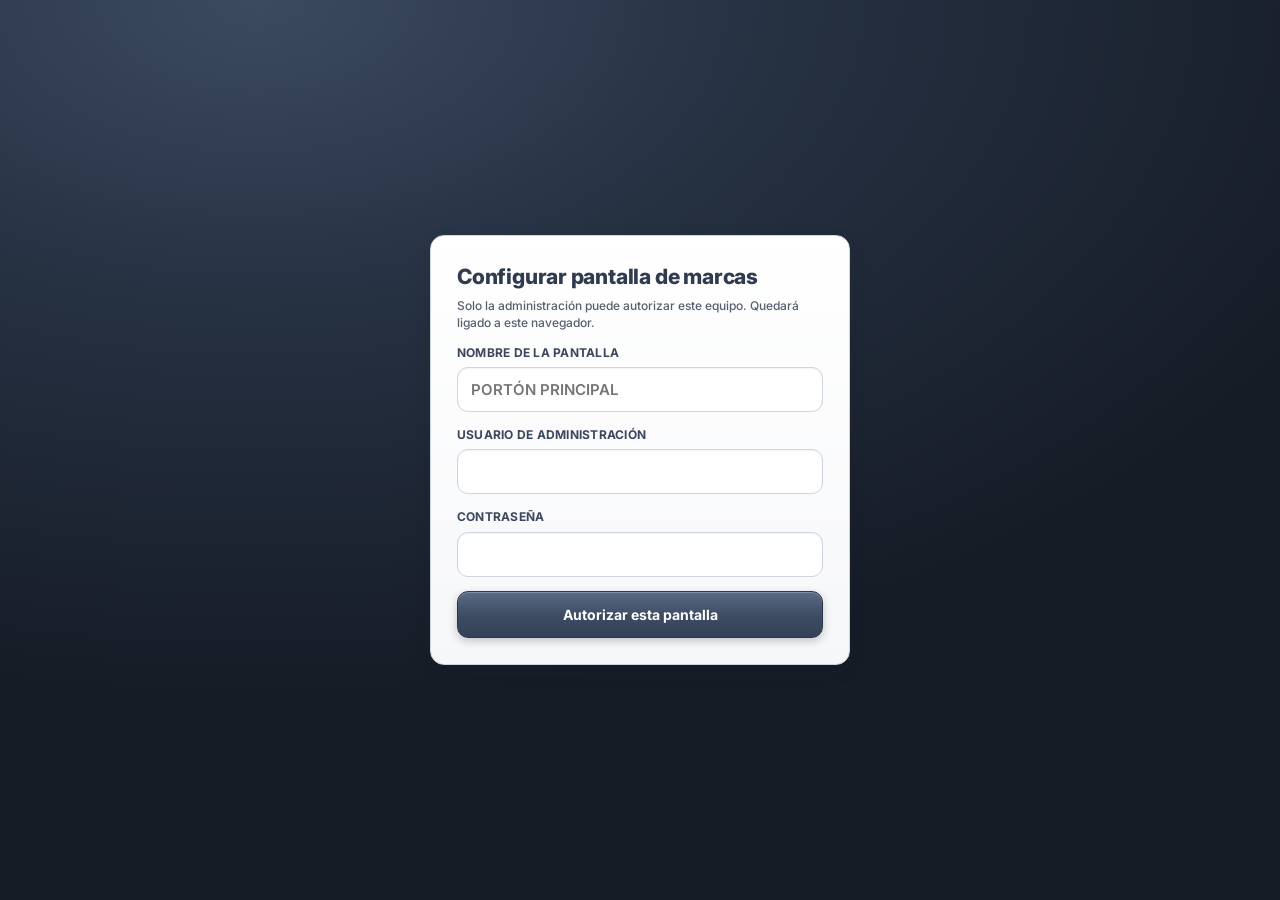
<file: pantalla.html>
<!DOCTYPE html>
<html lang="es">
<head>
<meta charset="utf-8">
<meta name="viewport" content="width=device-width, initial-scale=1">
<meta name="theme-color" content="#1b222e">
<title>CTPL · Pantalla de marcas</title>
<link rel="icon" href="img/favicon.png">
<link rel="stylesheet" href="css/app.css">
<script src="config.js"></script>
<script src="js/comun.js"></script>
<script src="js/llavero.js"></script>
<script src="js/qr.min.js"></script>
<style>
  html,body{height:100%;overflow:hidden}
  body{background:radial-gradient(1200px 700px at 20% 0%,#3c4a60 0%,#253041 45%,#161c26 100%);color:#fff}
  .k{height:100vh;display:grid;grid-template-columns:minmax(0,1.05fr) minmax(0,.95fr);gap:3vw;padding:3.2vw 3.6vw;align-items:center}
  @media(orientation:portrait){.k{grid-template-columns:1fr;grid-template-rows:auto auto;gap:3vh;padding:4vh 5vw;align-content:center}}
  .qrzona{display:flex;flex-direction:column;align-items:center}
  .qrmarco{position:relative;width:min(44vw,72vh);aspect-ratio:1;border-radius:4%;padding:4.5%;background:var(--metal);
    box-shadow:0 1px 0 #fff inset,0 30px 70px rgba(0,0,0,.45),0 0 0 1px rgba(255,255,255,.25)}
  @media(orientation:portrait){.qrmarco{width:min(78vw,52vh)}}
  .qrin{width:100%;height:100%;background:#fff;border-radius:3%;padding:4%;display:flex}
  .qrin svg{width:100%;height:100%;display:block}
  .qrerr{margin:auto;text-align:center;color:var(--acero-600);font-weight:600;font-size:clamp(13px,1.3vw,20px);padding:6%}
  .qrerr b{display:block;font-size:1.3em;margin-bottom:.6em;color:var(--acero-800)}
  .qrerr small{display:block;margin-top:1em;font-size:.7em;color:var(--err);word-break:break-word}
  .barra{width:min(44vw,72vh);height:8px;border-radius:8px;background:rgba(255,255,255,.12);margin-top:2.2vh;overflow:hidden}
  @media(orientation:portrait){.barra{width:min(78vw,52vh)}}
  .barra i{display:block;height:100%;width:100%;border-radius:8px;background:linear-gradient(90deg,#9fb4d4,#dfe4eb);transform-origin:left}
  .seg{margin-top:1vh;font-size:1.6vh;opacity:.7;font-weight:600;letter-spacing:.04em}
  .info h1{font-size:clamp(20px,2.6vw,42px);line-height:1.1}
  .info .inst{font-size:clamp(12px,1.15vw,18px);opacity:.7;font-weight:600;letter-spacing:.06em;text-transform:uppercase}
  .hora{font-size:clamp(54px,8.2vw,150px);font-weight:800;letter-spacing:-.03em;line-height:1;margin:2.4vh 0 .6vh;font-variant-numeric:tabular-nums;
        background:linear-gradient(180deg,#ffffff 0%,#d3dae5 55%,#a8b3c4 100%);-webkit-background-clip:text;background-clip:text;color:transparent}
  .fecha{font-size:clamp(15px,1.6vw,26px);opacity:.85;font-weight:600}
  .pasos{display:flex;gap:1.2vw;margin:4vh 0 0;flex-wrap:wrap}
  .paso{flex:1;min-width:140px;background:rgba(255,255,255,.07);border:1px solid rgba(255,255,255,.12);border-radius:14px;padding:1.4vh 1vw;font-size:clamp(12px,1vw,16px)}
  .paso b{display:block;font-size:clamp(18px,1.8vw,28px);color:#c9d3e1}
  .ultimos{background:rgba(255,255,255,.06);border:1px solid rgba(255,255,255,.12);border-radius:16px;padding:1.4vh 1.2vw}
  .ultimos h3{font-size:clamp(11px,.9vw,14px);letter-spacing:.1em;opacity:.65;text-transform:uppercase;margin-bottom:1vh}
  .u{display:flex;align-items:center;gap:10px;padding:.7vh 0;border-top:1px solid rgba(255,255,255,.07);font-size:clamp(13px,1.1vw,18px)}
  .u:first-of-type{border-top:0}
  .u .t{font-size:10px;font-weight:800;letter-spacing:.06em;padding:3px 7px;border-radius:6px}
  .u .t.E{background:rgba(70,152,122,.25);color:#9fe0c4}.u .t.S{background:rgba(159,180,212,.22);color:#c9d3e1}
  .u .h{margin-left:auto;font-variant-numeric:tabular-nums;opacity:.85}
  .okmarca{margin-top:3vh;display:inline-flex;align-items:center;gap:12px;padding:1.4vh 2vw 1.4vh 1.4vh;border-radius:60px;
    background:linear-gradient(180deg,#46987a,#2a6a50);box-shadow:0 10px 30px rgba(42,106,80,.45);font-size:clamp(16px,1.7vw,28px);font-weight:800;
    opacity:0;transform:translateY(10px);transition:opacity .25s, transform .25s;pointer-events:none}
  .okmarca.ver{opacity:1;transform:none}
  .okmarca i{width:clamp(30px,3vw,48px);height:clamp(30px,3vw,48px);border-radius:50%;background:rgba(255,255,255,.2);display:flex;align-items:center;justify-content:center}
  .okmarca svg{width:65%;height:65%;stroke:#fff;fill:none;stroke-width:3;stroke-linecap:round;stroke-linejoin:round}
  .esquina{position:fixed;right:14px;bottom:12px;display:flex;gap:8px;opacity:.35}
  .esquina:hover{opacity:1}
  .esquina button{background:rgba(255,255,255,.1);border:1px solid rgba(255,255,255,.2);color:#fff;border-radius:10px;padding:8px;cursor:pointer}
  .estado{position:fixed;left:14px;bottom:12px;font-size:12px;opacity:.5;display:flex;align-items:center;gap:6px}
  .punto{width:8px;height:8px;border-radius:50%;background:#6fd3a8;box-shadow:0 0 8px #6fd3a8}
  .punto.mal{background:#e07a7a;box-shadow:0 0 8px #e07a7a}
  .config{position:fixed;inset:0;display:flex;align-items:center;justify-content:center;padding:20px}
  .config .panel{width:min(420px,100%);padding:26px;color:var(--txt)}
</style>
</head>
<body>

<div class="config oculto" id="vConfig">
  <div class="panel">
    <h2 style="color:var(--acero-700);margin-bottom:4px">Configurar pantalla de marcas</h2>
    <p class="ayuda" style="margin-top:0">Solo la administración puede autorizar este equipo. Quedará ligado a este navegador.</p>
    <div id="cMsg"></div>
    <div class="campo"><label>Nombre de la pantalla</label><input class="inp" id="cNom" placeholder="PORTÓN PRINCIPAL" style="text-transform:uppercase"></div>
    <div class="campo"><label>Usuario de administración</label><input class="inp" id="cUsu" autocapitalize="none" style="text-transform:none"></div>
    <div class="campo"><label>Contraseña</label><input class="inp" id="cClave" type="password" onkeydown="if(event.key==='Enter')registrar()"></div>
    <button class="btn btn-pri btn-bloque" onclick="registrar()">Autorizar esta pantalla</button>
  </div>
</div>

<div class="k oculto" id="vK">
  <div class="qrzona">
    <div class="qrmarco"><div class="qrin" id="qr"></div></div>
    <div class="barra"><i id="barra"></i></div>
    <div class="seg" id="seg">El código cambia cada pocos segundos</div>
  </div>
  <div class="info">
    <div class="inst" id="inst">Colegio Técnico Profesional de Liberia</div>
    <h1>Registro de entrada y salida</h1>
    <div class="hora" id="hora">--:--:--</div>
    <div class="fecha" id="fecha"></div>
    <div class="pasos">
      <div class="paso"><b>1</b>Abra CTPL Asistencia en su teléfono</div>
      <div class="paso"><b>2</b>Pulse "Escanear QR para marcar"</div>
      <div class="paso"><b>3</b>Apunte a este código</div>
    </div>
    <div class="okmarca" id="okMarca"><i><svg viewBox="0 0 24 24"><path d="M5 12.5l4.5 4.5L19 7.5"/></svg></i><span id="okTxt">Marca registrada</span></div>
  </div>
</div>


<div class="estado oculto" id="estado"><span class="punto" id="punto"></span><span id="estTxt">En línea</span></div>
<div class="esquina oculto" id="esq">
  <button onclick="pantallaCompleta()" title="Pantalla completa"><svg class="ico" viewBox="0 0 24 24"><path d="M4 9V4h5M20 9V4h-5M4 15v5h5M20 15v5h-5"/></svg></button>
</div>
<div class="toast" id="toast"></div>
<div class="cargando" id="cargando"></div>

<script>
  let K = null, BASE = false, OFF = 0, FIN = 0, DUR = 15000, ULT_ID = '', TIMER = null, FALLOS = 0;

  async function init(){
    K = await LLAVERO.leer('kiosco').catch(() => null);
    if (K && await LLAVERO.tieneLlave('k_')) { mostrarK(); pulso(); } else $('vConfig').classList.remove('oculto');
  }
  async function registrar(){
    cargando(true, 'Autorizando…');
    try {
      const r = await llamar('kioscoRegistrar', $('cUsu').value.trim().toLowerCase(), $('cClave').value, $('cNom').value || 'PANTALLA');
      await LLAVERO.guardarLlave(r.llave, 'k_');
      K = { kid: r.kid, nombre: r.nombre }; await LLAVERO.poner('kiosco', K);
      $('vConfig').classList.add('oculto'); mostrarK(); pulso();
    } catch (e) { $('cMsg').innerHTML = '<div class="alerta al-err">' + escH(e.message) + '</div>'; }
    cargando(false);
  }
  function mostrarK(){ ['vK','estado','esq'].forEach(x => $(x).classList.remove('oculto')); bloquearPantalla(); }

  async function pulso(){
    clearTimeout(TIMER);
    try {
      const ts = String(Date.now() + OFF);
      const r = await llamar('kioscoPulso', K.kid, ts, await LLAVERO.firmar(K.kid + '|' + ts + '|pulso', 'k_'), ULT_ID);
      OFF = r.ahora - Date.now(); FALLOS = 0;
      DUR = r.seg * 1000; FIN = (r.slot + 1) * DUR;
      dibujarQR(r.qr);
      $('inst').textContent = r.institucion + ' · ' + r.nombre;
      if (BASE && r.nuevas) marcaOk(r.nuevas);
      BASE = true;
      ULT_ID = r.ultimoId || '-';   // '-' = aún no hay marcas hoy
      $('punto').classList.remove('mal'); $('estTxt').textContent = 'En línea · ' + K.kid;
      const espera = Math.max(1500, Math.min(DUR, FIN - (Date.now() + OFF) + 300));
      TIMER = setTimeout(pulso, espera);   // una consulta por cada QR nuevo
    } catch (e) {
      const m = e.message || '';
      if (m.indexOf('PANTALLA_NO_AUTORIZADA') >= 0) {
        await LLAVERO.quitar('kiosco'); $('vK').classList.add('oculto'); $('vConfig').classList.remove('oculto');
        $('cMsg').innerHTML = '<div class="alerta al-warn">Esta pantalla fue revocada. Vuelva a autorizarla.</div>'; return;
      }
      FALLOS++; $('punto').classList.add('mal'); $('estTxt').textContent = 'Sin conexión, reintentando…';
      if (!QR_ACTUAL || FALLOS > 2) {
        QR_ACTUAL = '';
        $('qr').innerHTML = '<div class="qrerr"><b>Sin código por el momento</b>Reintentando conexión…<small>' + escH(m) + '</small></div>';
      }
      TIMER = setTimeout(pulso, 3000);
    }
  }
  let QR_ACTUAL = '';
  function dibujarQR(t){
    if (t === QR_ACTUAL) return; QR_ACTUAL = t; $('qr').style.opacity = 1;
    const q = qrcode(0, 'M'); q.addData(t); q.make();
    const n = q.getModuleCount(); let d = '';
    for (let y = 0; y < n; y++) for (let x = 0; x < n; x++) if (q.isDark(y, x)) d += 'M' + x + ' ' + y + 'h1v1h-1z';
    $('qr').innerHTML = '<svg viewBox="0 0 ' + n + ' ' + n + '" shape-rendering="crispEdges"><path fill="#1b222e" d="' + d + '"/></svg>';
  }
  function marcaOk(n){
    $('okTxt').textContent = n > 1 ? n + ' marcas registradas' : 'Marca registrada';
    $('okMarca').classList.add('ver'); clearTimeout(marcaOk._t); marcaOk._t = setTimeout(() => $('okMarca').classList.remove('ver'), 2500);
  }
  function animar(){
    const ahora = Date.now() + OFF, d = new Date(ahora);
    $('hora').textContent = d.toLocaleTimeString('es-CR', { hour12: false });
    $('fecha').textContent = mayus(d.toLocaleDateString('es-CR', { weekday: 'long', day: 'numeric', month: 'long', year: 'numeric' }));
    const resta = Math.max(0, FIN - ahora);
    $('barra').style.transform = 'scaleX(' + (DUR ? resta / DUR : 0) + ')';
    $('seg').textContent = 'Nuevo código en ' + Math.ceil(resta / 1000) + ' s';
    if (FIN && resta <= 0 && !animar._p) { animar._p = 1; pulso().finally(() => animar._p = 0); }
    requestAnimationFrame(animar);
  }
  async function bloquearPantalla(){ try { if ('wakeLock' in navigator) await navigator.wakeLock.request('screen'); } catch (e) {} }
  document.addEventListener('visibilitychange', () => { if (!document.hidden) { bloquearPantalla(); pulso(); } });
  function pantallaCompleta(){ const e = document.documentElement; (e.requestFullscreen || e.webkitRequestFullscreen || function(){}).call(e); }
  requestAnimationFrame(animar);
  init();
</script>
</body>
</html>
</file>
<file: css/app.css>
/* CTPL · Tema azul grisáceo / gris metalizado */
@import url('https://fonts.googleapis.com/css2?family=Inter:wght@400;500;600;700;800&family=Montserrat:wght@600;700;800&display=swap');
/* ====== CTPL Asistencia · Tema azul grisáceo / gris metalizado ====== */
  :root{
    --acero-900:#1b222e; --acero-800:#253041; --acero-700:#2f3b4f; --acero-600:#3a475c; --acero-500:#4b5a72;
    --azulgris:#5b7190; --azulgris-cl:#7f93b0; --azulgris-sv:#c9d3e1;
    --plata-50:#f7f8fa; --plata-100:#eef1f5; --plata-200:#e2e6ec; --plata-300:#cfd5de; --plata-400:#a9b2bf; --plata-500:#7d8796;
    --txt:#1f2836; --txt-2:#55606f;
    --ok:#2f7a5c; --ok-bg:#e3f1ea; --warn:#9a6a1f; --warn-bg:#f8eedb; --err:#a03b3b; --err-bg:#f7e3e3; --info-bg:#e6ecf5;
    --metal: linear-gradient(135deg,#f8f9fb 0%,#dfe4eb 38%,#f1f3f6 52%,#cdd3dc 100%);
    --metal-osc: linear-gradient(135deg,#253041 0%,#3c4a60 48%,#2b3647 72%,#465670 100%);
    --boton: linear-gradient(180deg,#5a6b86 0%,#3d4b62 55%,#34415a 100%);
    --sombra: 0 1px 0 rgba(255,255,255,.7) inset, 0 6px 18px rgba(27,34,46,.10);
    --radio:14px;
  }
  *{box-sizing:border-box;-webkit-tap-highlight-color:transparent}
  html,body{margin:0;background:var(--plata-100);color:var(--txt);font:500 14px/1.45 'Inter',system-ui,-apple-system,Segoe UI,Arial,sans-serif}
  h1,h2,h3{margin:0;font-weight:800;letter-spacing:-.01em}
  .metal-osc{background:var(--metal-osc);color:#fff;position:relative;overflow:hidden}
  .metal-osc::after{content:"";position:absolute;inset:0;background:linear-gradient(115deg,transparent 30%,rgba(255,255,255,.08) 45%,transparent 60%);pointer-events:none}
  .panel{background:linear-gradient(180deg,#ffffff,#f6f7f9);border:1px solid var(--plata-300);border-radius:var(--radio);box-shadow:var(--sombra)}
  .panel-metal{background:var(--metal);border:1px solid var(--plata-300);border-radius:var(--radio);box-shadow:var(--sombra)}
  .btn{appearance:none;border:1px solid transparent;border-radius:11px;padding:11px 16px;font:700 14px 'Inter',Arial,sans-serif;cursor:pointer;
       display:inline-flex;align-items:center;justify-content:center;gap:8px;transition:transform .08s, filter .15s;white-space:nowrap;text-decoration:none}
  .btn:active{transform:translateY(1px)}
  .btn:disabled{opacity:.5;cursor:not-allowed}
  .btn-pri{background:var(--boton);color:#fff;border-color:#2c384c;box-shadow:0 1px 0 rgba(255,255,255,.25) inset,0 3px 8px rgba(27,34,46,.25)}
  .btn-pri:hover{filter:brightness(1.08)}
  .btn-sec{background:var(--metal);color:var(--acero-700);border-color:var(--plata-300);box-shadow:0 1px 0 #fff inset}
  .btn-sec:hover{filter:brightness(.98)}
  .btn-ok{background:linear-gradient(180deg,#3d8a6b,#2a6a50);color:#fff}
  .btn-peligro{background:var(--err-bg);color:var(--err);border-color:#ebc9c9}
  .btn-txt{background:none;color:var(--azulgris);padding:8px 10px}
  .btn-bloque{width:100%;padding:14px}
  .campo{margin-bottom:14px}
  .campo label{display:block;font-size:12px;font-weight:700;color:var(--acero-600);margin-bottom:6px;letter-spacing:.02em;text-transform:uppercase}
  .inp,select.inp,textarea.inp{width:100%;padding:12px 13px;border:1px solid var(--plata-300);border-radius:11px;background:#fff;
       font:600 15px 'Inter',Arial;color:var(--txt);box-shadow:0 1px 2px rgba(27,34,46,.06) inset}
  .inp:focus{outline:none;border-color:var(--azulgris-cl);box-shadow:0 0 0 3px rgba(91,113,144,.18)}
  .ayuda{font-size:12px;color:var(--txt-2);margin-top:5px}
  .chip{display:inline-flex;align-items:center;gap:5px;font-size:11px;font-weight:800;padding:3px 9px;border-radius:30px;letter-spacing:.03em;text-transform:uppercase}
  .ch-ok{background:var(--ok-bg);color:var(--ok)} .ch-warn{background:var(--warn-bg);color:var(--warn)} .ch-err{background:var(--err-bg);color:var(--err)}
  .ch-info{background:var(--info-bg);color:var(--acero-600)} .ch-gris{background:var(--plata-200);color:var(--txt-2)}
  .alerta{padding:12px 14px;border-radius:11px;font-size:13px;font-weight:600;margin:10px 0}
  .al-err{background:var(--err-bg);color:var(--err)} .al-ok{background:var(--ok-bg);color:var(--ok)} .al-info{background:var(--info-bg);color:var(--acero-600)} .al-warn{background:var(--warn-bg);color:var(--warn)}
  .oculto{display:none !important}
  .spin{width:18px;height:18px;border:3px solid rgba(255,255,255,.35);border-top-color:#fff;border-radius:50%;animation:gira .9s linear infinite;display:inline-block}
  .spin.osc{border-color:rgba(58,71,92,.2);border-top-color:var(--acero-600)}
  @keyframes gira{to{transform:rotate(360deg)}}
  .toast{position:fixed;left:50%;bottom:calc(84px + env(safe-area-inset-bottom));transform:translateX(-50%);background:var(--acero-800);color:#fff;
         padding:12px 18px;border-radius:12px;font-weight:600;font-size:13px;z-index:200;box-shadow:0 8px 24px rgba(0,0,0,.25);max-width:92vw;text-align:center;display:none}
  .modal{position:fixed;inset:0;background:rgba(20,26,36,.55);backdrop-filter:blur(3px);display:none;align-items:center;justify-content:center;z-index:150;padding:16px}
  .modal.ver{display:flex}
  .mcaja{width:min(480px,100%);max-height:92vh;overflow:auto;padding:22px}
  .mcaja h3{font-size:17px;margin-bottom:14px;color:var(--acero-700)}
  .fila-btns{display:flex;gap:10px;justify-content:flex-end;margin-top:16px;flex-wrap:wrap}
  .ico{width:20px;height:20px;flex:none;stroke:currentColor;fill:none;stroke-width:2;stroke-linecap:round;stroke-linejoin:round}
  .cargando{position:fixed;inset:0;background:rgba(238,241,245,.75);display:none;align-items:center;justify-content:center;z-index:180;gap:10px;font-weight:700;color:var(--acero-600)}
  table.tabla{width:100%;border-collapse:separate;border-spacing:0;font-size:13px}
  .tabla th{position:sticky;top:0;background:var(--plata-200);color:var(--acero-600);font-size:11px;text-transform:uppercase;letter-spacing:.04em;text-align:left;padding:10px;border-bottom:1px solid var(--plata-300);z-index:1}
  .tabla td{padding:9px 10px;border-bottom:1px solid var(--plata-200);vertical-align:middle}
  .tabla tr:hover td{background:#f7f9fc}
  .mono{font-variant-numeric:tabular-nums}

/* ===== Carnet ===== */
/* ===== Carnet: 54 x 85.6 mm (CR80 vertical). Todo se mide en cqw para que escale igual en pantalla e impresión ===== */
  .carnet{position:relative;width:54mm;aspect-ratio:1000/1578.89;container-type:inline-size;overflow:hidden;
    background:#fff;font-family:'Montserrat',Arial,sans-serif;color:#1f2f5c;
    -webkit-print-color-adjust:exact;print-color-adjust:exact;box-sizing:border-box}
  .carnet *{box-sizing:border-box}
  .c-bg{position:absolute;inset:0;width:100%;height:100%;display:block}
  .c-bg-vacio{position:absolute;inset:0;background:linear-gradient(170deg,#1f2f5c 0 38%,#2f56a6 38% 46%,#ffffff 46%)}
  .c-foto{position:absolute;left:20.65%;width:57.9%;top:15.29%;aspect-ratio:1;border-radius:50%;overflow:hidden;background:#adb3c0}
  .c-foto img{width:100%;height:100%;object-fit:cover;display:block}
  .c-nombre{position:absolute;left:5%;right:5%;top:54.2%;height:11.2%;display:flex;align-items:center;justify-content:center;
    text-align:center;font-weight:800;font-size:5.7cqw;line-height:1.12;letter-spacing:.06em;text-transform:uppercase;overflow:hidden}
  .c-ced{position:absolute;left:5%;right:5%;top:66.6%;text-align:center;font-weight:700;font-size:5.9cqw;letter-spacing:.07em}
  .c-lbl{position:absolute;left:5%;right:5%;top:73.1%;text-align:center;font-weight:700;font-size:3.5cqw;letter-spacing:.09em;white-space:nowrap}
  .c-rol{position:absolute;left:4%;right:4%;top:75.9%;text-align:center;font-weight:800;font-size:7.4cqw;letter-spacing:.04em;white-space:nowrap;overflow:hidden}
  /* Espacio reservado para el QR (cuadro gris de la plantilla). Se llenará más adelante. */
  .c-qr{position:absolute;left:72.15%;width:20.85%;top:82.58%;height:13.21%;border-radius:6%;overflow:hidden}
  .c-qr img{width:100%;height:100%;object-fit:contain;background:#fff}
</file>
